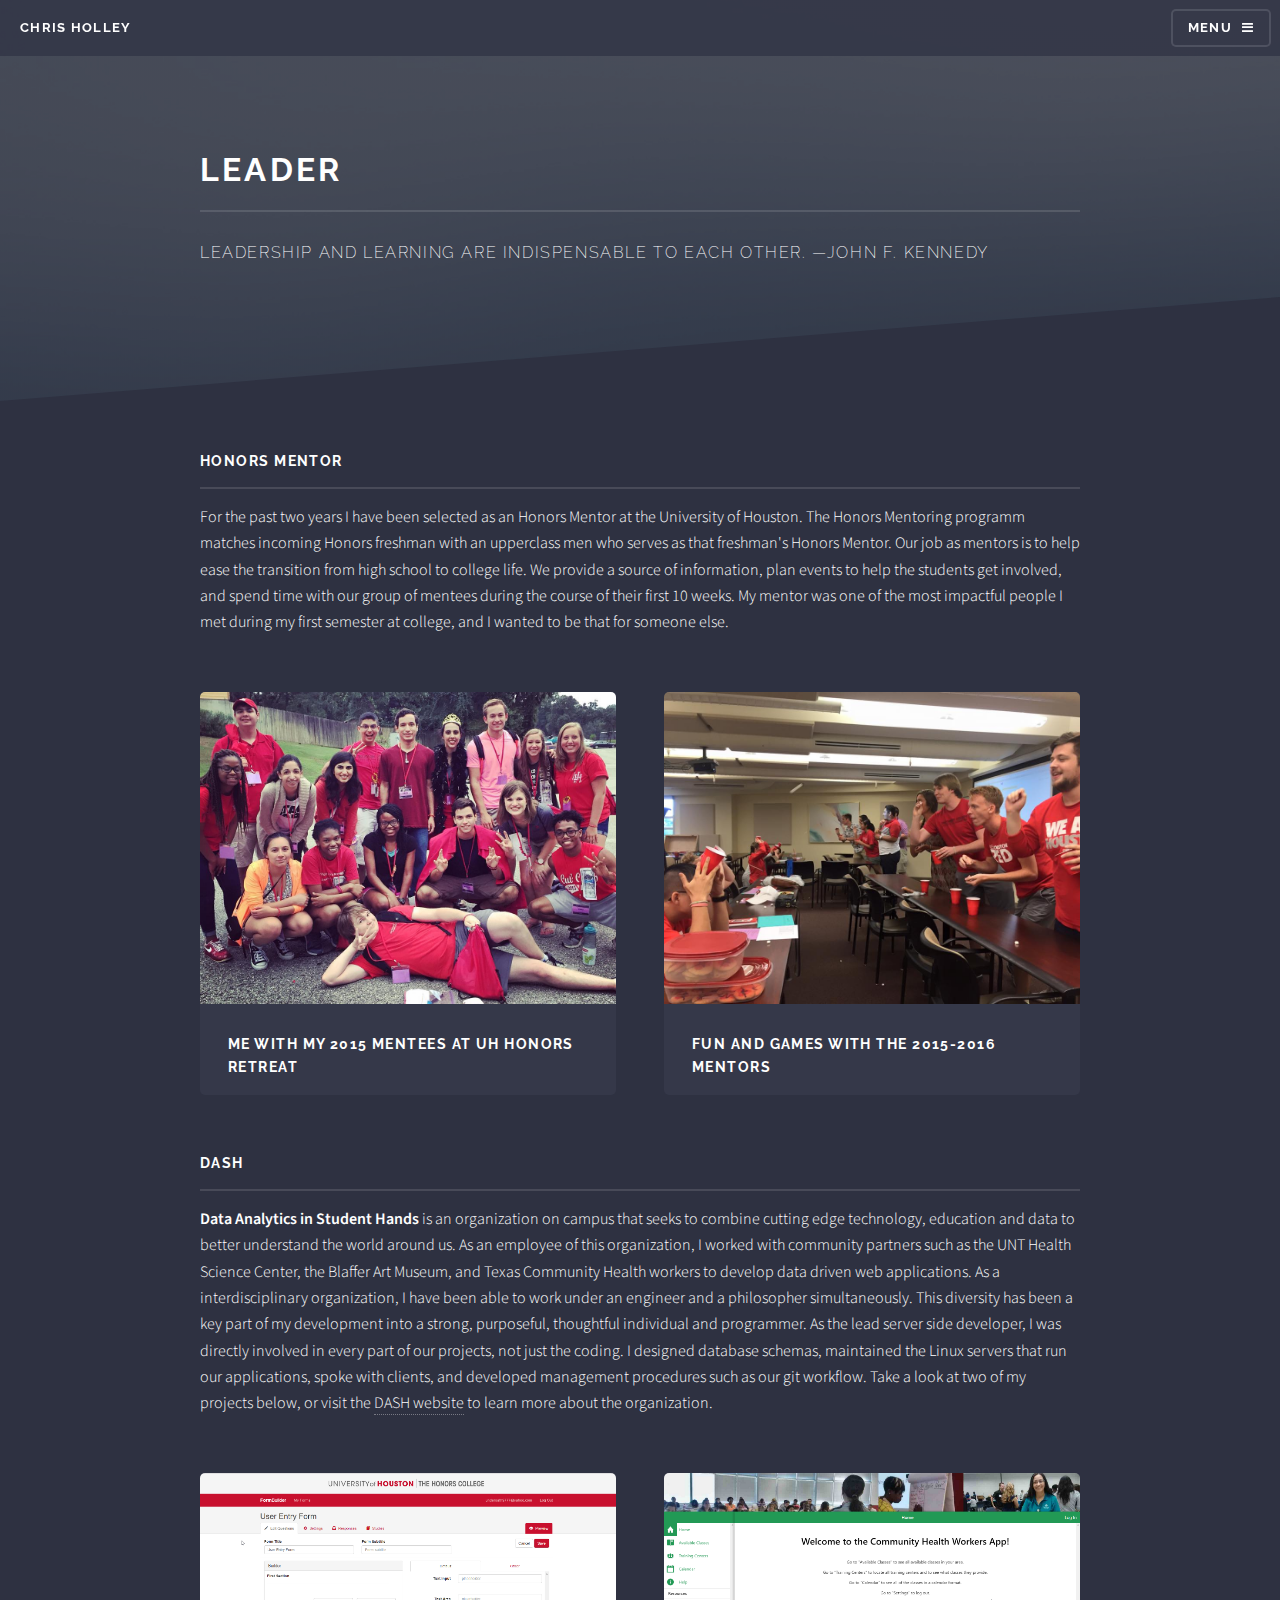
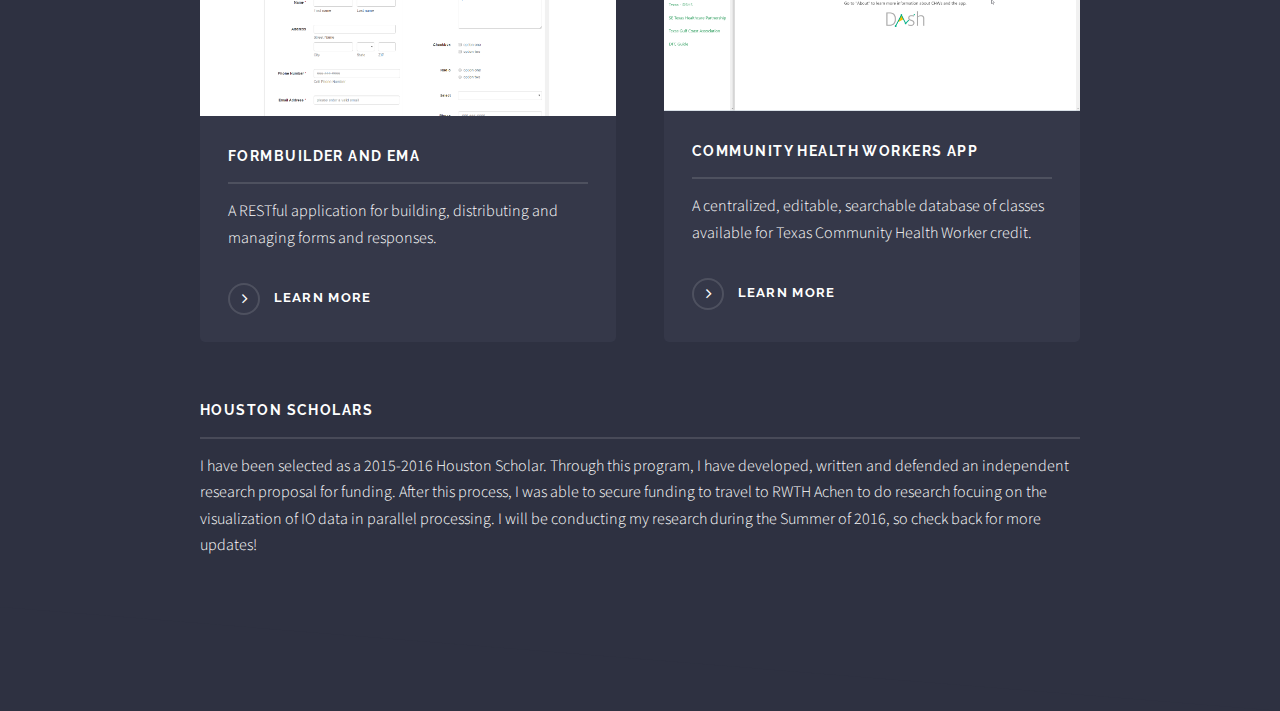
<file: leader.html>
<!DOCTYPE HTML>
<!--
	Solid State by HTML5 UP
	html5up.net | @n33co
	Free for personal and commercial use under the CCA 3.0 license (html5up.net/license)
-->
<html>
	<head>
		<title>Chris Holley - Leader</title>
		<meta charset="utf-8" />
		<meta name="viewport" content="width=device-width, initial-scale=1" />
		<!--[if lte IE 8]><script src="assets2/js/ie/html5shiv.js"></script><![endif]-->
		<link rel="stylesheet" href="assets2/css/main.css" />
		<!--[if lte IE 9]><link rel="stylesheet" href="assets2/css/ie9.css" /><![endif]-->
		<!--[if lte IE 8]><link rel="stylesheet" href="assets2/css/ie8.css" /><![endif]-->
	</head>
	<body>

		<!-- Page Wrapper -->
			<div id="page-wrapper">

				<!-- Header -->
					<header id="header">
						<h1><a href="index.html">Chris Holley</a></h1>
						<nav>
							<a href="#menu">Menu</a>
						</nav>
					</header>

				<!-- Menu -->
					<nav id="menu">
						<div class="inner">
							<h2>Menu</h2>
							<ul class="links">
								<li><a href="index.html">Home</a></li>
								<li><a href="student.html">Student</a></li>
								<li><a href="leader.html">Leader</a></li>
								<li><a href="https://github.com/cmholley">Programmer</a></li>
								<li><a href="person.html">Person</a></li>
							</ul>
							<a href="#" class="close">Close</a>
						</div>
					</nav>

				<!-- Wrapper -->
					<section id="wrapper">
						<header>
							<div class="inner">
								<h2>Leader</h2>
								<p>Leadership and learning are indispensable to each other. —John F. Kennedy</p>
							</div>
						</header>

						<!-- Content -->
							<div class="wrapper">
								<div class="inner">

									<h3 class="major">Honors Mentor</h3>

									<p>For the past two years I have been selected as an Honors Mentor at the University of Houston. The Honors Mentoring programm matches incoming Honors freshman with an upperclass men who serves as that freshman's Honors Mentor. Our job as mentors is to help ease the transition from high school to college life. We provide a source of information, plan events to help the students get involved, and spend time with our group of mentees during the course of their first 10 weeks. My mentor was one of the most impactful people I met during my first semester at college, and I wanted to be that for someone else. </p>
									<section class="features">
										<article>
												<a href="#" class="image"><img src="images/Leader/Mentor1.jpg" alt="" /></a>
												<h3>Me with my 2015 mentees at UH Honors Retreat</h3>
										</article>
										<article>
												<a href="#" class="image"><img src="images/Leader/Mentor2.jpg" alt="" /></a>
												<h3>Fun and games with the 2015-2016 mentors</h3>
										</article>
									</section>


									<h3 class="major">DASH</h3>
									<p><strong>Data Analytics in Student Hands</strong> is an organization on campus that seeks to combine cutting edge technology, education and data to better understand the world around us. As an employee of this organization, I worked with community partners such as the UNT Health Science Center, the Blaffer Art Museum, and Texas Community Health workers to develop data driven web applications. As a interdisciplinary organization, I have been able to work under an engineer and a philosopher simultaneously. This diversity has been a key part of my development into a strong, purposeful, thoughtful individual and programmer. As the lead server side developer, I was directly involved in every part of our projects, not just the coding. I designed database schemas, maintained the Linux servers that run our applications, spoke with clients, and developed management procedures such as our git workflow. Take a look at two of my projects below, or visit the <a href="www.housuggest.org/DASH"> DASH website</a> to learn more about the organization.</p>

									<section class="features">
										<article>
											<a href="#" class="image"><img src="images/Leader/FormBuilder.png" alt="" /></a>
											<h3 class="major">Formbuilder and EMA</h3>
											<p>A RESTful application for building, distributing and managing forms and responses. </p>
											<a href="www.housuggest.org/FormBuilder" class="special">Learn more</a>
										</article>
										<article>
											<a href="#" class="image"><img src="images/Leader/CHW.png" alt="" /></a>
											<h3 class="major">Community Health Workers App</h3>
											<p>A centralized, editable, searchable database of classes available for Texas Community Health Worker credit.</p>
											<a href="http://housuggest.org/CHWApp/" class="special">Learn more</a>
										</article>
									</section>

									<h3 class="major">Houston Scholars</h3>

									<p>I have been selected as a 2015-2016 Houston Scholar. Through this program, I have developed, written and defended an independent research proposal for funding. After this process, I was able to secure funding to travel to <emphasized>RWTH Achen</emphasized> to do research focuing on the visualization of IO data in parallel processing. I will be conducting my research during the Summer of 2016, so check back for more updates!</p>

								</div>
							</div>

					</section>

			</div>

		<!-- Scripts -->
			<script src="assets2/js/skel.min.js"></script>
			<script src="assets2/js/jquery.min.js"></script>
			<script src="assets2/js/jquery.scrollex.min.js"></script>
			<script src="assets2/js/util.js"></script>
			<!--[if lte IE 8]><script src="assets2/js/ie/respond.min.js"></script><![endif]-->
			<script src="assets2/js/main.js"></script>

	</body>
</html>
</file>
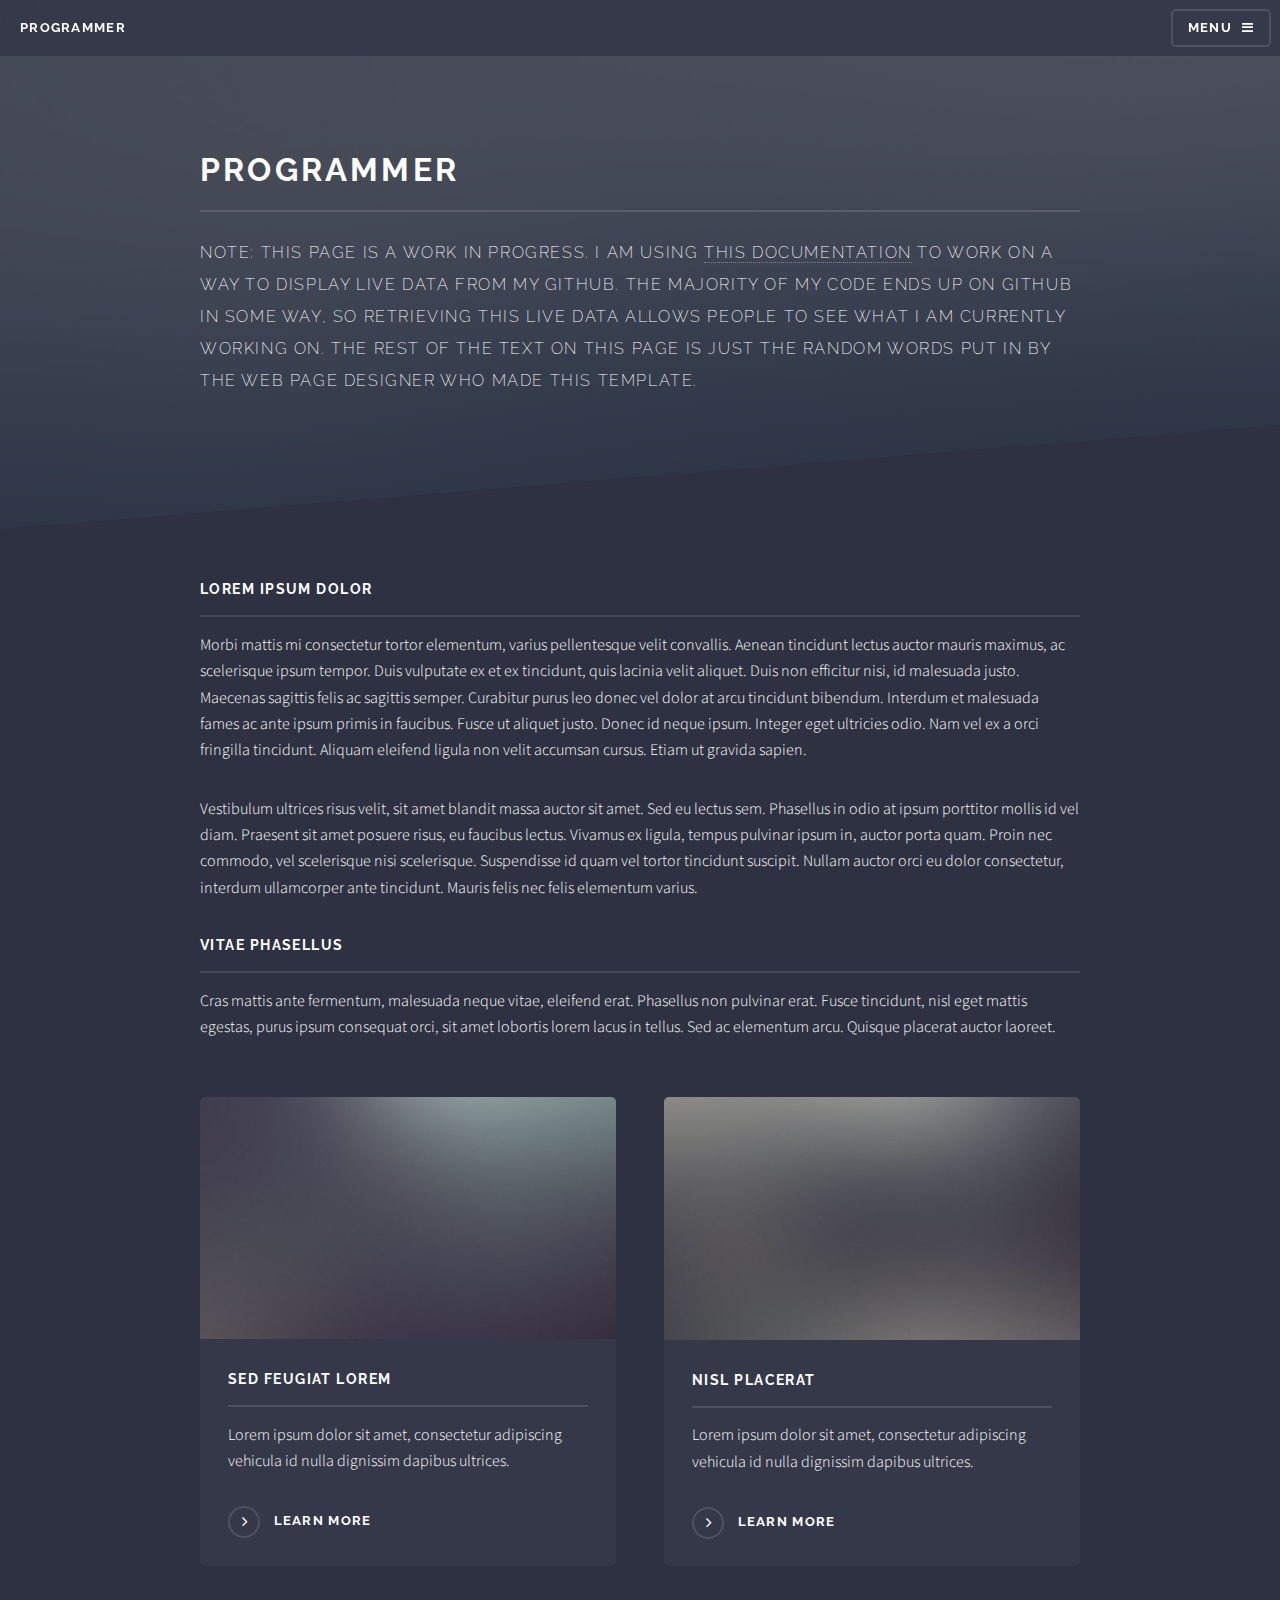
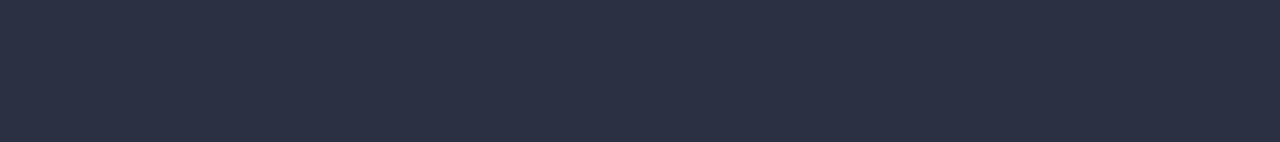
<file: programmer.html>
<!DOCTYPE HTML>
<!--
	Solid State by HTML5 UP
	html5up.net | @n33co
	Free for personal and commercial use under the CCA 3.0 license (html5up.net/license)
-->
<html>
	<head>
		<title>Chris Holley - Programmer</title>
		<meta charset="utf-8" />
		<meta name="viewport" content="width=device-width, initial-scale=1" />
		<!--[if lte IE 8]><script src="assets2/js/ie/html5shiv.js"></script><![endif]-->
		<link rel="stylesheet" href="assets2/css/main.css" />
		<!--[if lte IE 9]><link rel="stylesheet" href="assets2/css/ie9.css" /><![endif]-->
		<!--[if lte IE 8]><link rel="stylesheet" href="assets2/css/ie8.css" /><![endif]-->
	</head>
	<body>

		<!-- Page Wrapper -->
			<div id="page-wrapper">

				<!-- Header -->
					<header id="header">
						<h1><a href="index.html">Programmer</a></h1>
						<nav>
							<a href="#menu">Menu</a>
						</nav>
					</header>

				<!-- Menu -->
					<nav id="menu">
						<div class="inner">
							<h2>Menu</h2>
							<ul class="links">
								<li><a href="index.html">Home</a></li>
								<li><a href="student.html">Student</a></li>
								<li><a href="leader.html">Leader</a></li>
								<li><a href="programmer.html">Programmer</a></li>
								<li><a href="person.html">Person</a></li>
							</ul>
							<a href="#" class="close">Close</a>
						</div>
					</nav>

				<!-- Wrapper -->
					<section id="wrapper">
						<header>
							<div class="inner">
								<h2>Programmer</h2>
								<p>Note: This page is a work in progress. I am using <a href="https://developer.github.com/v3/"> this documentation</a> to work on a way to display live data from my Github. The majority of my code ends up on github in some way, so retrieving this live data allows people to see what I am currently working on. The rest of the text on this page is just the random words put in by the web page designer who made this template.</p>
							</div>
						</header>

						<!-- Content -->
							<div class="wrapper">
								<div class="inner">

									<h3 class="major">Lorem ipsum dolor</h3>
									<p>Morbi mattis mi consectetur tortor elementum, varius pellentesque velit convallis. Aenean tincidunt lectus auctor mauris maximus, ac scelerisque ipsum tempor. Duis vulputate ex et ex tincidunt, quis lacinia velit aliquet. Duis non efficitur nisi, id malesuada justo. Maecenas sagittis felis ac sagittis semper. Curabitur purus leo donec vel dolor at arcu tincidunt bibendum. Interdum et malesuada fames ac ante ipsum primis in faucibus. Fusce ut aliquet justo. Donec id neque ipsum. Integer eget ultricies odio. Nam vel ex a orci fringilla tincidunt. Aliquam eleifend ligula non velit accumsan cursus. Etiam ut gravida sapien.</p>

									<p>Vestibulum ultrices risus velit, sit amet blandit massa auctor sit amet. Sed eu lectus sem. Phasellus in odio at ipsum porttitor mollis id vel diam. Praesent sit amet posuere risus, eu faucibus lectus. Vivamus ex ligula, tempus pulvinar ipsum in, auctor porta quam. Proin nec commodo, vel scelerisque nisi scelerisque. Suspendisse id quam vel tortor tincidunt suscipit. Nullam auctor orci eu dolor consectetur, interdum ullamcorper ante tincidunt. Mauris felis nec felis elementum varius.</p>

									<h3 class="major">Vitae phasellus</h3>
									<p>Cras mattis ante fermentum, malesuada neque vitae, eleifend erat. Phasellus non pulvinar erat. Fusce tincidunt, nisl eget mattis egestas, purus ipsum consequat orci, sit amet lobortis lorem lacus in tellus. Sed ac elementum arcu. Quisque placerat auctor laoreet.</p>

									<section class="features">
										<article>
											<a href="#" class="image"><img src="images/pic04.jpg" alt="" /></a>
											<h3 class="major">Sed feugiat lorem</h3>
											<p>Lorem ipsum dolor sit amet, consectetur adipiscing vehicula id nulla dignissim dapibus ultrices.</p>
											<a href="#" class="special">Learn more</a>
										</article>
										<article>
											<a href="#" class="image"><img src="images/pic05.jpg" alt="" /></a>
											<h3 class="major">Nisl placerat</h3>
											<p>Lorem ipsum dolor sit amet, consectetur adipiscing vehicula id nulla dignissim dapibus ultrices.</p>
											<a href="#" class="special">Learn more</a>
										</article>
									</section>

								</div>
							</div>

					</section>

			</div>

		<!-- Scripts -->
			<script src="assets2/js/skel.min.js"></script>
			<script src="assets2/js/jquery.min.js"></script>
			<script src="assets2/js/jquery.scrollex.min.js"></script>
			<script src="assets2/js/util.js"></script>
			<!--[if lte IE 8]><script src="assets2/js/ie/respond.min.js"></script><![endif]-->
			<script src="assets2/js/main.js"></script>

	</body>
</html>
</file>
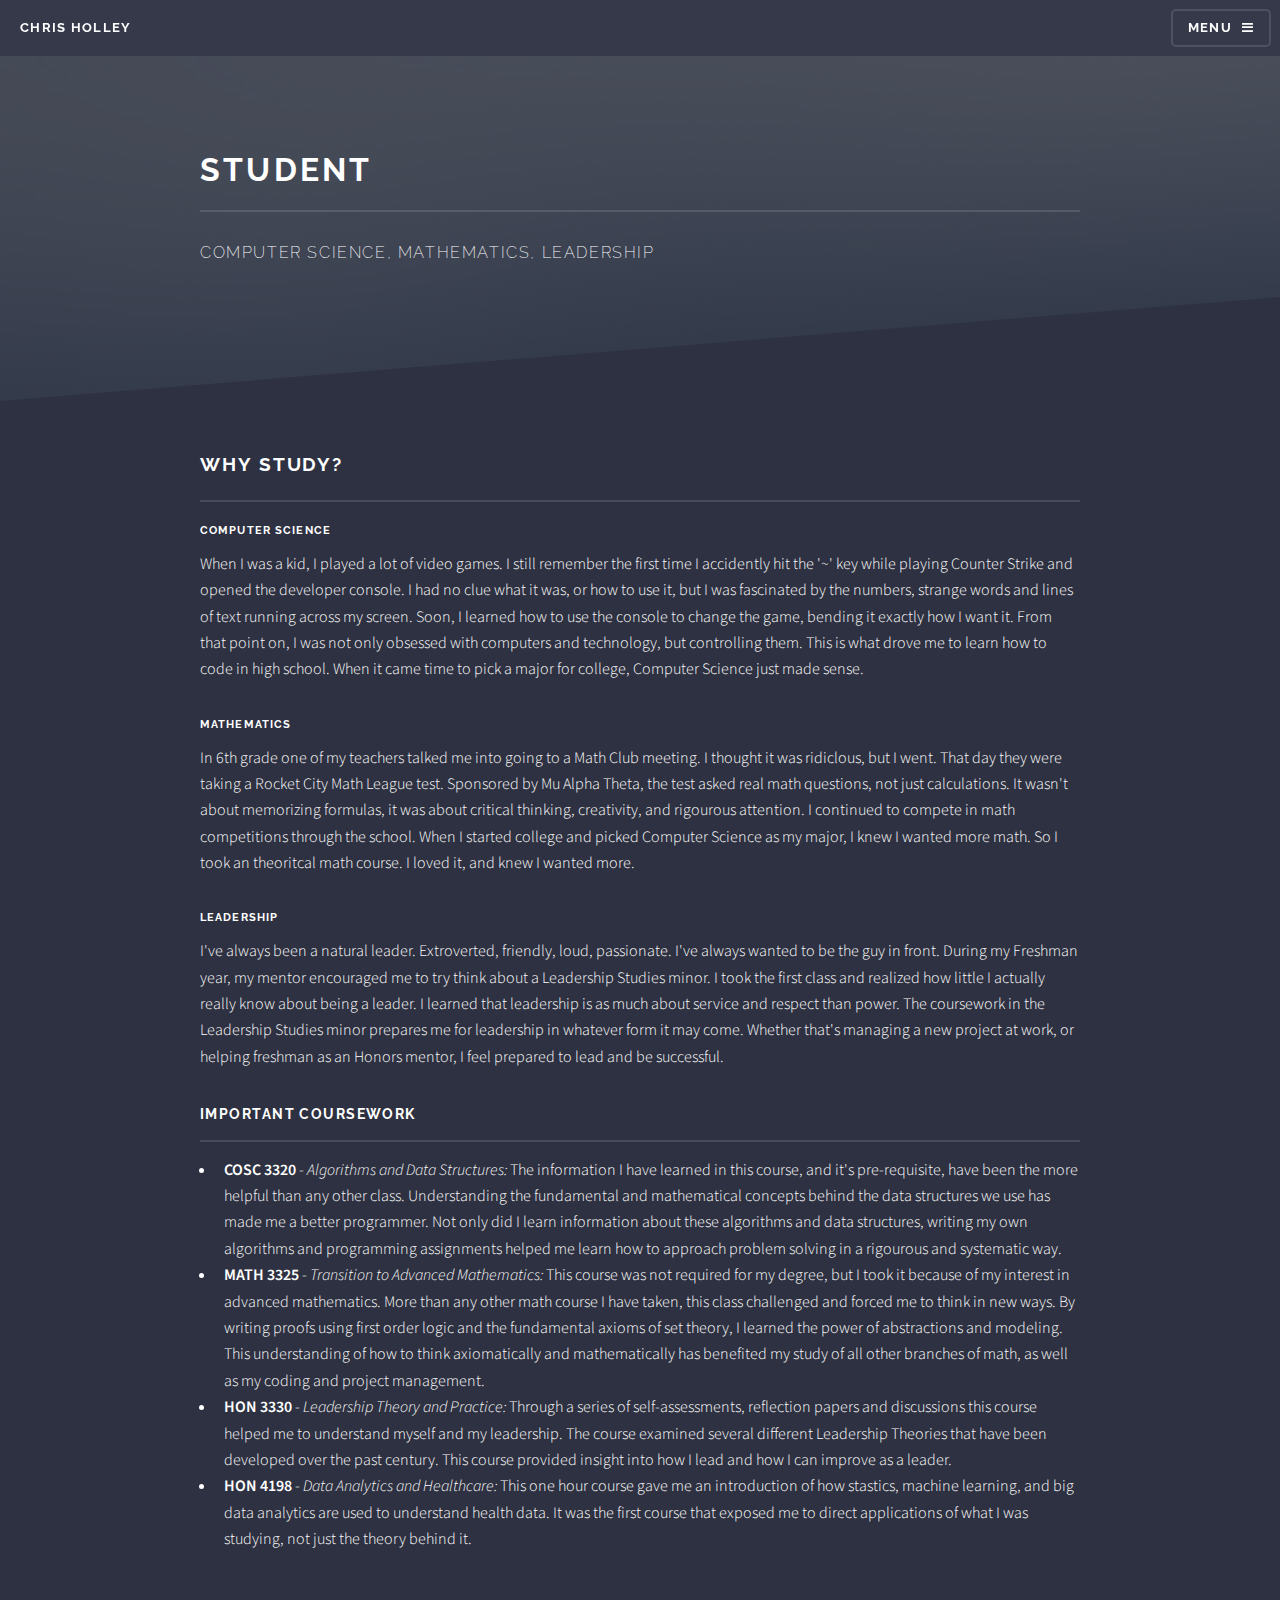
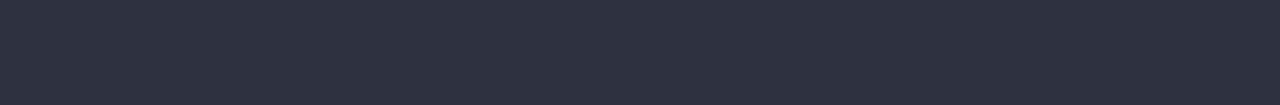
<file: student.html>
<!DOCTYPE HTML>
<!--
	Solid State by HTML5 UP
	html5up.net | @n33co
	Free for personal and commercial use under the CCA 3.0 license (html5up.net/license)
-->
<html>
	<head>
		<title>Chris Holley - Student</title>
		<meta charset="utf-8" />
		<meta name="viewport" content="width=device-width, initial-scale=1" />
		<!--[if lte IE 8]><script src="assets2/js/ie/html5shiv.js"></script><![endif]-->
		<link rel="stylesheet" href="assets2/css/main.css" />
		<!--[if lte IE 9]><link rel="stylesheet" href="assets2/css/ie9.css" /><![endif]-->
		<!--[if lte IE 8]><link rel="stylesheet" href="assets2/css/ie8.css" /><![endif]-->
	</head>
	<body>

		<!-- Page Wrapper -->
			<div id="page-wrapper">

				<!-- Header -->
					<header id="header">
						<h1><a href="index.html">Chris Holley</a></h1>
						<nav>
							<a href="#menu">Menu</a>
						</nav>
					</header>

				<!-- Menu -->
					<nav id="menu">
						<div class="inner">
							<h2>Menu</h2>
							<ul class="links">
								<li><a href="index.html">Home</a></li>
								<li><a href="student.html">Student</a></li>
								<li><a href="leader.html">Leader</a></li>
								<li><a href="https://github.com/cmholley">Programmer</a></li>
								<li><a href="person.html">Person</a></li>
							</ul>
							<a href="#" class="close">Close</a>
						</div>
					</nav>

				<!-- Wrapper -->
					<section id="wrapper">
						<header>
							<div class="inner">
								<h2>Student</h2>
								<p>Computer Science, Mathematics, Leadership</p>
							</div>
						</header>

						<!-- Content -->
							<div class="wrapper">
								<div class="inner">

									<h2 class="major">Why Study?</h2>
									<h4>Computer Science</h3>
									 <p>When I was a kid, I played a lot of video games. I still remember the first time I accidently hit the '~' key while playing Counter Strike and opened the developer console. I had no clue what it was, or how to use it, but I was fascinated by the numbers, strange words and lines of text running across my screen. Soon, I learned how to use the console to change the game, bending it exactly how I want it. From that point on, I was not only obsessed with computers and technology, but controlling them. This is what drove me to learn how to code in high school. When it came time to pick a major for college, Computer Science just made sense.</p>

									<h4>Mathematics</h4> 
									<p>In 6th grade one of my teachers talked me into going to a Math Club meeting. I thought it was ridiclous, but I went. That day they were taking a Rocket City Math League test. Sponsored by Mu Alpha Theta, the test asked real math questions, not just calculations. It wasn't about memorizing formulas, it was about critical thinking, creativity, and rigourous attention. I continued to compete in math competitions through the school. When I started college and picked Computer Science as my major, I knew I wanted more math. So I took an theoritcal math course. I loved it, and knew I wanted more.</p>

									<h4>Leadership</h4>
									<p>I've always been a natural leader. Extroverted, friendly, loud, passionate. I've always wanted to be the guy in front. During my Freshman year, my mentor encouraged me to try think about a Leadership Studies minor. I took the first class and realized how little I actually really know about being a leader. I learned that leadership is as much about service and respect than power. The coursework in the Leadership Studies minor prepares me for leadership in whatever form it may come. Whether that's managing a new project at work, or helping freshman as an Honors mentor, I feel prepared to lead and be successful.</p>

									<h3 class="major">Important Coursework</h3>
									<ul>
										<li><strong>COSC 3320</strong> - <em>Algorithms and Data Structures:</em> The information I have learned in this course, and it's pre-requisite, have been the more helpful than any other class. Understanding the fundamental and mathematical concepts behind the data structures we use has made me a better programmer. Not only did I learn information about these algorithms and data structures, writing my own algorithms and programming assignments helped me learn how to approach problem solving in a rigourous and systematic way.</li>
										<li><strong>MATH 3325</strong> - <em>Transition to Advanced Mathematics:</em> This course was not required for my degree, but I took it because of my interest in advanced mathematics. More than any other math course I have taken, this class challenged and forced me to think in new ways. By writing proofs using first order logic and the fundamental axioms of set theory, I learned the power of abstractions and modeling. This understanding of how to think axiomatically and mathematically has benefited my study of all other branches of math, as well as my coding and project management.</li>
										<li><strong>HON 3330</strong> - <em>Leadership Theory and Practice:</em> Through a series of self-assessments, reflection papers and discussions this course helped me to understand myself and my leadership. The course examined several different Leadership Theories that have been developed over the past century. This course provided insight into how I lead and how I can improve as a leader.</li> 
										<li><strong>HON 4198</strong> - <em>Data Analytics and Healthcare:</em> This one hour course gave me an introduction of how stastics, machine learning, and big data analytics are used to understand health data. It was the first course that exposed me to direct applications of what I was studying, not just the theory behind it.</li>
									</ul>

								</div>
							</div>

					</section>

			</div>

		<!-- Scripts -->
			<script src="assets2/js/skel.min.js"></script>
			<script src="assets2/js/jquery.min.js"></script>
			<script src="assets2/js/jquery.scrollex.min.js"></script>
			<script src="assets2/js/util.js"></script>
			<!--[if lte IE 8]><script src="assets2/js/ie/respond.min.js"></script><![endif]-->
			<script src="assets2/js/main.js"></script>

	</body>
</html>
</file>
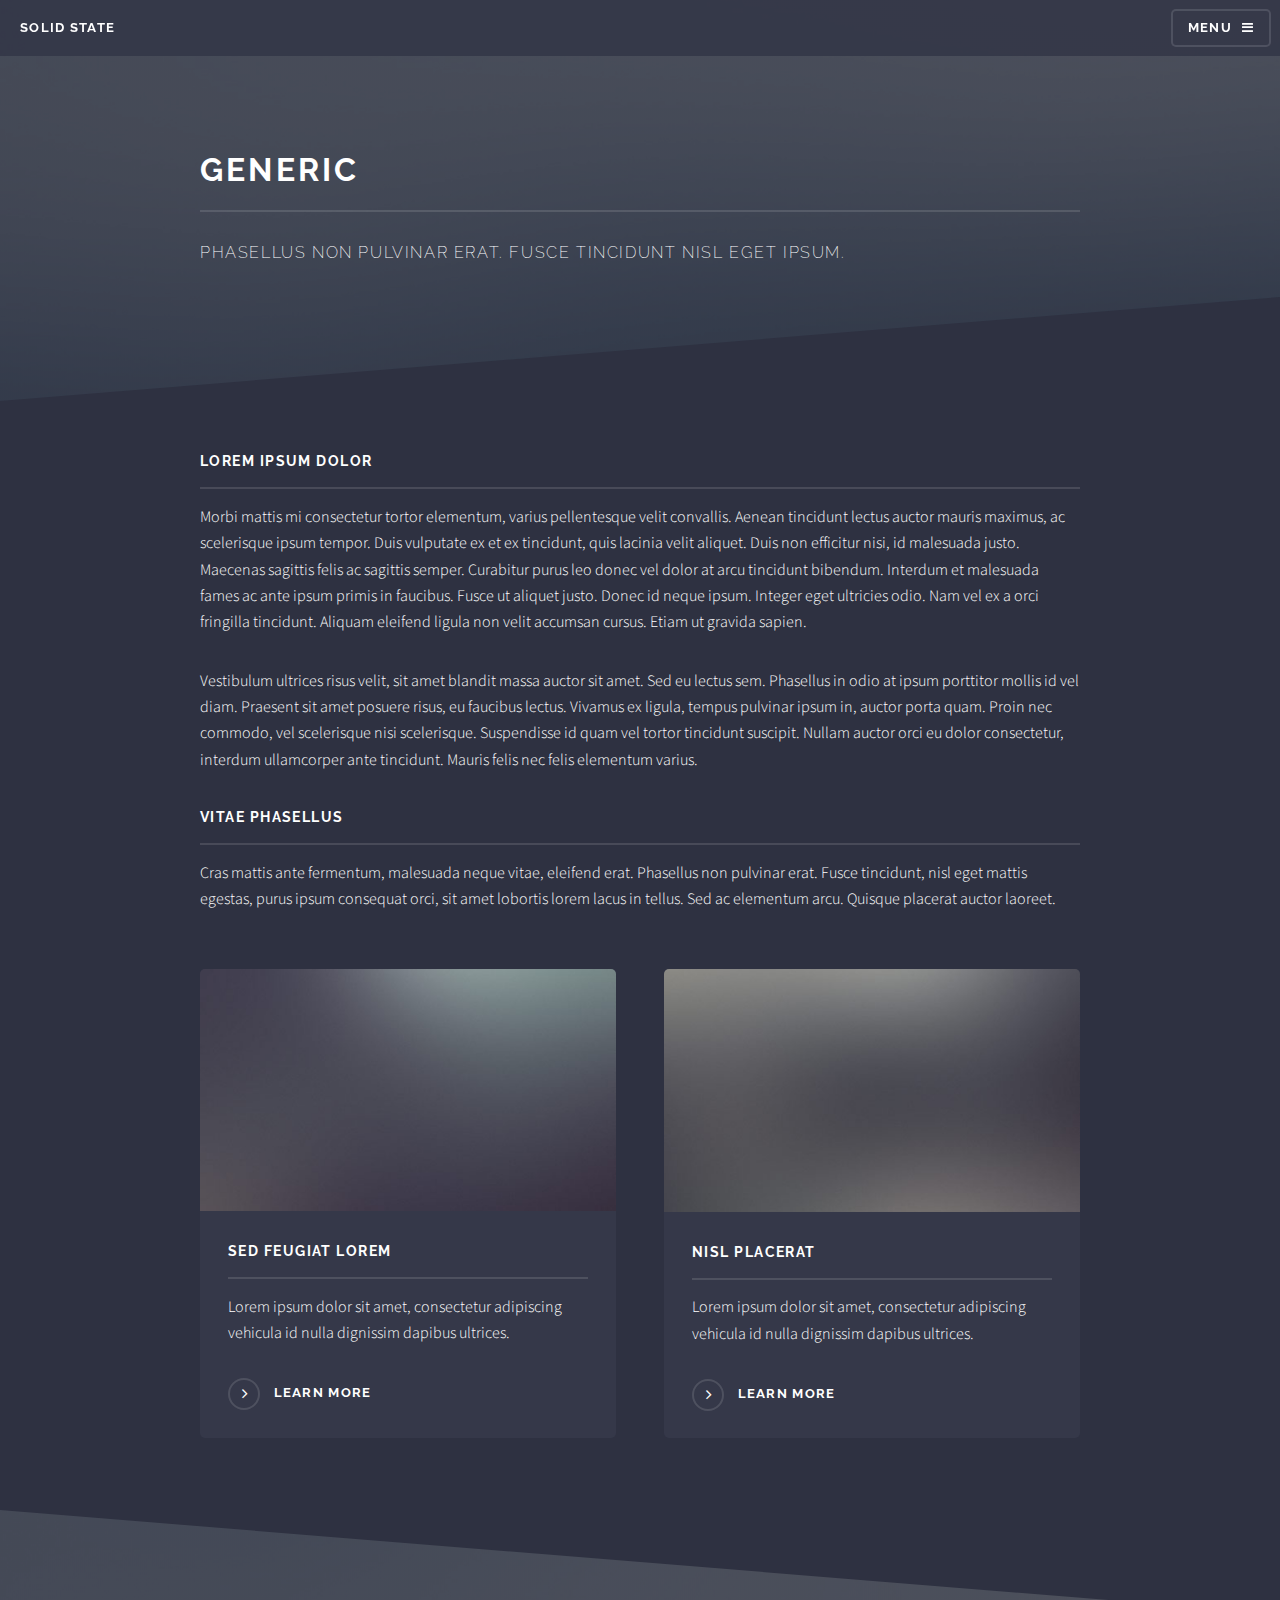
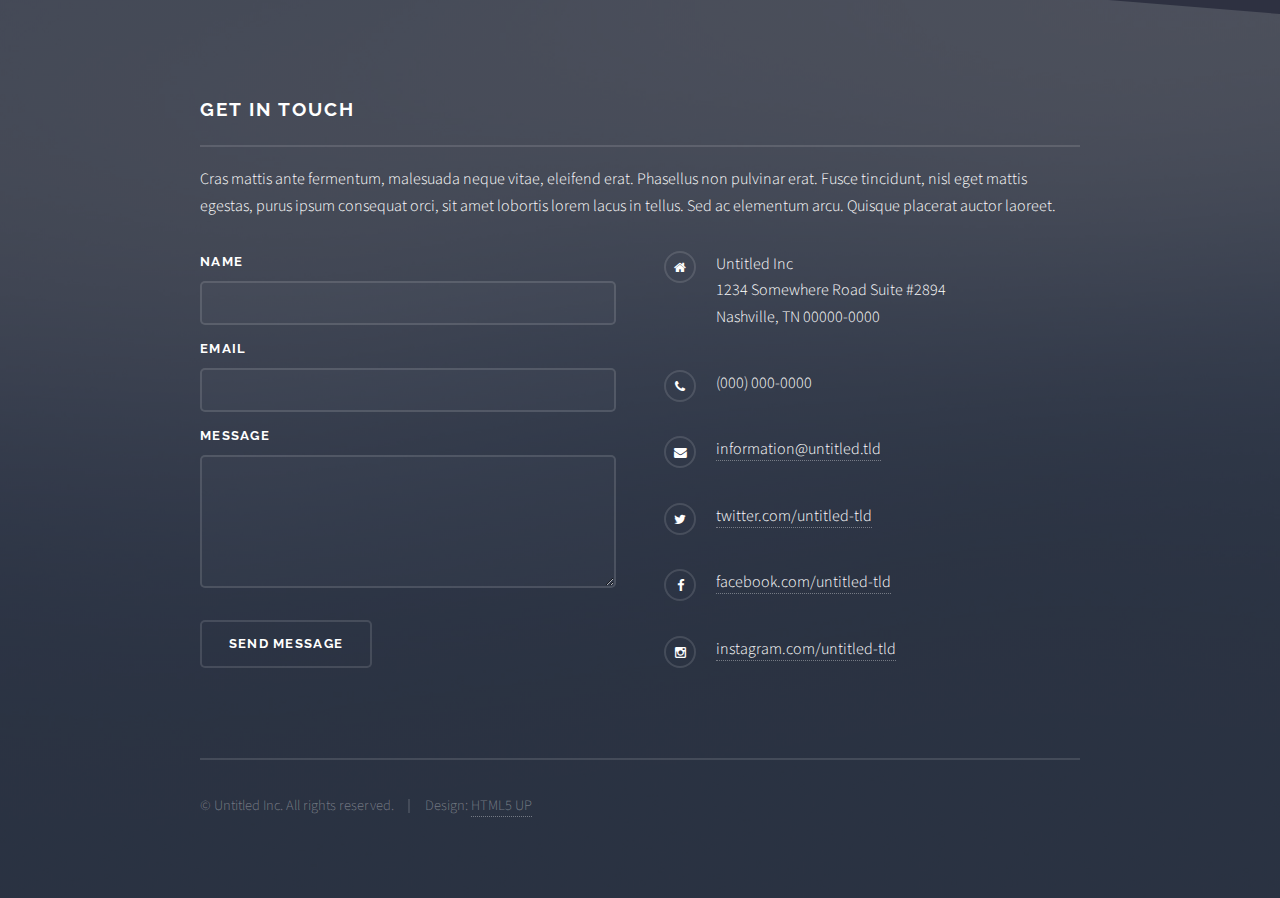
<file: Solid_State/generic.html>
<!DOCTYPE HTML>
<!--
	Solid State by HTML5 UP
	html5up.net | @n33co
	Free for personal and commercial use under the CCA 3.0 license (html5up.net/license)
-->
<html>
	<head>
		<title>Generic - Solid State by HTML5 UP</title>
		<meta charset="utf-8" />
		<meta name="viewport" content="width=device-width, initial-scale=1" />
		<!--[if lte IE 8]><script src="assets2/js/ie/html5shiv.js"></script><![endif]-->
		<link rel="stylesheet" href="assets2/css/main.css" />
		<!--[if lte IE 9]><link rel="stylesheet" href="assets2/css/ie9.css" /><![endif]-->
		<!--[if lte IE 8]><link rel="stylesheet" href="assets2/css/ie8.css" /><![endif]-->
	</head>
	<body>

		<!-- Page Wrapper -->
			<div id="page-wrapper">

				<!-- Header -->
					<header id="header">
						<h1><a href="index.html">Solid State</a></h1>
						<nav>
							<a href="#menu">Menu</a>
						</nav>
					</header>

				<!-- Menu -->
					<nav id="menu">
						<div class="inner">
							<h2>Menu</h2>
							<ul class="links">
								<li><a href="index.html">Home</a></li>
								<li><a href="generic.html">Generic</a></li>
								<li><a href="elements.html">Elements</a></li>
								<li><a href="#">Log In</a></li>
								<li><a href="#">Sign Up</a></li>
							</ul>
							<a href="#" class="close">Close</a>
						</div>
					</nav>

				<!-- Wrapper -->
					<section id="wrapper">
						<header>
							<div class="inner">
								<h2>Generic</h2>
								<p>Phasellus non pulvinar erat. Fusce tincidunt nisl eget ipsum.</p>
							</div>
						</header>

						<!-- Content -->
							<div class="wrapper">
								<div class="inner">

									<h3 class="major">Lorem ipsum dolor</h3>
									<p>Morbi mattis mi consectetur tortor elementum, varius pellentesque velit convallis. Aenean tincidunt lectus auctor mauris maximus, ac scelerisque ipsum tempor. Duis vulputate ex et ex tincidunt, quis lacinia velit aliquet. Duis non efficitur nisi, id malesuada justo. Maecenas sagittis felis ac sagittis semper. Curabitur purus leo donec vel dolor at arcu tincidunt bibendum. Interdum et malesuada fames ac ante ipsum primis in faucibus. Fusce ut aliquet justo. Donec id neque ipsum. Integer eget ultricies odio. Nam vel ex a orci fringilla tincidunt. Aliquam eleifend ligula non velit accumsan cursus. Etiam ut gravida sapien.</p>

									<p>Vestibulum ultrices risus velit, sit amet blandit massa auctor sit amet. Sed eu lectus sem. Phasellus in odio at ipsum porttitor mollis id vel diam. Praesent sit amet posuere risus, eu faucibus lectus. Vivamus ex ligula, tempus pulvinar ipsum in, auctor porta quam. Proin nec commodo, vel scelerisque nisi scelerisque. Suspendisse id quam vel tortor tincidunt suscipit. Nullam auctor orci eu dolor consectetur, interdum ullamcorper ante tincidunt. Mauris felis nec felis elementum varius.</p>

									<h3 class="major">Vitae phasellus</h3>
									<p>Cras mattis ante fermentum, malesuada neque vitae, eleifend erat. Phasellus non pulvinar erat. Fusce tincidunt, nisl eget mattis egestas, purus ipsum consequat orci, sit amet lobortis lorem lacus in tellus. Sed ac elementum arcu. Quisque placerat auctor laoreet.</p>

									<section class="features">
										<article>
											<a href="#" class="image"><img src="images/pic04.jpg" alt="" /></a>
											<h3 class="major">Sed feugiat lorem</h3>
											<p>Lorem ipsum dolor sit amet, consectetur adipiscing vehicula id nulla dignissim dapibus ultrices.</p>
											<a href="#" class="special">Learn more</a>
										</article>
										<article>
											<a href="#" class="image"><img src="images/pic05.jpg" alt="" /></a>
											<h3 class="major">Nisl placerat</h3>
											<p>Lorem ipsum dolor sit amet, consectetur adipiscing vehicula id nulla dignissim dapibus ultrices.</p>
											<a href="#" class="special">Learn more</a>
										</article>
									</section>

								</div>
							</div>

					</section>

				<!-- Footer -->
					<section id="footer">
						<div class="inner">
							<h2 class="major">Get in touch</h2>
							<p>Cras mattis ante fermentum, malesuada neque vitae, eleifend erat. Phasellus non pulvinar erat. Fusce tincidunt, nisl eget mattis egestas, purus ipsum consequat orci, sit amet lobortis lorem lacus in tellus. Sed ac elementum arcu. Quisque placerat auctor laoreet.</p>
							<form method="post" action="#">
								<div class="field">
									<label for="name">Name</label>
									<input type="text" name="name" id="name" />
								</div>
								<div class="field">
									<label for="email">Email</label>
									<input type="email" name="email" id="email" />
								</div>
								<div class="field">
									<label for="message">Message</label>
									<textarea name="message" id="message" rows="4"></textarea>
								</div>
								<ul class="actions">
									<li><input type="submit" value="Send Message" /></li>
								</ul>
							</form>
							<ul class="contact">
								<li class="fa-home">
									Untitled Inc<br />
									1234 Somewhere Road Suite #2894<br />
									Nashville, TN 00000-0000
								</li>
								<li class="fa-phone">(000) 000-0000</li>
								<li class="fa-envelope"><a href="#">information@untitled.tld</a></li>
								<li class="fa-twitter"><a href="#">twitter.com/untitled-tld</a></li>
								<li class="fa-facebook"><a href="#">facebook.com/untitled-tld</a></li>
								<li class="fa-instagram"><a href="#">instagram.com/untitled-tld</a></li>
							</ul>
							<ul class="copyright">
								<li>&copy; Untitled Inc. All rights reserved.</li><li>Design: <a href="http://html5up.net">HTML5 UP</a></li>
							</ul>
						</div>
					</section>

			</div>

		<!-- Scripts -->
			<script src="assets2/js/skel.min.js"></script>
			<script src="assets2/js/jquery.min.js"></script>
			<script src="assets2/js/jquery.scrollex.min.js"></script>
			<script src="assets2/js/util.js"></script>
			<!--[if lte IE 8]><script src="assets2/js/ie/respond.min.js"></script><![endif]-->
			<script src="assets2/js/main.js"></script>

	</body>
</html>
</file>
<file: assets2/css/ie9.css>
/*
	Solid State by HTML5 UP
	html5up.net | @n33co
	Free for personal and commercial use under the CCA 3.0 license (html5up.net/license)
*/

/* Basic */

	body {
		background-color: #2e3141;
		background-image: url("../../images/bg.jpg");
		background-size: cover;
		background-attachment: fixed;
		background-position: center;
	}

		body:before {
			background: rgba(46, 49, 65, 0.8);
			content: '';
			display: block;
			height: 100%;
			left: 0;
			position: fixed;
			top: 0;
			width: 100%;
		}

		body > * {
			position: relative;
			z-index: 1;
		}

/* Features */

	.features article {
		display: inline-block;
		width: 45%;
	}

/* Menu */

	#menu .inner {
		margin: 4em auto;
	}

/* Wrapper */

	#wrapper > header {
		background: none !important;
	}

	.wrapper.spotlight .inner {
		text-align: left !important;
	}

	.wrapper.spotlight .image {
		display: inline-block;
		margin: 0 3em 2em 0 !important;
		vertical-align: middle;
		width: 24%;
	}

	.wrapper.spotlight .content {
		display: inline-block;
		vertical-align: middle;
		width: 70%;
	}

/* Banner */

	#banner {
		background: none !important;
	}

/* Footer */

	#footer {
		background: none !important;
	}

		#footer .inner form {
			display: inline-block;
			width: 45%;
		}

		#footer .inner .contact {
			display: inline-block;
			width: 45%;
		}
</file>
<file: assets2/css/ie8.css>
/*
	Solid State by HTML5 UP
	html5up.net | @n33co
	Free for personal and commercial use under the CCA 3.0 license (html5up.net/license)
*/

/* Basic */

	body {
		-ms-behavior: url("assets/js/backgroundsize.min.htc");
	}

/* Type */

	h1.major, h2.major, h3.major, h4.major, h5.major, h6.major {
		border-bottom: solid 2px #ffffff;
	}

	blockquote {
		border-left: solid 4px #ffffff;
	}

	code {
		border: solid 2px #ffffff;
	}

	hr {
		border-bottom: solid 2px #ffffff;
	}

/* Button */

	input[type="submit"],
	input[type="reset"],
	input[type="button"],
	button,
	.button {
		position: relative;
		-ms-behavior: url("assets/js/ie/PIE.htc");
		border: solid 2px #ffffff;
	}

		input[type="submit"].special,
		input[type="reset"].special,
		input[type="button"].special,
		button.special,
		.button.special {
			border: 0;
		}

/* Form */

	input[type="text"],
	input[type="password"],
	input[type="email"],
	input[type="tel"],
	select,
	textarea {
		position: relative;
		-ms-behavior: url("assets/js/ie/PIE.htc");
		background: transparent;
		border: solid 2px #ffffff;
	}

/* Table */

	table tbody tr {
		border: solid 1px #ffffff;
		border-left: 0;
		border-right: 0;
	}

	table.alt tbody tr td {
		border: solid 1px #ffffff;
		border-left-width: 0;
		border-top-width: 0;
	}

		table.alt tbody tr td:first-child {
			border-left-width: 1px;
		}

	table.alt tbody tr:first-child td {
		border-top-width: 1px;
	}

	table.alt thead {
		border-bottom: 0;
	}

	table.alt tfoot {
		border-top: 0;
	}

/* Features */

	.features article {
		-ms-behavior: url("assets/js/ie/PIE.htc");
		position: relative;
		width: 44%;
	}

		.features article .image {
			margin-top: 0;
			margin-left: 0;
			width: 100%;
		}

/* Menu */

	#menu {
		background: #2e3141;
	}

		#menu h2 {
			border-bottom: solid 2px #ffffff;
		}

/* Header */

	#header {
		background-color: #353849;
	}

/* Wrapper */

	.wrapper {
		margin: 0;
	}

		.wrapper:before, .wrapper:after {
			display: none;
		}

		.wrapper.spotlight .image {
			-ms-behavior: url("assets/js/ie/PIE.htc");
		}

			.wrapper.spotlight .image img {
				position: relative;
				-ms-behavior: url("assets/js/ie/PIE.htc");
			}

/* Banner */

	#banner .logo .icon {
		border: solid 2px #ffffff;
		-ms-behavior: url("assets/js/ie/PIE.htc");
	}

	#banner h2 {
		border-bottom: solid 2px #ffffff;
	}

/* Footer */

	#footer .inner .copyright {
		border-top: solid 2px #ffffff;
	}

		#footer .inner .copyright li {
			border-left: solid 2px #ffffff;
		}
</file>
<file: Solid_State/assets2/css/ie9.css>
/*
	Solid State by HTML5 UP
	html5up.net | @n33co
	Free for personal and commercial use under the CCA 3.0 license (html5up.net/license)
*/

/* Basic */

	body {
		background-color: #2e3141;
		background-image: url("../../images/bg.jpg");
		background-size: cover;
		background-attachment: fixed;
		background-position: center;
	}

		body:before {
			background: rgba(46, 49, 65, 0.8);
			content: '';
			display: block;
			height: 100%;
			left: 0;
			position: fixed;
			top: 0;
			width: 100%;
		}

		body > * {
			position: relative;
			z-index: 1;
		}

/* Features */

	.features article {
		display: inline-block;
		width: 45%;
	}

/* Menu */

	#menu .inner {
		margin: 4em auto;
	}

/* Wrapper */

	#wrapper > header {
		background: none !important;
	}

	.wrapper.spotlight .inner {
		text-align: left !important;
	}

	.wrapper.spotlight .image {
		display: inline-block;
		margin: 0 3em 2em 0 !important;
		vertical-align: middle;
		width: 24%;
	}

	.wrapper.spotlight .content {
		display: inline-block;
		vertical-align: middle;
		width: 70%;
	}

/* Banner */

	#banner {
		background: none !important;
	}

/* Footer */

	#footer {
		background: none !important;
	}

		#footer .inner form {
			display: inline-block;
			width: 45%;
		}

		#footer .inner .contact {
			display: inline-block;
			width: 45%;
		}
</file>
<file: Solid_State/assets2/css/ie8.css>
/*
	Solid State by HTML5 UP
	html5up.net | @n33co
	Free for personal and commercial use under the CCA 3.0 license (html5up.net/license)
*/

/* Basic */

	body {
		-ms-behavior: url("assets/js/backgroundsize.min.htc");
	}

/* Type */

	h1.major, h2.major, h3.major, h4.major, h5.major, h6.major {
		border-bottom: solid 2px #ffffff;
	}

	blockquote {
		border-left: solid 4px #ffffff;
	}

	code {
		border: solid 2px #ffffff;
	}

	hr {
		border-bottom: solid 2px #ffffff;
	}

/* Button */

	input[type="submit"],
	input[type="reset"],
	input[type="button"],
	button,
	.button {
		position: relative;
		-ms-behavior: url("assets/js/ie/PIE.htc");
		border: solid 2px #ffffff;
	}

		input[type="submit"].special,
		input[type="reset"].special,
		input[type="button"].special,
		button.special,
		.button.special {
			border: 0;
		}

/* Form */

	input[type="text"],
	input[type="password"],
	input[type="email"],
	input[type="tel"],
	select,
	textarea {
		position: relative;
		-ms-behavior: url("assets/js/ie/PIE.htc");
		background: transparent;
		border: solid 2px #ffffff;
	}

/* Table */

	table tbody tr {
		border: solid 1px #ffffff;
		border-left: 0;
		border-right: 0;
	}

	table.alt tbody tr td {
		border: solid 1px #ffffff;
		border-left-width: 0;
		border-top-width: 0;
	}

		table.alt tbody tr td:first-child {
			border-left-width: 1px;
		}

	table.alt tbody tr:first-child td {
		border-top-width: 1px;
	}

	table.alt thead {
		border-bottom: 0;
	}

	table.alt tfoot {
		border-top: 0;
	}

/* Features */

	.features article {
		-ms-behavior: url("assets/js/ie/PIE.htc");
		position: relative;
		width: 44%;
	}

		.features article .image {
			margin-top: 0;
			margin-left: 0;
			width: 100%;
		}

/* Menu */

	#menu {
		background: #2e3141;
	}

		#menu h2 {
			border-bottom: solid 2px #ffffff;
		}

/* Header */

	#header {
		background-color: #353849;
	}

/* Wrapper */

	.wrapper {
		margin: 0;
	}

		.wrapper:before, .wrapper:after {
			display: none;
		}

		.wrapper.spotlight .image {
			-ms-behavior: url("assets/js/ie/PIE.htc");
		}

			.wrapper.spotlight .image img {
				position: relative;
				-ms-behavior: url("assets/js/ie/PIE.htc");
			}

/* Banner */

	#banner .logo .icon {
		border: solid 2px #ffffff;
		-ms-behavior: url("assets/js/ie/PIE.htc");
	}

	#banner h2 {
		border-bottom: solid 2px #ffffff;
	}

/* Footer */

	#footer .inner .copyright {
		border-top: solid 2px #ffffff;
	}

		#footer .inner .copyright li {
			border-left: solid 2px #ffffff;
		}
</file>
<file: assets2/css/main.css>
@import url(font-awesome.min.css);
@import url("https://fonts.googleapis.com/css?family=Raleway:200,700|Source+Sans+Pro:300,600,300italic,600italic");

/*
	Solid State by HTML5 UP
	html5up.net | @n33co
	Free for personal and commercial use under the CCA 3.0 license (html5up.net/license)
*/

/* Reset */

	html, body, div, span, applet, object, iframe, h1, h2, h3, h4, h5, h6, p, blockquote, pre, a, abbr, acronym, address, big, cite, code, del, dfn, em, img, ins, kbd, q, s, samp, small, strike, strong, sub, sup, tt, var, b, u, i, center, dl, dt, dd, ol, ul, li, fieldset, form, label, legend, table, caption, tbody, tfoot, thead, tr, th, td, article, aside, canvas, details, embed, figure, figcaption, footer, header, hgroup, menu, nav, output, ruby, section, summary, time, mark, audio, video {
		margin: 0;
		padding: 0;
		border: 0;
		font-size: 100%;
		font: inherit;
		vertical-align: baseline;
	}

	article, aside, details, figcaption, figure, footer, header, hgroup, menu, nav, section {
		display: block;
	}

	body {
		line-height: 1;
	}

	ol, ul {
		list-style: none;
	}

	blockquote, q {
		quotes: none;
	}

	blockquote:before, blockquote:after, q:before, q:after {
		content: '';
		content: none;
	}

	table {
		border-collapse: collapse;
		border-spacing: 0;
	}

	body {
		-webkit-text-size-adjust: none;
	}

/* Box Model */

	*, *:before, *:after {
		-moz-box-sizing: border-box;
		-webkit-box-sizing: border-box;
		box-sizing: border-box;
	}

/* Grid */

	.row {
		border-bottom: solid 1px transparent;
		-moz-box-sizing: border-box;
		-webkit-box-sizing: border-box;
		box-sizing: border-box;
	}

	.row > * {
		float: left;
		-moz-box-sizing: border-box;
		-webkit-box-sizing: border-box;
		box-sizing: border-box;
	}

	.row:after, .row:before {
		content: '';
		display: block;
		clear: both;
		height: 0;
	}

	.row.uniform > * > :first-child {
		margin-top: 0;
	}

	.row.uniform > * > :last-child {
		margin-bottom: 0;
	}

	.row.\30 \25 > * {
		padding: 0 0 0 0em;
	}

	.row.\30 \25 {
		margin: 0 0 -1px 0em;
	}

	.row.uniform.\30 \25 > * {
		padding: 0em 0 0 0em;
	}

	.row.uniform.\30 \25 {
		margin: 0em 0 -1px 0em;
	}

	.row > * {
		padding: 0 0 0 1.75em;
	}

	.row {
		margin: 0 0 -1px -1.75em;
	}

	.row.uniform > * {
		padding: 1.75em 0 0 1.75em;
	}

	.row.uniform {
		margin: -1.75em 0 -1px -1.75em;
	}

	.row.\32 00\25 > * {
		padding: 0 0 0 3.5em;
	}

	.row.\32 00\25 {
		margin: 0 0 -1px -3.5em;
	}

	.row.uniform.\32 00\25 > * {
		padding: 3.5em 0 0 3.5em;
	}

	.row.uniform.\32 00\25 {
		margin: -3.5em 0 -1px -3.5em;
	}

	.row.\31 50\25 > * {
		padding: 0 0 0 2.625em;
	}

	.row.\31 50\25 {
		margin: 0 0 -1px -2.625em;
	}

	.row.uniform.\31 50\25 > * {
		padding: 2.625em 0 0 2.625em;
	}

	.row.uniform.\31 50\25 {
		margin: -2.625em 0 -1px -2.625em;
	}

	.row.\35 0\25 > * {
		padding: 0 0 0 0.875em;
	}

	.row.\35 0\25 {
		margin: 0 0 -1px -0.875em;
	}

	.row.uniform.\35 0\25 > * {
		padding: 0.875em 0 0 0.875em;
	}

	.row.uniform.\35 0\25 {
		margin: -0.875em 0 -1px -0.875em;
	}

	.row.\32 5\25 > * {
		padding: 0 0 0 0.4375em;
	}

	.row.\32 5\25 {
		margin: 0 0 -1px -0.4375em;
	}

	.row.uniform.\32 5\25 > * {
		padding: 0.4375em 0 0 0.4375em;
	}

	.row.uniform.\32 5\25 {
		margin: -0.4375em 0 -1px -0.4375em;
	}

	.\31 2u, .\31 2u\24 {
		width: 100%;
		clear: none;
		margin-left: 0;
	}

	.\31 1u, .\31 1u\24 {
		width: 91.6666666667%;
		clear: none;
		margin-left: 0;
	}

	.\31 0u, .\31 0u\24 {
		width: 83.3333333333%;
		clear: none;
		margin-left: 0;
	}

	.\39 u, .\39 u\24 {
		width: 75%;
		clear: none;
		margin-left: 0;
	}

	.\38 u, .\38 u\24 {
		width: 66.6666666667%;
		clear: none;
		margin-left: 0;
	}

	.\37 u, .\37 u\24 {
		width: 58.3333333333%;
		clear: none;
		margin-left: 0;
	}

	.\36 u, .\36 u\24 {
		width: 50%;
		clear: none;
		margin-left: 0;
	}

	.\35 u, .\35 u\24 {
		width: 41.6666666667%;
		clear: none;
		margin-left: 0;
	}

	.\34 u, .\34 u\24 {
		width: 33.3333333333%;
		clear: none;
		margin-left: 0;
	}

	.\33 u, .\33 u\24 {
		width: 25%;
		clear: none;
		margin-left: 0;
	}

	.\32 u, .\32 u\24 {
		width: 16.6666666667%;
		clear: none;
		margin-left: 0;
	}

	.\31 u, .\31 u\24 {
		width: 8.3333333333%;
		clear: none;
		margin-left: 0;
	}

	.\31 2u\24 + *,
	.\31 1u\24 + *,
	.\31 0u\24 + *,
	.\39 u\24 + *,
	.\38 u\24 + *,
	.\37 u\24 + *,
	.\36 u\24 + *,
	.\35 u\24 + *,
	.\34 u\24 + *,
	.\33 u\24 + *,
	.\32 u\24 + *,
	.\31 u\24 + * {
		clear: left;
	}

	.\-11u {
		margin-left: 91.66667%;
	}

	.\-10u {
		margin-left: 83.33333%;
	}

	.\-9u {
		margin-left: 75%;
	}

	.\-8u {
		margin-left: 66.66667%;
	}

	.\-7u {
		margin-left: 58.33333%;
	}

	.\-6u {
		margin-left: 50%;
	}

	.\-5u {
		margin-left: 41.66667%;
	}

	.\-4u {
		margin-left: 33.33333%;
	}

	.\-3u {
		margin-left: 25%;
	}

	.\-2u {
		margin-left: 16.66667%;
	}

	.\-1u {
		margin-left: 8.33333%;
	}

	@media screen and (max-width: 1680px) {

		.row > * {
			padding: 0 0 0 1.75em;
		}

		.row {
			margin: 0 0 -1px -1.75em;
		}

		.row.uniform > * {
			padding: 1.75em 0 0 1.75em;
		}

		.row.uniform {
			margin: -1.75em 0 -1px -1.75em;
		}

		.row.\32 00\25 > * {
			padding: 0 0 0 3.5em;
		}

		.row.\32 00\25 {
			margin: 0 0 -1px -3.5em;
		}

		.row.uniform.\32 00\25 > * {
			padding: 3.5em 0 0 3.5em;
		}

		.row.uniform.\32 00\25 {
			margin: -3.5em 0 -1px -3.5em;
		}

		.row.\31 50\25 > * {
			padding: 0 0 0 2.625em;
		}

		.row.\31 50\25 {
			margin: 0 0 -1px -2.625em;
		}

		.row.uniform.\31 50\25 > * {
			padding: 2.625em 0 0 2.625em;
		}

		.row.uniform.\31 50\25 {
			margin: -2.625em 0 -1px -2.625em;
		}

		.row.\35 0\25 > * {
			padding: 0 0 0 0.875em;
		}

		.row.\35 0\25 {
			margin: 0 0 -1px -0.875em;
		}

		.row.uniform.\35 0\25 > * {
			padding: 0.875em 0 0 0.875em;
		}

		.row.uniform.\35 0\25 {
			margin: -0.875em 0 -1px -0.875em;
		}

		.row.\32 5\25 > * {
			padding: 0 0 0 0.4375em;
		}

		.row.\32 5\25 {
			margin: 0 0 -1px -0.4375em;
		}

		.row.uniform.\32 5\25 > * {
			padding: 0.4375em 0 0 0.4375em;
		}

		.row.uniform.\32 5\25 {
			margin: -0.4375em 0 -1px -0.4375em;
		}

		.\31 2u\28xlarge\29, .\31 2u\24\28xlarge\29 {
			width: 100%;
			clear: none;
			margin-left: 0;
		}

		.\31 1u\28xlarge\29, .\31 1u\24\28xlarge\29 {
			width: 91.6666666667%;
			clear: none;
			margin-left: 0;
		}

		.\31 0u\28xlarge\29, .\31 0u\24\28xlarge\29 {
			width: 83.3333333333%;
			clear: none;
			margin-left: 0;
		}

		.\39 u\28xlarge\29, .\39 u\24\28xlarge\29 {
			width: 75%;
			clear: none;
			margin-left: 0;
		}

		.\38 u\28xlarge\29, .\38 u\24\28xlarge\29 {
			width: 66.6666666667%;
			clear: none;
			margin-left: 0;
		}

		.\37 u\28xlarge\29, .\37 u\24\28xlarge\29 {
			width: 58.3333333333%;
			clear: none;
			margin-left: 0;
		}

		.\36 u\28xlarge\29, .\36 u\24\28xlarge\29 {
			width: 50%;
			clear: none;
			margin-left: 0;
		}

		.\35 u\28xlarge\29, .\35 u\24\28xlarge\29 {
			width: 41.6666666667%;
			clear: none;
			margin-left: 0;
		}

		.\34 u\28xlarge\29, .\34 u\24\28xlarge\29 {
			width: 33.3333333333%;
			clear: none;
			margin-left: 0;
		}

		.\33 u\28xlarge\29, .\33 u\24\28xlarge\29 {
			width: 25%;
			clear: none;
			margin-left: 0;
		}

		.\32 u\28xlarge\29, .\32 u\24\28xlarge\29 {
			width: 16.6666666667%;
			clear: none;
			margin-left: 0;
		}

		.\31 u\28xlarge\29, .\31 u\24\28xlarge\29 {
			width: 8.3333333333%;
			clear: none;
			margin-left: 0;
		}

		.\31 2u\24\28xlarge\29 + *,
		.\31 1u\24\28xlarge\29 + *,
		.\31 0u\24\28xlarge\29 + *,
		.\39 u\24\28xlarge\29 + *,
		.\38 u\24\28xlarge\29 + *,
		.\37 u\24\28xlarge\29 + *,
		.\36 u\24\28xlarge\29 + *,
		.\35 u\24\28xlarge\29 + *,
		.\34 u\24\28xlarge\29 + *,
		.\33 u\24\28xlarge\29 + *,
		.\32 u\24\28xlarge\29 + *,
		.\31 u\24\28xlarge\29 + * {
			clear: left;
		}

		.\-11u\28xlarge\29 {
			margin-left: 91.66667%;
		}

		.\-10u\28xlarge\29 {
			margin-left: 83.33333%;
		}

		.\-9u\28xlarge\29 {
			margin-left: 75%;
		}

		.\-8u\28xlarge\29 {
			margin-left: 66.66667%;
		}

		.\-7u\28xlarge\29 {
			margin-left: 58.33333%;
		}

		.\-6u\28xlarge\29 {
			margin-left: 50%;
		}

		.\-5u\28xlarge\29 {
			margin-left: 41.66667%;
		}

		.\-4u\28xlarge\29 {
			margin-left: 33.33333%;
		}

		.\-3u\28xlarge\29 {
			margin-left: 25%;
		}

		.\-2u\28xlarge\29 {
			margin-left: 16.66667%;
		}

		.\-1u\28xlarge\29 {
			margin-left: 8.33333%;
		}

	}

	@media screen and (max-width: 1280px) {

		.row > * {
			padding: 0 0 0 1.75em;
		}

		.row {
			margin: 0 0 -1px -1.75em;
		}

		.row.uniform > * {
			padding: 1.75em 0 0 1.75em;
		}

		.row.uniform {
			margin: -1.75em 0 -1px -1.75em;
		}

		.row.\32 00\25 > * {
			padding: 0 0 0 3.5em;
		}

		.row.\32 00\25 {
			margin: 0 0 -1px -3.5em;
		}

		.row.uniform.\32 00\25 > * {
			padding: 3.5em 0 0 3.5em;
		}

		.row.uniform.\32 00\25 {
			margin: -3.5em 0 -1px -3.5em;
		}

		.row.\31 50\25 > * {
			padding: 0 0 0 2.625em;
		}

		.row.\31 50\25 {
			margin: 0 0 -1px -2.625em;
		}

		.row.uniform.\31 50\25 > * {
			padding: 2.625em 0 0 2.625em;
		}

		.row.uniform.\31 50\25 {
			margin: -2.625em 0 -1px -2.625em;
		}

		.row.\35 0\25 > * {
			padding: 0 0 0 0.875em;
		}

		.row.\35 0\25 {
			margin: 0 0 -1px -0.875em;
		}

		.row.uniform.\35 0\25 > * {
			padding: 0.875em 0 0 0.875em;
		}

		.row.uniform.\35 0\25 {
			margin: -0.875em 0 -1px -0.875em;
		}

		.row.\32 5\25 > * {
			padding: 0 0 0 0.4375em;
		}

		.row.\32 5\25 {
			margin: 0 0 -1px -0.4375em;
		}

		.row.uniform.\32 5\25 > * {
			padding: 0.4375em 0 0 0.4375em;
		}

		.row.uniform.\32 5\25 {
			margin: -0.4375em 0 -1px -0.4375em;
		}

		.\31 2u\28large\29, .\31 2u\24\28large\29 {
			width: 100%;
			clear: none;
			margin-left: 0;
		}

		.\31 1u\28large\29, .\31 1u\24\28large\29 {
			width: 91.6666666667%;
			clear: none;
			margin-left: 0;
		}

		.\31 0u\28large\29, .\31 0u\24\28large\29 {
			width: 83.3333333333%;
			clear: none;
			margin-left: 0;
		}

		.\39 u\28large\29, .\39 u\24\28large\29 {
			width: 75%;
			clear: none;
			margin-left: 0;
		}

		.\38 u\28large\29, .\38 u\24\28large\29 {
			width: 66.6666666667%;
			clear: none;
			margin-left: 0;
		}

		.\37 u\28large\29, .\37 u\24\28large\29 {
			width: 58.3333333333%;
			clear: none;
			margin-left: 0;
		}

		.\36 u\28large\29, .\36 u\24\28large\29 {
			width: 50%;
			clear: none;
			margin-left: 0;
		}

		.\35 u\28large\29, .\35 u\24\28large\29 {
			width: 41.6666666667%;
			clear: none;
			margin-left: 0;
		}

		.\34 u\28large\29, .\34 u\24\28large\29 {
			width: 33.3333333333%;
			clear: none;
			margin-left: 0;
		}

		.\33 u\28large\29, .\33 u\24\28large\29 {
			width: 25%;
			clear: none;
			margin-left: 0;
		}

		.\32 u\28large\29, .\32 u\24\28large\29 {
			width: 16.6666666667%;
			clear: none;
			margin-left: 0;
		}

		.\31 u\28large\29, .\31 u\24\28large\29 {
			width: 8.3333333333%;
			clear: none;
			margin-left: 0;
		}

		.\31 2u\24\28large\29 + *,
		.\31 1u\24\28large\29 + *,
		.\31 0u\24\28large\29 + *,
		.\39 u\24\28large\29 + *,
		.\38 u\24\28large\29 + *,
		.\37 u\24\28large\29 + *,
		.\36 u\24\28large\29 + *,
		.\35 u\24\28large\29 + *,
		.\34 u\24\28large\29 + *,
		.\33 u\24\28large\29 + *,
		.\32 u\24\28large\29 + *,
		.\31 u\24\28large\29 + * {
			clear: left;
		}

		.\-11u\28large\29 {
			margin-left: 91.66667%;
		}

		.\-10u\28large\29 {
			margin-left: 83.33333%;
		}

		.\-9u\28large\29 {
			margin-left: 75%;
		}

		.\-8u\28large\29 {
			margin-left: 66.66667%;
		}

		.\-7u\28large\29 {
			margin-left: 58.33333%;
		}

		.\-6u\28large\29 {
			margin-left: 50%;
		}

		.\-5u\28large\29 {
			margin-left: 41.66667%;
		}

		.\-4u\28large\29 {
			margin-left: 33.33333%;
		}

		.\-3u\28large\29 {
			margin-left: 25%;
		}

		.\-2u\28large\29 {
			margin-left: 16.66667%;
		}

		.\-1u\28large\29 {
			margin-left: 8.33333%;
		}

	}

	@media screen and (max-width: 980px) {

		.row > * {
			padding: 0 0 0 1.75em;
		}

		.row {
			margin: 0 0 -1px -1.75em;
		}

		.row.uniform > * {
			padding: 1.75em 0 0 1.75em;
		}

		.row.uniform {
			margin: -1.75em 0 -1px -1.75em;
		}

		.row.\32 00\25 > * {
			padding: 0 0 0 3.5em;
		}

		.row.\32 00\25 {
			margin: 0 0 -1px -3.5em;
		}

		.row.uniform.\32 00\25 > * {
			padding: 3.5em 0 0 3.5em;
		}

		.row.uniform.\32 00\25 {
			margin: -3.5em 0 -1px -3.5em;
		}

		.row.\31 50\25 > * {
			padding: 0 0 0 2.625em;
		}

		.row.\31 50\25 {
			margin: 0 0 -1px -2.625em;
		}

		.row.uniform.\31 50\25 > * {
			padding: 2.625em 0 0 2.625em;
		}

		.row.uniform.\31 50\25 {
			margin: -2.625em 0 -1px -2.625em;
		}

		.row.\35 0\25 > * {
			padding: 0 0 0 0.875em;
		}

		.row.\35 0\25 {
			margin: 0 0 -1px -0.875em;
		}

		.row.uniform.\35 0\25 > * {
			padding: 0.875em 0 0 0.875em;
		}

		.row.uniform.\35 0\25 {
			margin: -0.875em 0 -1px -0.875em;
		}

		.row.\32 5\25 > * {
			padding: 0 0 0 0.4375em;
		}

		.row.\32 5\25 {
			margin: 0 0 -1px -0.4375em;
		}

		.row.uniform.\32 5\25 > * {
			padding: 0.4375em 0 0 0.4375em;
		}

		.row.uniform.\32 5\25 {
			margin: -0.4375em 0 -1px -0.4375em;
		}

		.\31 2u\28medium\29, .\31 2u\24\28medium\29 {
			width: 100%;
			clear: none;
			margin-left: 0;
		}

		.\31 1u\28medium\29, .\31 1u\24\28medium\29 {
			width: 91.6666666667%;
			clear: none;
			margin-left: 0;
		}

		.\31 0u\28medium\29, .\31 0u\24\28medium\29 {
			width: 83.3333333333%;
			clear: none;
			margin-left: 0;
		}

		.\39 u\28medium\29, .\39 u\24\28medium\29 {
			width: 75%;
			clear: none;
			margin-left: 0;
		}

		.\38 u\28medium\29, .\38 u\24\28medium\29 {
			width: 66.6666666667%;
			clear: none;
			margin-left: 0;
		}

		.\37 u\28medium\29, .\37 u\24\28medium\29 {
			width: 58.3333333333%;
			clear: none;
			margin-left: 0;
		}

		.\36 u\28medium\29, .\36 u\24\28medium\29 {
			width: 50%;
			clear: none;
			margin-left: 0;
		}

		.\35 u\28medium\29, .\35 u\24\28medium\29 {
			width: 41.6666666667%;
			clear: none;
			margin-left: 0;
		}

		.\34 u\28medium\29, .\34 u\24\28medium\29 {
			width: 33.3333333333%;
			clear: none;
			margin-left: 0;
		}

		.\33 u\28medium\29, .\33 u\24\28medium\29 {
			width: 25%;
			clear: none;
			margin-left: 0;
		}

		.\32 u\28medium\29, .\32 u\24\28medium\29 {
			width: 16.6666666667%;
			clear: none;
			margin-left: 0;
		}

		.\31 u\28medium\29, .\31 u\24\28medium\29 {
			width: 8.3333333333%;
			clear: none;
			margin-left: 0;
		}

		.\31 2u\24\28medium\29 + *,
		.\31 1u\24\28medium\29 + *,
		.\31 0u\24\28medium\29 + *,
		.\39 u\24\28medium\29 + *,
		.\38 u\24\28medium\29 + *,
		.\37 u\24\28medium\29 + *,
		.\36 u\24\28medium\29 + *,
		.\35 u\24\28medium\29 + *,
		.\34 u\24\28medium\29 + *,
		.\33 u\24\28medium\29 + *,
		.\32 u\24\28medium\29 + *,
		.\31 u\24\28medium\29 + * {
			clear: left;
		}

		.\-11u\28medium\29 {
			margin-left: 91.66667%;
		}

		.\-10u\28medium\29 {
			margin-left: 83.33333%;
		}

		.\-9u\28medium\29 {
			margin-left: 75%;
		}

		.\-8u\28medium\29 {
			margin-left: 66.66667%;
		}

		.\-7u\28medium\29 {
			margin-left: 58.33333%;
		}

		.\-6u\28medium\29 {
			margin-left: 50%;
		}

		.\-5u\28medium\29 {
			margin-left: 41.66667%;
		}

		.\-4u\28medium\29 {
			margin-left: 33.33333%;
		}

		.\-3u\28medium\29 {
			margin-left: 25%;
		}

		.\-2u\28medium\29 {
			margin-left: 16.66667%;
		}

		.\-1u\28medium\29 {
			margin-left: 8.33333%;
		}

	}

	@media screen and (max-width: 736px) {

		.row > * {
			padding: 0 0 0 1.25em;
		}

		.row {
			margin: 0 0 -1px -1.25em;
		}

		.row.uniform > * {
			padding: 1.25em 0 0 1.25em;
		}

		.row.uniform {
			margin: -1.25em 0 -1px -1.25em;
		}

		.row.\32 00\25 > * {
			padding: 0 0 0 2.5em;
		}

		.row.\32 00\25 {
			margin: 0 0 -1px -2.5em;
		}

		.row.uniform.\32 00\25 > * {
			padding: 2.5em 0 0 2.5em;
		}

		.row.uniform.\32 00\25 {
			margin: -2.5em 0 -1px -2.5em;
		}

		.row.\31 50\25 > * {
			padding: 0 0 0 1.875em;
		}

		.row.\31 50\25 {
			margin: 0 0 -1px -1.875em;
		}

		.row.uniform.\31 50\25 > * {
			padding: 1.875em 0 0 1.875em;
		}

		.row.uniform.\31 50\25 {
			margin: -1.875em 0 -1px -1.875em;
		}

		.row.\35 0\25 > * {
			padding: 0 0 0 0.625em;
		}

		.row.\35 0\25 {
			margin: 0 0 -1px -0.625em;
		}

		.row.uniform.\35 0\25 > * {
			padding: 0.625em 0 0 0.625em;
		}

		.row.uniform.\35 0\25 {
			margin: -0.625em 0 -1px -0.625em;
		}

		.row.\32 5\25 > * {
			padding: 0 0 0 0.3125em;
		}

		.row.\32 5\25 {
			margin: 0 0 -1px -0.3125em;
		}

		.row.uniform.\32 5\25 > * {
			padding: 0.3125em 0 0 0.3125em;
		}

		.row.uniform.\32 5\25 {
			margin: -0.3125em 0 -1px -0.3125em;
		}

		.\31 2u\28small\29, .\31 2u\24\28small\29 {
			width: 100%;
			clear: none;
			margin-left: 0;
		}

		.\31 1u\28small\29, .\31 1u\24\28small\29 {
			width: 91.6666666667%;
			clear: none;
			margin-left: 0;
		}

		.\31 0u\28small\29, .\31 0u\24\28small\29 {
			width: 83.3333333333%;
			clear: none;
			margin-left: 0;
		}

		.\39 u\28small\29, .\39 u\24\28small\29 {
			width: 75%;
			clear: none;
			margin-left: 0;
		}

		.\38 u\28small\29, .\38 u\24\28small\29 {
			width: 66.6666666667%;
			clear: none;
			margin-left: 0;
		}

		.\37 u\28small\29, .\37 u\24\28small\29 {
			width: 58.3333333333%;
			clear: none;
			margin-left: 0;
		}

		.\36 u\28small\29, .\36 u\24\28small\29 {
			width: 50%;
			clear: none;
			margin-left: 0;
		}

		.\35 u\28small\29, .\35 u\24\28small\29 {
			width: 41.6666666667%;
			clear: none;
			margin-left: 0;
		}

		.\34 u\28small\29, .\34 u\24\28small\29 {
			width: 33.3333333333%;
			clear: none;
			margin-left: 0;
		}

		.\33 u\28small\29, .\33 u\24\28small\29 {
			width: 25%;
			clear: none;
			margin-left: 0;
		}

		.\32 u\28small\29, .\32 u\24\28small\29 {
			width: 16.6666666667%;
			clear: none;
			margin-left: 0;
		}

		.\31 u\28small\29, .\31 u\24\28small\29 {
			width: 8.3333333333%;
			clear: none;
			margin-left: 0;
		}

		.\31 2u\24\28small\29 + *,
		.\31 1u\24\28small\29 + *,
		.\31 0u\24\28small\29 + *,
		.\39 u\24\28small\29 + *,
		.\38 u\24\28small\29 + *,
		.\37 u\24\28small\29 + *,
		.\36 u\24\28small\29 + *,
		.\35 u\24\28small\29 + *,
		.\34 u\24\28small\29 + *,
		.\33 u\24\28small\29 + *,
		.\32 u\24\28small\29 + *,
		.\31 u\24\28small\29 + * {
			clear: left;
		}

		.\-11u\28small\29 {
			margin-left: 91.66667%;
		}

		.\-10u\28small\29 {
			margin-left: 83.33333%;
		}

		.\-9u\28small\29 {
			margin-left: 75%;
		}

		.\-8u\28small\29 {
			margin-left: 66.66667%;
		}

		.\-7u\28small\29 {
			margin-left: 58.33333%;
		}

		.\-6u\28small\29 {
			margin-left: 50%;
		}

		.\-5u\28small\29 {
			margin-left: 41.66667%;
		}

		.\-4u\28small\29 {
			margin-left: 33.33333%;
		}

		.\-3u\28small\29 {
			margin-left: 25%;
		}

		.\-2u\28small\29 {
			margin-left: 16.66667%;
		}

		.\-1u\28small\29 {
			margin-left: 8.33333%;
		}

	}

	@media screen and (max-width: 640px) {

		.row > * {
			padding: 0 0 0 1.25em;
		}

		.row {
			margin: 0 0 -1px -1.25em;
		}

		.row.uniform > * {
			padding: 1.25em 0 0 1.25em;
		}

		.row.uniform {
			margin: -1.25em 0 -1px -1.25em;
		}

		.row.\32 00\25 > * {
			padding: 0 0 0 2.5em;
		}

		.row.\32 00\25 {
			margin: 0 0 -1px -2.5em;
		}

		.row.uniform.\32 00\25 > * {
			padding: 2.5em 0 0 2.5em;
		}

		.row.uniform.\32 00\25 {
			margin: -2.5em 0 -1px -2.5em;
		}

		.row.\31 50\25 > * {
			padding: 0 0 0 1.875em;
		}

		.row.\31 50\25 {
			margin: 0 0 -1px -1.875em;
		}

		.row.uniform.\31 50\25 > * {
			padding: 1.875em 0 0 1.875em;
		}

		.row.uniform.\31 50\25 {
			margin: -1.875em 0 -1px -1.875em;
		}

		.row.\35 0\25 > * {
			padding: 0 0 0 0.625em;
		}

		.row.\35 0\25 {
			margin: 0 0 -1px -0.625em;
		}

		.row.uniform.\35 0\25 > * {
			padding: 0.625em 0 0 0.625em;
		}

		.row.uniform.\35 0\25 {
			margin: -0.625em 0 -1px -0.625em;
		}

		.row.\32 5\25 > * {
			padding: 0 0 0 0.3125em;
		}

		.row.\32 5\25 {
			margin: 0 0 -1px -0.3125em;
		}

		.row.uniform.\32 5\25 > * {
			padding: 0.3125em 0 0 0.3125em;
		}

		.row.uniform.\32 5\25 {
			margin: -0.3125em 0 -1px -0.3125em;
		}

		.\31 2u\28xsmall\29, .\31 2u\24\28xsmall\29 {
			width: 100%;
			clear: none;
			margin-left: 0;
		}

		.\31 1u\28xsmall\29, .\31 1u\24\28xsmall\29 {
			width: 91.6666666667%;
			clear: none;
			margin-left: 0;
		}

		.\31 0u\28xsmall\29, .\31 0u\24\28xsmall\29 {
			width: 83.3333333333%;
			clear: none;
			margin-left: 0;
		}

		.\39 u\28xsmall\29, .\39 u\24\28xsmall\29 {
			width: 75%;
			clear: none;
			margin-left: 0;
		}

		.\38 u\28xsmall\29, .\38 u\24\28xsmall\29 {
			width: 66.6666666667%;
			clear: none;
			margin-left: 0;
		}

		.\37 u\28xsmall\29, .\37 u\24\28xsmall\29 {
			width: 58.3333333333%;
			clear: none;
			margin-left: 0;
		}

		.\36 u\28xsmall\29, .\36 u\24\28xsmall\29 {
			width: 50%;
			clear: none;
			margin-left: 0;
		}

		.\35 u\28xsmall\29, .\35 u\24\28xsmall\29 {
			width: 41.6666666667%;
			clear: none;
			margin-left: 0;
		}

		.\34 u\28xsmall\29, .\34 u\24\28xsmall\29 {
			width: 33.3333333333%;
			clear: none;
			margin-left: 0;
		}

		.\33 u\28xsmall\29, .\33 u\24\28xsmall\29 {
			width: 25%;
			clear: none;
			margin-left: 0;
		}

		.\32 u\28xsmall\29, .\32 u\24\28xsmall\29 {
			width: 16.6666666667%;
			clear: none;
			margin-left: 0;
		}

		.\31 u\28xsmall\29, .\31 u\24\28xsmall\29 {
			width: 8.3333333333%;
			clear: none;
			margin-left: 0;
		}

		.\31 2u\24\28xsmall\29 + *,
		.\31 1u\24\28xsmall\29 + *,
		.\31 0u\24\28xsmall\29 + *,
		.\39 u\24\28xsmall\29 + *,
		.\38 u\24\28xsmall\29 + *,
		.\37 u\24\28xsmall\29 + *,
		.\36 u\24\28xsmall\29 + *,
		.\35 u\24\28xsmall\29 + *,
		.\34 u\24\28xsmall\29 + *,
		.\33 u\24\28xsmall\29 + *,
		.\32 u\24\28xsmall\29 + *,
		.\31 u\24\28xsmall\29 + * {
			clear: left;
		}

		.\-11u\28xsmall\29 {
			margin-left: 91.66667%;
		}

		.\-10u\28xsmall\29 {
			margin-left: 83.33333%;
		}

		.\-9u\28xsmall\29 {
			margin-left: 75%;
		}

		.\-8u\28xsmall\29 {
			margin-left: 66.66667%;
		}

		.\-7u\28xsmall\29 {
			margin-left: 58.33333%;
		}

		.\-6u\28xsmall\29 {
			margin-left: 50%;
		}

		.\-5u\28xsmall\29 {
			margin-left: 41.66667%;
		}

		.\-4u\28xsmall\29 {
			margin-left: 33.33333%;
		}

		.\-3u\28xsmall\29 {
			margin-left: 25%;
		}

		.\-2u\28xsmall\29 {
			margin-left: 16.66667%;
		}

		.\-1u\28xsmall\29 {
			margin-left: 8.33333%;
		}

	}

	@media screen and (max-width: 360px) {

		.row > * {
			padding: 0 0 0 1.25em;
		}

		.row {
			margin: 0 0 -1px -1.25em;
		}

		.row.uniform > * {
			padding: 1.25em 0 0 1.25em;
		}

		.row.uniform {
			margin: -1.25em 0 -1px -1.25em;
		}

		.row.\32 00\25 > * {
			padding: 0 0 0 2.5em;
		}

		.row.\32 00\25 {
			margin: 0 0 -1px -2.5em;
		}

		.row.uniform.\32 00\25 > * {
			padding: 2.5em 0 0 2.5em;
		}

		.row.uniform.\32 00\25 {
			margin: -2.5em 0 -1px -2.5em;
		}

		.row.\31 50\25 > * {
			padding: 0 0 0 1.875em;
		}

		.row.\31 50\25 {
			margin: 0 0 -1px -1.875em;
		}

		.row.uniform.\31 50\25 > * {
			padding: 1.875em 0 0 1.875em;
		}

		.row.uniform.\31 50\25 {
			margin: -1.875em 0 -1px -1.875em;
		}

		.row.\35 0\25 > * {
			padding: 0 0 0 0.625em;
		}

		.row.\35 0\25 {
			margin: 0 0 -1px -0.625em;
		}

		.row.uniform.\35 0\25 > * {
			padding: 0.625em 0 0 0.625em;
		}

		.row.uniform.\35 0\25 {
			margin: -0.625em 0 -1px -0.625em;
		}

		.row.\32 5\25 > * {
			padding: 0 0 0 0.3125em;
		}

		.row.\32 5\25 {
			margin: 0 0 -1px -0.3125em;
		}

		.row.uniform.\32 5\25 > * {
			padding: 0.3125em 0 0 0.3125em;
		}

		.row.uniform.\32 5\25 {
			margin: -0.3125em 0 -1px -0.3125em;
		}

		.\31 2u\28xxsmall\29, .\31 2u\24\28xxsmall\29 {
			width: 100%;
			clear: none;
			margin-left: 0;
		}

		.\31 1u\28xxsmall\29, .\31 1u\24\28xxsmall\29 {
			width: 91.6666666667%;
			clear: none;
			margin-left: 0;
		}

		.\31 0u\28xxsmall\29, .\31 0u\24\28xxsmall\29 {
			width: 83.3333333333%;
			clear: none;
			margin-left: 0;
		}

		.\39 u\28xxsmall\29, .\39 u\24\28xxsmall\29 {
			width: 75%;
			clear: none;
			margin-left: 0;
		}

		.\38 u\28xxsmall\29, .\38 u\24\28xxsmall\29 {
			width: 66.6666666667%;
			clear: none;
			margin-left: 0;
		}

		.\37 u\28xxsmall\29, .\37 u\24\28xxsmall\29 {
			width: 58.3333333333%;
			clear: none;
			margin-left: 0;
		}

		.\36 u\28xxsmall\29, .\36 u\24\28xxsmall\29 {
			width: 50%;
			clear: none;
			margin-left: 0;
		}

		.\35 u\28xxsmall\29, .\35 u\24\28xxsmall\29 {
			width: 41.6666666667%;
			clear: none;
			margin-left: 0;
		}

		.\34 u\28xxsmall\29, .\34 u\24\28xxsmall\29 {
			width: 33.3333333333%;
			clear: none;
			margin-left: 0;
		}

		.\33 u\28xxsmall\29, .\33 u\24\28xxsmall\29 {
			width: 25%;
			clear: none;
			margin-left: 0;
		}

		.\32 u\28xxsmall\29, .\32 u\24\28xxsmall\29 {
			width: 16.6666666667%;
			clear: none;
			margin-left: 0;
		}

		.\31 u\28xxsmall\29, .\31 u\24\28xxsmall\29 {
			width: 8.3333333333%;
			clear: none;
			margin-left: 0;
		}

		.\31 2u\24\28xxsmall\29 + *,
		.\31 1u\24\28xxsmall\29 + *,
		.\31 0u\24\28xxsmall\29 + *,
		.\39 u\24\28xxsmall\29 + *,
		.\38 u\24\28xxsmall\29 + *,
		.\37 u\24\28xxsmall\29 + *,
		.\36 u\24\28xxsmall\29 + *,
		.\35 u\24\28xxsmall\29 + *,
		.\34 u\24\28xxsmall\29 + *,
		.\33 u\24\28xxsmall\29 + *,
		.\32 u\24\28xxsmall\29 + *,
		.\31 u\24\28xxsmall\29 + * {
			clear: left;
		}

		.\-11u\28xxsmall\29 {
			margin-left: 91.66667%;
		}

		.\-10u\28xxsmall\29 {
			margin-left: 83.33333%;
		}

		.\-9u\28xxsmall\29 {
			margin-left: 75%;
		}

		.\-8u\28xxsmall\29 {
			margin-left: 66.66667%;
		}

		.\-7u\28xxsmall\29 {
			margin-left: 58.33333%;
		}

		.\-6u\28xxsmall\29 {
			margin-left: 50%;
		}

		.\-5u\28xxsmall\29 {
			margin-left: 41.66667%;
		}

		.\-4u\28xxsmall\29 {
			margin-left: 33.33333%;
		}

		.\-3u\28xxsmall\29 {
			margin-left: 25%;
		}

		.\-2u\28xxsmall\29 {
			margin-left: 16.66667%;
		}

		.\-1u\28xxsmall\29 {
			margin-left: 8.33333%;
		}

	}

/* Basic */

	@-ms-viewport {
		width: device-width;
	}

	body {
		-ms-overflow-style: scrollbar;
	}

	@media screen and (max-width: 640px) {

		html, body {
			min-width: 320px;
		}

	}

	body {
		background-color: #2e3141;
		background-image: linear-gradient(to top, rgba(46, 49, 65, 0.8), rgba(46, 49, 65, 0.8)), url("../../images/bg.jpg");
		background-size: auto, cover;
		background-attachment: fixed, fixed;
		background-position: center, center;
	}

		body.is-loading *, body.is-loading *:before, body.is-loading *:after {
			-moz-animation: none !important;
			-webkit-animation: none !important;
			-ms-animation: none !important;
			animation: none !important;
			-moz-transition: none !important;
			-webkit-transition: none !important;
			-ms-transition: none !important;
			transition: none !important;
		}

/* Type */

	body, input, select, textarea {
		color: #ffffff;
		font-family: "Source Sans Pro", Helvetica, sans-serif;
		font-size: 16.5pt;
		font-weight: 300;
		line-height: 1.65;
	}

		@media screen and (max-width: 1680px) {

			body, input, select, textarea {
				font-size: 13pt;
			}

		}

		@media screen and (max-width: 1280px) {

			body, input, select, textarea {
				font-size: 12pt;
			}

		}

		@media screen and (max-width: 980px) {

			body, input, select, textarea {
				font-size: 12pt;
			}

		}

		@media screen and (max-width: 736px) {

			body, input, select, textarea {
				font-size: 12pt;
			}

		}

		@media screen and (max-width: 640px) {

			body, input, select, textarea {
				font-size: 12pt;
			}

		}

	a {
		-moz-transition: color 0.2s ease-in-out, border-bottom-color 0.2s ease-in-out;
		-webkit-transition: color 0.2s ease-in-out, border-bottom-color 0.2s ease-in-out;
		-ms-transition: color 0.2s ease-in-out, border-bottom-color 0.2s ease-in-out;
		transition: color 0.2s ease-in-out, border-bottom-color 0.2s ease-in-out;
		border-bottom: dotted 1px rgba(255, 255, 255, 0.35);
		color: #ffffff;
		text-decoration: none;
	}

		a:hover {
			border-bottom-color: transparent;
			color: #ffffff !important;
		}

		a.special:not(.button) {
			text-decoration: none;
			border-bottom: 0;
			display: block;
			font-family: Raleway, Helvetica, sans-serif;
			font-size: 0.8em;
			font-weight: 700;
			letter-spacing: 0.1em;
			margin: 0 0 2em 0;
			text-transform: uppercase;
		}

			a.special:not(.button):before {
				-moz-osx-font-smoothing: grayscale;
				-webkit-font-smoothing: antialiased;
				font-family: FontAwesome;
				font-style: normal;
				font-weight: normal;
				text-transform: none !important;
			}

			a.special:not(.button):before {
				-moz-transition: background-color 0.2s ease-in-out;
				-webkit-transition: background-color 0.2s ease-in-out;
				-ms-transition: background-color 0.2s ease-in-out;
				transition: background-color 0.2s ease-in-out;
				border-radius: 100%;
				border: solid 2px rgba(255, 255, 255, 0.125);
				content: '\f105';
				display: inline-block;
				font-size: 1.25em;
				height: 2em;
				line-height: 1.65em;
				margin-right: 0.85em;
				text-align: center;
				text-indent: 0.15em;
				vertical-align: middle;
				width: 2em;
			}

			a.special:not(.button):hover:before {
				background-color: rgba(255, 255, 255, 0.025);
			}

			a.special:not(.button):active:before {
				background-color: rgba(255, 255, 255, 0.075);
			}

	strong, b {
		color: #ffffff;
		font-weight: 600;
	}

	em, i {
		font-style: italic;
	}

	p {
		margin: 0 0 2em 0;
	}

	h1, h2, h3, h4, h5, h6 {
		color: #ffffff;
		font-family: Raleway, Helvetica, sans-serif;
		font-weight: 700;
		letter-spacing: 0.1em;
		margin: 0 0 1em 0;
		text-transform: uppercase;
	}

		h1 a, h2 a, h3 a, h4 a, h5 a, h6 a {
			color: inherit;
			text-decoration: none;
		}

		h1 span, h2 span, h3 span, h4 span, h5 span, h6 span {
			font-weight: 200;
		}

		h1.major, h2.major, h3.major, h4.major, h5.major, h6.major {
			padding-bottom: 1em;
			border-bottom: solid 2px rgba(255, 255, 255, 0.125);
		}

	h2 {
		font-size: 1.2em;
	}

	h3 {
		font-size: 0.9em;
	}

	h4 {
		font-size: 0.7em;
	}

	h5 {
		font-size: 0.7em;
	}

	h6 {
		font-size: 0.7em;
	}

	@media screen and (max-width: 736px) {

		h2 {
			font-size: 1em;
		}

		h3 {
			font-size: 0.8em;
		}

	}

	sub {
		font-size: 0.8em;
		position: relative;
		top: 0.5em;
	}

	sup {
		font-size: 0.8em;
		position: relative;
		top: -0.5em;
	}

	blockquote {
		border-left: solid 4px rgba(255, 255, 255, 0.125);
		font-style: italic;
		margin: 0 0 2em 0;
		padding: 0.5em 0 0.5em 2em;
	}

	code {
		background: rgba(255, 255, 255, 0.025);
		border-radius: 5px;
		border: solid 2px rgba(255, 255, 255, 0.125);
		font-family: "Courier New", monospace;
		font-size: 0.9em;
		margin: 0 0.25em;
		padding: 0.25em 0.65em;
	}

	pre {
		-webkit-overflow-scrolling: touch;
		font-family: "Courier New", monospace;
		font-size: 0.9em;
		margin: 0 0 2em 0;
	}

		pre code {
			display: block;
			line-height: 1.75em;
			padding: 1em 1.5em;
			overflow-x: auto;
		}

	hr {
		border: 0;
		border-bottom: solid 2px rgba(255, 255, 255, 0.125);
		margin: 2.5em 0;
	}

		hr.major {
			margin: 4em 0;
		}

	.align-left {
		text-align: left;
	}

	.align-center {
		text-align: center;
	}

	.align-right {
		text-align: right;
	}

/* Section/Article */

	section.special, article.special {
		text-align: center;
	}

/* Form */

	form {
		margin: 0 0 2em 0;
	}

		form .field {
			margin: 0 0 2em 0;
		}

			form .field label {
				margin-top: -1.5em;
			}

			form .field:first-child label {
				margin-top: 0;
			}

		form > :last-child {
			margin-bottom: 0;
		}

	label {
		color: #ffffff;
		display: block;
		font-family: Raleway, Helvetica, sans-serif;
		font-size: 0.8em;
		font-weight: 700;
		letter-spacing: 0.1em;
		margin: 0 0 0.7em 0;
		text-transform: uppercase;
	}

	input[type="text"],
	input[type="password"],
	input[type="email"],
	input[type="tel"],
	select,
	textarea {
		-moz-appearance: none;
		-webkit-appearance: none;
		-ms-appearance: none;
		appearance: none;
		background: rgba(255, 255, 255, 0.025);
		border-radius: 5px;
		border: none;
		border: solid 2px rgba(255, 255, 255, 0.125);
		color: inherit;
		display: block;
		outline: 0;
		padding: 0 1em;
		text-decoration: none;
		width: 100%;
	}

		input[type="text"]:invalid,
		input[type="password"]:invalid,
		input[type="email"]:invalid,
		input[type="tel"]:invalid,
		select:invalid,
		textarea:invalid {
			box-shadow: none;
		}

		input[type="text"]:focus,
		input[type="password"]:focus,
		input[type="email"]:focus,
		input[type="tel"]:focus,
		select:focus,
		textarea:focus {
			border-color: #5b6ba6;
		}

	.select-wrapper {
		text-decoration: none;
		display: block;
		position: relative;
	}

		.select-wrapper:before {
			-moz-osx-font-smoothing: grayscale;
			-webkit-font-smoothing: antialiased;
			font-family: FontAwesome;
			font-style: normal;
			font-weight: normal;
			text-transform: none !important;
		}

		.select-wrapper:before {
			color: rgba(255, 255, 255, 0.125);
			content: '\f078';
			display: block;
			height: 2.75em;
			line-height: 2.75em;
			pointer-events: none;
			position: absolute;
			right: 0;
			text-align: center;
			top: 0;
			width: 2.75em;
		}

		.select-wrapper select::-ms-expand {
			display: none;
		}

	select option {
		color: #ffffff;
		background: #2e3141;
	}

	input[type="text"],
	input[type="password"],
	input[type="email"],
	select {
		height: 2.75em;
	}

	textarea {
		padding: 0.75em 1em;
	}

	input[type="checkbox"],
	input[type="radio"] {
		-moz-appearance: none;
		-webkit-appearance: none;
		-ms-appearance: none;
		appearance: none;
		display: block;
		float: left;
		margin-right: -2em;
		opacity: 0;
		width: 1em;
		z-index: -1;
	}

		input[type="checkbox"] + label,
		input[type="radio"] + label {
			text-decoration: none;
			color: #ffffff;
			cursor: pointer;
			display: inline-block;
			font-size: 1em;
			font-family: "Source Sans Pro", Helvetica, sans-serif;
			text-transform: none;
			letter-spacing: 0;
			font-weight: 300;
			padding-left: 2.4em;
			padding-right: 0.75em;
			position: relative;
		}

			input[type="checkbox"] + label:before,
			input[type="radio"] + label:before {
				-moz-osx-font-smoothing: grayscale;
				-webkit-font-smoothing: antialiased;
				font-family: FontAwesome;
				font-style: normal;
				font-weight: normal;
				text-transform: none !important;
			}

			input[type="checkbox"] + label:before,
			input[type="radio"] + label:before {
				background: rgba(255, 255, 255, 0.025);
				border-radius: 5px;
				border: solid 2px rgba(255, 255, 255, 0.125);
				content: '';
				display: inline-block;
				height: 1.65em;
				left: 0;
				line-height: 1.58125em;
				position: absolute;
				text-align: center;
				top: 0;
				width: 1.65em;
			}

		input[type="checkbox"]:checked + label:before,
		input[type="radio"]:checked + label:before {
			background: #ffffff;
			border-color: #ffffff;
			content: '\f00c';
			color: #2e3141;
		}

		input[type="checkbox"]:focus + label:before,
		input[type="radio"]:focus + label:before {
			border-color: #4c5c96;
		}

	input[type="checkbox"] + label:before {
		border-radius: 5px;
	}

	input[type="radio"] + label:before {
		border-radius: 100%;
	}

	::-webkit-input-placeholder {
		color: rgba(255, 255, 255, 0.35) !important;
		opacity: 1.0;
	}

	:-moz-placeholder {
		color: rgba(255, 255, 255, 0.35) !important;
		opacity: 1.0;
	}

	::-moz-placeholder {
		color: rgba(255, 255, 255, 0.35) !important;
		opacity: 1.0;
	}

	:-ms-input-placeholder {
		color: rgba(255, 255, 255, 0.35) !important;
		opacity: 1.0;
	}

	.polyfill-placeholder {
		color: rgba(255, 255, 255, 0.35) !important;
		opacity: 1.0;
	}

/* Box */

	.box {
		border-radius: 5px;
		border: solid 2px rgba(255, 255, 255, 0.125);
		margin-bottom: 2em;
		padding: 1.5em;
	}

		.box > :last-child,
		.box > :last-child > :last-child,
		.box > :last-child > :last-child > :last-child {
			margin-bottom: 0;
		}

		.box.alt {
			border: 0;
			border-radius: 0;
			padding: 0;
		}

/* Icon */

	.icon {
		text-decoration: none;
		border-bottom: none;
		position: relative;
	}

		.icon:before {
			-moz-osx-font-smoothing: grayscale;
			-webkit-font-smoothing: antialiased;
			font-family: FontAwesome;
			font-style: normal;
			font-weight: normal;
			text-transform: none !important;
		}

		.icon > .label {
			display: none;
		}

/* Image */

	.image {
		border-radius: 5px;
		border: 0;
		display: inline-block;
		position: relative;
	}

		.image img {
			border-radius: 5px;
			display: block;
		}

		.image.left, .image.right {
			max-width: 40%;
		}

			.image.left img, .image.right img {
				width: 100%;
			}

		.image.left {
			float: left;
			padding: 0 1.5em 1em 0;
			top: 0.25em;
		}

		.image.right {
			float: right;
			padding: 0 0 1em 1.5em;
			top: 0.25em;
		}

		.image.fit {
			display: block;
			margin: 0 0 2em 0;
			width: 100%;
		}

			.image.fit img {
				width: 100%;
			}

		.image.main {
			display: block;
			margin: 0 0 3em 0;
			width: 100%;
		}

			.image.main img {
				width: 100%;
			}

/* List */

	ol {
		list-style: decimal;
		margin: 0 0 2em 0;
		padding-left: 1.25em;
	}

		ol li {
			padding-left: 0.25em;
		}

	ul {
		list-style: disc;
		margin: 0 0 2em 0;
		padding-left: 1em;
	}

		ul li {
			padding-left: 0.5em;
		}

		ul.alt {
			list-style: none;
			padding-left: 0;
		}

			ul.alt li {
				border-top: solid 1px rgba(255, 255, 255, 0.125);
				padding: 0.5em 0;
			}

				ul.alt li:first-child {
					border-top: 0;
					padding-top: 0;
				}

		ul.icons {
			cursor: default;
			list-style: none;
			padding-left: 0;
		}

			ul.icons li {
				display: inline-block;
				padding: 0 1em 0 0;
			}

				ul.icons li:last-child {
					padding-right: 0;
				}

				ul.icons li .icon:before {
					font-size: 1.25em;
				}

		ul.actions {
			cursor: default;
			list-style: none;
			padding-left: 0;
		}

			ul.actions li {
				display: inline-block;
				padding: 0 1em 0 0;
				vertical-align: middle;
			}

				ul.actions li:last-child {
					padding-right: 0;
				}

			ul.actions.small li {
				padding: 0 0.5em 0 0;
			}

			ul.actions.vertical li {
				display: block;
				padding: 1em 0 0 0;
			}

				ul.actions.vertical li:first-child {
					padding-top: 0;
				}

				ul.actions.vertical li > * {
					margin-bottom: 0;
				}

			ul.actions.vertical.small li {
				padding: 0.5em 0 0 0;
			}

				ul.actions.vertical.small li:first-child {
					padding-top: 0;
				}

			ul.actions.fit {
				display: table;
				margin-left: -1em;
				padding: 0;
				table-layout: fixed;
				width: calc(100% + 1em);
			}

				ul.actions.fit li {
					display: table-cell;
					padding: 0 0 0 1em;
				}

					ul.actions.fit li > * {
						margin-bottom: 0;
					}

				ul.actions.fit.small {
					margin-left: -0.5em;
					width: calc(100% + 0.5em);
				}

					ul.actions.fit.small li {
						padding: 0 0 0 0.5em;
					}

			@media screen and (max-width: 640px) {

				ul.actions {
					margin: 0 0 2em 0;
				}

					ul.actions li {
						padding: 1em 0 0 0;
						display: block;
						text-align: center;
						width: 100%;
					}

						ul.actions li:first-child {
							padding-top: 0;
						}

						ul.actions li > * {
							width: 100%;
							margin: 0 !important;
						}

					ul.actions.small li {
						padding: 0.5em 0 0 0;
					}

						ul.actions.small li:first-child {
							padding-top: 0;
						}

			}

		ul.contact {
			list-style: none;
			padding: 0;
		}

			ul.contact li {
				text-decoration: none;
				margin: 2.5em 0 0 0;
				padding: 0 0 0 3.25em;
				position: relative;
			}

				ul.contact li:before {
					-moz-osx-font-smoothing: grayscale;
					-webkit-font-smoothing: antialiased;
					font-family: FontAwesome;
					font-style: normal;
					font-weight: normal;
					text-transform: none !important;
				}

				ul.contact li:before {
					border-radius: 100%;
					border: solid 2px rgba(255, 255, 255, 0.125);
					display: inline-block;
					font-size: 0.8em;
					height: 2.5em;
					left: 0;
					line-height: 2.35em;
					position: absolute;
					text-align: center;
					top: 0;
					width: 2.5em;
				}

				ul.contact li:first-child {
					margin-top: 0;
				}

			@media screen and (max-width: 736px) {

				ul.contact li {
					margin: 1.5em 0 0 0;
				}

			}

	dl {
		margin: 0 0 2em 0;
	}

		dl dt {
			display: block;
			font-weight: 600;
			margin: 0 0 1em 0;
		}

		dl dd {
			margin-left: 2em;
		}

/* Table */

	.table-wrapper {
		-webkit-overflow-scrolling: touch;
		overflow-x: auto;
	}

	table {
		margin: 0 0 2em 0;
		width: 100%;
	}

		table tbody tr {
			border: solid 1px rgba(255, 255, 255, 0.125);
			border-left: 0;
			border-right: 0;
		}

			table tbody tr:nth-child(2n + 1) {
				background-color: rgba(255, 255, 255, 0.025);
			}

		table td {
			padding: 0.75em 0.75em;
		}

		table th {
			color: #ffffff;
			font-size: 0.9em;
			font-weight: 600;
			padding: 0 0.75em 0.75em 0.75em;
			text-align: left;
		}

		table thead {
			border-bottom: solid 2px rgba(255, 255, 255, 0.125);
		}

		table tfoot {
			border-top: solid 2px rgba(255, 255, 255, 0.125);
		}

		table.alt {
			border-collapse: separate;
		}

			table.alt tbody tr td {
				border: solid 1px rgba(255, 255, 255, 0.125);
				border-left-width: 0;
				border-top-width: 0;
			}

				table.alt tbody tr td:first-child {
					border-left-width: 1px;
				}

			table.alt tbody tr:first-child td {
				border-top-width: 1px;
			}

			table.alt thead {
				border-bottom: 0;
			}

			table.alt tfoot {
				border-top: 0;
			}

/* Button */

	input[type="submit"],
	input[type="reset"],
	input[type="button"],
	button,
	.button {
		-moz-appearance: none;
		-webkit-appearance: none;
		-ms-appearance: none;
		appearance: none;
		-moz-transition: background-color 0.2s ease-in-out;
		-webkit-transition: background-color 0.2s ease-in-out;
		-ms-transition: background-color 0.2s ease-in-out;
		transition: background-color 0.2s ease-in-out;
		background-color: transparent;
		border-radius: 5px;
		border: 0;
		box-shadow: inset 0 0 0 2px rgba(255, 255, 255, 0.125);
		color: #ffffff !important;
		cursor: pointer;
		display: inline-block;
		font-family: Raleway, Helvetica, sans-serif;
		font-size: 0.8em;
		font-weight: 700;
		height: 3.75em;
		letter-spacing: 0.1em;
		line-height: 3.75em;
		padding: 0 2.25em;
		text-align: center;
		text-decoration: none;
		text-transform: uppercase;
		white-space: nowrap;
	}

		input[type="submit"]:hover,
		input[type="reset"]:hover,
		input[type="button"]:hover,
		button:hover,
		.button:hover {
			background-color: rgba(255, 255, 255, 0.025);
		}

		input[type="submit"]:active,
		input[type="reset"]:active,
		input[type="button"]:active,
		button:active,
		.button:active {
			background-color: rgba(255, 255, 255, 0.075);
		}

		input[type="submit"].icon:before,
		input[type="reset"].icon:before,
		input[type="button"].icon:before,
		button.icon:before,
		.button.icon:before {
			margin-right: 0.5em;
			color: rgba(255, 255, 255, 0.35);
		}

		input[type="submit"].special,
		input[type="reset"].special,
		input[type="button"].special,
		button.special,
		.button.special {
			background-color: #4c5c96;
			box-shadow: none;
		}

			input[type="submit"].special:hover,
			input[type="reset"].special:hover,
			input[type="button"].special:hover,
			button.special:hover,
			.button.special:hover {
				background-color: #53639e;
			}

			input[type="submit"].special:active,
			input[type="reset"].special:active,
			input[type="button"].special:active,
			button.special:active,
			.button.special:active {
				background-color: #45558d;
			}

			input[type="submit"].special.icon:before,
			input[type="reset"].special.icon:before,
			input[type="button"].special.icon:before,
			button.special.icon:before,
			.button.special.icon:before {
				color: #7884b0;
			}

		input[type="submit"].fit,
		input[type="reset"].fit,
		input[type="button"].fit,
		button.fit,
		.button.fit {
			display: block;
			margin: 0 0 1em 0;
			width: 100%;
		}

		input[type="submit"].small,
		input[type="reset"].small,
		input[type="button"].small,
		button.small,
		.button.small {
			font-size: 0.6em;
		}

		input[type="submit"].big,
		input[type="reset"].big,
		input[type="button"].big,
		button.big,
		.button.big {
			font-size: 1em;
		}

		input[type="submit"].disabled, input[type="submit"]:disabled,
		input[type="reset"].disabled,
		input[type="reset"]:disabled,
		input[type="button"].disabled,
		input[type="button"]:disabled,
		button.disabled,
		button:disabled,
		.button.disabled,
		.button:disabled {
			opacity: 0.25;
		}

		@media screen and (max-width: 640px) {

			input[type="submit"],
			input[type="reset"],
			input[type="button"],
			button,
			.button {
				padding: 0;
			}

		}

/* Features */

	.features {
		display: -moz-flex;
		display: -webkit-flex;
		display: -ms-flex;
		display: flex;
		-moz-flex-wrap: wrap;
		-webkit-flex-wrap: wrap;
		-ms-flex-wrap: wrap;
		flex-wrap: wrap;
		margin: 0 0 2em 0;
	}

		.features article {
			padding: 1.75em 1.75em 0.1em 1.75em ;
			background-color: #353849;
			border-radius: 5px;
			margin: 1.5em 3em 1.5em 0;
			width: calc(50% - 1.5em);
		}

			.features article:nth-child(2n) {
				margin-right: 0;
			}

			.features article .image {
				border-radius: 5px 5px 0 0;
				display: block;
				margin-bottom: 1.75em;
				margin-left: -1.75em;
				margin-top: -1.75em;
				position: relative;
				width: calc(100% + 3.5em);
			}

				.features article .image img {
					border-radius: 5px 5px 0 0;
					width: 100%;
				}

		@media screen and (max-width: 980px) {

			.features article {
				margin: 1em 2em 1em 0;
				width: calc(50% - 1em);
			}

		}

		@media screen and (max-width: 736px) {

			.features article {
				padding: 1.5em 1.5em 0.1em 1.5em ;
				margin: 0.875em 1.75em 0.875em 0;
				width: calc(50% - 0.875em - 1px);
			}

				.features article .image {
					margin-bottom: 1.5em;
					margin-left: -1.5em;
					margin-top: -1.5em;
					width: calc(100% + 3em);
				}

		}

		@media screen and (max-width: 640px) {

			.features {
				display: block;
			}

				.features article {
					width: 100%;
					margin: 0 0 2em 0 !important;
				}

		}

/* Header */

	#header {
		-moz-transition: background-color 0.2s ease-in-out;
		-webkit-transition: background-color 0.2s ease-in-out;
		-ms-transition: background-color 0.2s ease-in-out;
		transition: background-color 0.2s ease-in-out;
		background-color: rgba(53, 56, 73, 0.95);
		height: 3.5em;
		left: 0;
		line-height: 3.5em;
		padding: 0 1.25em;
		position: fixed;
		top: 0;
		width: 100%;
		z-index: 10000;
	}

		#header h1 {
			-moz-transition: opacity 0.2s ease-in-out, visibility 0.2s;
			-webkit-transition: opacity 0.2s ease-in-out, visibility 0.2s;
			-ms-transition: opacity 0.2s ease-in-out, visibility 0.2s;
			transition: opacity 0.2s ease-in-out, visibility 0.2s;
			border-bottom: 0;
			font-size: 0.8em;
			margin-bottom: 0;
			opacity: 1;
			visibility: visible;
		}

			#header h1 a {
				border: 0;
			}

		#header nav {
			font-family: Raleway, Helvetica, sans-serif;
			font-size: 0.8em;
			font-weight: 700;
			height: 3em;
			letter-spacing: 0.1em;
			line-height: 3em;
			position: absolute;
			right: 0.7em;
			text-transform: uppercase;
			top: 0.7em;
		}

			#header nav a {
				border: 0;
				display: inline-block;
				padding: 0 1em;
			}

				#header nav a:before {
					float: right;
					margin-left: 0.75em;
				}

				#header nav a[href="#menu"] {
					text-decoration: none;
					-moz-transition: background-color 0.2s ease-in-out;
					-webkit-transition: background-color 0.2s ease-in-out;
					-ms-transition: background-color 0.2s ease-in-out;
					transition: background-color 0.2s ease-in-out;
					border-radius: 5px;
					box-shadow: inset 0 0 0 2px rgba(255, 255, 255, 0.125);
					padding: 0 1.35em;
				}

					#header nav a[href="#menu"]:before {
						-moz-osx-font-smoothing: grayscale;
						-webkit-font-smoothing: antialiased;
						font-family: FontAwesome;
						font-style: normal;
						font-weight: normal;
						text-transform: none !important;
					}

					#header nav a[href="#menu"]:before {
						content: '\f0c9';
					}

					#header nav a[href="#menu"]:hover {
						background-color: rgba(255, 255, 255, 0.025);
					}

					#header nav a[href="#menu"]:active {
						background-color: rgba(255, 255, 255, 0.075);
					}

		#header.alt {
			background-color: transparent;
		}

			#header.alt h1 {
				opacity: 0;
				visibility: hidden;
			}

		@media screen and (max-width: 736px) {

			#header {
				height: 2.75em;
				line-height: 2.75em;
			}

				#header nav {
					top: 0;
					right: 0;
					height: inherit;
					line-height: inherit;
				}

					#header nav a {
						height: inherit;
						line-height: inherit;
					}

						#header nav a[href="#menu"] {
							box-shadow: none;
							padding: 0 1em;
							border-radius: 0;
						}

							#header nav a[href="#menu"]:hover, #header nav a[href="#menu"]:active {
								background-color: inherit;
							}

		}

		@media screen and (max-width: 640px) {

			#header nav a[href="#menu"] {
				width: 4em;
				white-space: nowrap;
				text-indent: 4em;
				position: relative;
			}

				#header nav a[href="#menu"]:before {
					width: inherit;
					position: absolute;
					top: 0;
					left: 0;
					text-indent: 0;
					text-align: right;
					margin-left: 0;
					padding-right: 1.25em;
				}

		}

/* Menu */

	#page-wrapper {
		-moz-transition: -moz-filter 0.25s ease;
		-webkit-transition: -webkit-filter 0.25s ease;
		-ms-transition: -ms-filter 0.25s ease;
		transition: filter 0.25s ease;
	}

	#menu {
		-moz-align-items: center;
		-webkit-align-items: center;
		-ms-align-items: center;
		align-items: center;
		display: -moz-flex;
		display: -webkit-flex;
		display: -ms-flex;
		display: flex;
		-moz-justify-content: center;
		-webkit-justify-content: center;
		-ms-justify-content: center;
		justify-content: center;
		-moz-pointer-events: none;
		-webkit-pointer-events: none;
		-ms-pointer-events: none;
		pointer-events: none;
		-moz-transition: opacity 0.35s ease, visibility 0.35s;
		-webkit-transition: opacity 0.35s ease, visibility 0.35s;
		-ms-transition: opacity 0.35s ease, visibility 0.35s;
		transition: opacity 0.35s ease, visibility 0.35s;
		-moz-user-select: none;
		-webkit-user-select: none;
		-ms-user-select: none;
		user-select: none;
		-webkit-tap-highlight-color: transparent;
		background: rgba(46, 49, 65, 0.8);
		cursor: default;
		height: 100%;
		left: 0;
		opacity: 0;
		position: fixed;
		text-align: center;
		top: 0;
		visibility: hidden;
		width: 100%;
	}

		#menu .inner {
			padding: 2.5em 1.5em 0.5em 1.5em ;
			-moz-transform: translateY(0.5em);
			-webkit-transform: translateY(0.5em);
			-ms-transform: translateY(0.5em);
			transform: translateY(0.5em);
			-moz-transition: opacity 0.35s ease, -moz-transform 0.35s ease;
			-webkit-transition: opacity 0.35s ease, -webkit-transform 0.35s ease;
			-ms-transition: opacity 0.35s ease, -ms-transform 0.35s ease;
			transition: opacity 0.35s ease, transform 0.35s ease;
			-webkit-overflow-scrolling: touch;
			background: #4c5c96;
			border-radius: 5px;
			display: block;
			max-width: 100%;
			opacity: 0;
			position: relative;
			width: 18em;
		}

		#menu h2 {
			border-bottom: solid 2px rgba(255, 255, 255, 0.125);
			padding-bottom: 1em;
		}

		#menu .close {
			background-image: url("images/close.svg");
			background-position: 75% 25%;
			background-repeat: no-repeat;
			background-size: 2em 2em;
			border: 0;
			content: '';
			display: block;
			height: 4em;
			overflow: hidden;
			position: absolute;
			right: 0;
			text-align: center;
			text-indent: 4em;
			top: 0;
			width: 4em;
		}

		#menu .links {
			list-style: none;
			margin-bottom: 1.5em;
			padding: 0;
		}

			#menu .links li {
				padding: 0;
			}

				#menu .links li a {
					border-radius: 5px;
					border: 0;
					display: block;
					font-family: Raleway, Helvetica, sans-serif;
					font-size: 0.8em;
					font-weight: 200;
					letter-spacing: 0.1em;
					line-height: 1.85em;
					padding: 0.75em 0;
					text-transform: uppercase;
				}

					#menu .links li a:hover {
						background: #45558d;
					}

		@media screen and (max-width: 736px) {

			#menu .inner {
				max-height: 100%;
				overflow-y: auto;
				overflow-x: hidden;
			}

				#menu .inner .close {
					background-size: 1.5em 1.5em;
				}

		}

	body.is-menu-visible #page-wrapper {
		-moz-filter: blur(1.5px);
		-webkit-filter: blur(1.5px);
		-ms-filter: blur(1.5px);
		filter: blur(1.5px);
	}

	body.is-menu-visible #menu {
		-moz-pointer-events: auto;
		-webkit-pointer-events: auto;
		-ms-pointer-events: auto;
		pointer-events: auto;
		opacity: 1;
		visibility: visible;
	}

		body.is-menu-visible #menu .inner {
			-moz-transform: translateY(0);
			-webkit-transform: translateY(0);
			-ms-transform: translateY(0);
			transform: translateY(0);
			opacity: 1;
		}

/* Banner */

	#banner {
		padding: 10em 0 4.75em 0 ;
	}

		#banner .inner {
			margin: 0 auto;
			width: 55em;
		}

		#banner .logo {
			-moz-transition: opacity 2s ease, -moz-transform 1s ease;
			-webkit-transition: opacity 2s ease, -webkit-transform 1s ease;
			-ms-transition: opacity 2s ease, -ms-transform 1s ease;
			transition: opacity 2s ease, transform 1s ease;
			-moz-transform: translateY(0);
			-webkit-transform: translateY(0);
			-ms-transform: translateY(0);
			transform: translateY(0);
			opacity: 1;
			margin: 0 0 1.3em 0;
		}

			#banner .logo .icon {
				border-radius: 100%;
				border: solid 2px rgba(255, 255, 255, 0.125);
				cursor: default;
				display: inline-block;
				font-size: 2em;
				height: 2.25em;
				line-height: 2.25em;
				text-align: center;
				width: 2.25em;
			}

		#banner h2 {
			-moz-transition: opacity 0.5s ease, -moz-transform 0.5s ease, -moz-filter 0.25s ease;
			-webkit-transition: opacity 0.5s ease, -webkit-transform 0.5s ease, -webkit-filter 0.25s ease;
			-ms-transition: opacity 0.5s ease, -ms-transform 0.5s ease, -ms-filter 0.25s ease;
			transition: opacity 0.5s ease, transform 0.5s ease, filter 0.25s ease;
			-moz-transform: translateX(0);
			-webkit-transform: translateX(0);
			-ms-transform: translateX(0);
			transform: translateX(0);
			-moz-transition-delay: 0.65s;
			-webkit-transition-delay: 0.65s;
			-ms-transition-delay: 0.65s;
			transition-delay: 0.65s;
			-moz-filter: blur(0);
			-webkit-filter: blur(0);
			-ms-filter: blur(0);
			filter: blur(0);
			opacity: 1;
			border-bottom: solid 2px rgba(255, 255, 255, 0.125);
			font-size: 2.25em;
			margin-bottom: 0.8em;
			padding-bottom: 0.4em;
		}

		#banner p {
			-moz-transition: opacity 0.5s ease, -moz-transform 0.5s ease, -moz-filter 0.25s ease;
			-webkit-transition: opacity 0.5s ease, -webkit-transform 0.5s ease, -webkit-filter 0.25s ease;
			-ms-transition: opacity 0.5s ease, -ms-transform 0.5s ease, -ms-filter 0.25s ease;
			transition: opacity 0.5s ease, transform 0.5s ease, filter 0.25s ease;
			-moz-transform: translateX(0);
			-webkit-transform: translateX(0);
			-ms-transform: translateX(0);
			transform: translateX(0);
			-moz-transition-delay: 0.8s;
			-webkit-transition-delay: 0.8s;
			-ms-transition-delay: 0.8s;
			transition-delay: 0.8s;
			-moz-filter: blur(0);
			-webkit-filter: blur(0);
			-ms-filter: blur(0);
			filter: blur(0);
			opacity: 1;
			font-family: Raleway, Helvetica, sans-serif;
			font-size: 1em;
			font-weight: 200;
			letter-spacing: 0.1em;
			line-height: 2;
			text-transform: uppercase;
		}

		@media screen and (max-width: 1280px) {

			#banner {
				padding: 7em 0 8.25em 0 ;
				background-color: #2e3141;
				background-image: linear-gradient(to top, rgba(46, 49, 65, 0.8), rgba(46, 49, 65, 0.8)), url("../../images/bg.jpg");
				background-size: auto, cover;
				background-position: center, center;
				margin-bottom: -6.5em;
			}

		}

		@media screen and (max-width: 980px) {

			#banner {
				padding: 12em 3em 12.375em 3em ;
				margin-bottom: -4.75em;
			}

				#banner .inner {
					width: 100%;
				}

		}

		@media screen and (max-width: 736px) {

			#banner {
				padding: 5em 2em 4.25em 2em ;
				margin-bottom: -2.5em;
			}

				#banner .logo {
					margin: 0 0 1em 0;
				}

					#banner .logo .icon {
						font-size: 1.5em;
					}

				#banner h2 {
					font-size: 1.5em;
				}

				#banner p {
					font-size: 0.8em;
				}

		}

		body.is-loading #banner .logo {
			-moz-transform: translateY(0.5em);
			-webkit-transform: translateY(0.5em);
			-ms-transform: translateY(0.5em);
			transform: translateY(0.5em);
			opacity: 0;
		}

		body.is-loading #banner h2 {
			opacity: 0;
			-moz-transform: translateX(0.25em);
			-webkit-transform: translateX(0.25em);
			-ms-transform: translateX(0.25em);
			transform: translateX(0.25em);
			-moz-filter: blur(2px);
			-webkit-filter: blur(2px);
			-ms-filter: blur(2px);
			filter: blur(2px);
		}

		body.is-loading #banner p {
			opacity: 0;
			-moz-transform: translateX(0.5em);
			-webkit-transform: translateX(0.5em);
			-ms-transform: translateX(0.5em);
			transform: translateX(0.5em);
			-moz-filter: blur(2px);
			-webkit-filter: blur(2px);
			-ms-filter: blur(2px);
			filter: blur(2px);
		}

/* Wrapper */

	#wrapper > header {
		padding: 11em 0 2.25em 0 ;
	}

		#wrapper > header .inner {
			margin: 0 auto;
			width: 55em;
		}

		#wrapper > header h2 {
			border-bottom: solid 2px rgba(255, 255, 255, 0.125);
			font-size: 2em;
			margin-bottom: 0.8em;
			padding-bottom: 0.4em;
		}

		#wrapper > header p {
			font-family: Raleway, Helvetica, sans-serif;
			font-size: 1em;
			font-weight: 200;
			letter-spacing: 0.1em;
			line-height: 2;
			text-transform: uppercase;
		}

	@media screen and (max-width: 1280px) {

		#wrapper > header {
			padding: 9em 0 6.25em 0 ;
			background-color: #2e3141;
			background-image: linear-gradient(to top, rgba(46, 49, 65, 0.8), rgba(46, 49, 65, 0.8)), url("../../images/bg.jpg");
			background-size: auto, cover;
			background-position: center, 0% 30%;
			margin-bottom: -6.5em;
		}

	}

	@media screen and (max-width: 980px) {

		#wrapper > header {
			padding: 11em 3em 7.375em 3em ;
			background-size: auto, cover;
			background-position: center, 0% 0%;
			margin-bottom: -4.75em;
		}

			#wrapper > header .inner {
				width: 100%;
			}

	}

	@media screen and (max-width: 736px) {

		#wrapper > header {
			padding: 6.5em 2em 3em 2em ;
			background-size: auto, 125%;
			margin-bottom: -2.5em;
		}

			#wrapper > header h2 {
				font-size: 1.25em;
			}

			#wrapper > header p {
				font-size: 0.8em;
			}

	}

	.wrapper {
		background-color: #2e3141;
		margin: 6.5em 0;
		position: relative;
	}

		.wrapper:before, .wrapper:after {
			background-image: url("data:image/svg+xml;charset=utf8,%3Csvg xmlns='http://www.w3.org/2000/svg' width='100' height='100' viewBox='0 0 100 100' preserveAspectRatio='none'%3E%3Cpolygon points='0,100 100,0 100,100' style='fill:%232e3141;' /%3E%3C/svg%3E");
		}

		.wrapper:before, .wrapper:after {
			background-repeat: no-repeat;
			background-size: 100% 100%;
			content: '';
			display: block;
			height: 6.5em;
			position: absolute;
			width: 100%;
		}

		.wrapper:before {
			left: 0;
			top: -6.5em;
		}

		.wrapper:after {
			-moz-transform: scaleY(-1);
			-webkit-transform: scaleY(-1);
			-ms-transform: scaleY(-1);
			transform: scaleY(-1);
			bottom: -6.5em;
			left: 0;
		}

		.wrapper.alt:before {
			-moz-transform: scaleX(-1);
			-webkit-transform: scaleX(-1);
			-ms-transform: scaleX(-1);
			transform: scaleX(-1);
		}

		.wrapper.alt:after {
			-moz-transform: scaleY(-1) scaleX(-1);
			-webkit-transform: scaleY(-1) scaleX(-1);
			-ms-transform: scaleY(-1) scaleX(-1);
			transform: scaleY(-1) scaleX(-1);
		}

		.wrapper .inner {
			padding: 3em 0 1em 0 ;
			margin: 0 auto;
			width: 55em;
		}

		.wrapper.style2 {
			background-color: #353849;
		}

			.wrapper.style2:before, .wrapper.style2:after {
				background-image: url("data:image/svg+xml;charset=utf8,%3Csvg xmlns='http://www.w3.org/2000/svg' width='100' height='100' viewBox='0 0 100 100' preserveAspectRatio='none'%3E%3Cpolygon points='0,100 100,0 100,100' style='fill:%23353849;' /%3E%3C/svg%3E");
			}

		.wrapper.style3 {
			background-color: #3d4051;
		}

			.wrapper.style3:before, .wrapper.style3:after {
				background-image: url("data:image/svg+xml;charset=utf8,%3Csvg xmlns='http://www.w3.org/2000/svg' width='100' height='100' viewBox='0 0 100 100' preserveAspectRatio='none'%3E%3Cpolygon points='0,100 100,0 100,100' style='fill:%233d4051;' /%3E%3C/svg%3E");
			}

		.wrapper.style4 {
			background-color: #454858;
		}

			.wrapper.style4:before, .wrapper.style4:after {
				background-image: url("data:image/svg+xml;charset=utf8,%3Csvg xmlns='http://www.w3.org/2000/svg' width='100' height='100' viewBox='0 0 100 100' preserveAspectRatio='none'%3E%3Cpolygon points='0,100 100,0 100,100' style='fill:%23454858;' /%3E%3C/svg%3E");
			}

		.wrapper.style5 {
			background-color: #4d5060;
		}

			.wrapper.style5:before, .wrapper.style5:after {
				background-image: url("data:image/svg+xml;charset=utf8,%3Csvg xmlns='http://www.w3.org/2000/svg' width='100' height='100' viewBox='0 0 100 100' preserveAspectRatio='none'%3E%3Cpolygon points='0,100 100,0 100,100' style='fill:%234d5060;' /%3E%3C/svg%3E");
			}

		.wrapper.style6 {
			background-color: #555867;
		}

			.wrapper.style6:before, .wrapper.style6:after {
				background-image: url("data:image/svg+xml;charset=utf8,%3Csvg xmlns='http://www.w3.org/2000/svg' width='100' height='100' viewBox='0 0 100 100' preserveAspectRatio='none'%3E%3Cpolygon points='0,100 100,0 100,100' style='fill:%23555867;' /%3E%3C/svg%3E");
			}

		.wrapper.spotlight {
			background-color: #4c5c96;
		}

			.wrapper.spotlight:before, .wrapper.spotlight:after {
				background-image: url("data:image/svg+xml;charset=utf8,%3Csvg xmlns='http://www.w3.org/2000/svg' width='100' height='100' viewBox='0 0 100 100' preserveAspectRatio='none'%3E%3Cpolygon points='0,100 100,0 100,100' style='fill:%234c5c96;' /%3E%3C/svg%3E");
			}

			.wrapper.spotlight .inner {
				display: -moz-flex;
				display: -webkit-flex;
				display: -ms-flex;
				display: flex;
				-moz-align-items: center;
				-webkit-align-items: center;
				-ms-align-items: center;
				align-items: center;
				-moz-flex-direction: row;
				-webkit-flex-direction: row;
				-ms-flex-direction: row;
				flex-direction: row;
			}

			.wrapper.spotlight .image {
				border-radius: 100%;
				margin: 0 3em 2em 0;
				width: 22em;
				overflow: hidden;
				-ms-flex: 1;
			}

				.wrapper.spotlight .image img {
					border-radius: 100%;
					width: 100%;
				}

			.wrapper.spotlight .content {
				width: 100%;
				-ms-flex: 2;
			}

			.wrapper.spotlight:nth-child(2n - 1) .inner {
				-moz-flex-direction: row-reverse;
				-webkit-flex-direction: row-reverse;
				-ms-flex-direction: row-reverse;
				flex-direction: row-reverse;
				text-align: right;
			}

			.wrapper.spotlight:nth-child(2n - 1) .image {
				margin: 0 0 2em 3em;
			}

			.wrapper.spotlight.style2 {
				background-color: #45558d;
			}

				.wrapper.spotlight.style2:before, .wrapper.spotlight.style2:after {
					background-image: url("data:image/svg+xml;charset=utf8,%3Csvg xmlns='http://www.w3.org/2000/svg' width='100' height='100' viewBox='0 0 100 100' preserveAspectRatio='none'%3E%3Cpolygon points='0,100 100,0 100,100' style='fill:%2345558d;' /%3E%3C/svg%3E");
				}

			.wrapper.spotlight.style3 {
				background-color: #3f4e85;
			}

				.wrapper.spotlight.style3:before, .wrapper.spotlight.style3:after {
					background-image: url("data:image/svg+xml;charset=utf8,%3Csvg xmlns='http://www.w3.org/2000/svg' width='100' height='100' viewBox='0 0 100 100' preserveAspectRatio='none'%3E%3Cpolygon points='0,100 100,0 100,100' style='fill:%233f4e85;' /%3E%3C/svg%3E");
				}

			.wrapper.spotlight.style4 {
				background-color: #39477c;
			}

				.wrapper.spotlight.style4:before, .wrapper.spotlight.style4:after {
					background-image: url("data:image/svg+xml;charset=utf8,%3Csvg xmlns='http://www.w3.org/2000/svg' width='100' height='100' viewBox='0 0 100 100' preserveAspectRatio='none'%3E%3Cpolygon points='0,100 100,0 100,100' style='fill:%2339477c;' /%3E%3C/svg%3E");
				}

			.wrapper.spotlight.style5 {
				background-color: #324072;
			}

				.wrapper.spotlight.style5:before, .wrapper.spotlight.style5:after {
					background-image: url("data:image/svg+xml;charset=utf8,%3Csvg xmlns='http://www.w3.org/2000/svg' width='100' height='100' viewBox='0 0 100 100' preserveAspectRatio='none'%3E%3Cpolygon points='0,100 100,0 100,100' style='fill:%23324072;' /%3E%3C/svg%3E");
				}

			.wrapper.spotlight.style6 {
				background-color: #2d3a69;
			}

				.wrapper.spotlight.style6:before, .wrapper.spotlight.style6:after {
					background-image: url("data:image/svg+xml;charset=utf8,%3Csvg xmlns='http://www.w3.org/2000/svg' width='100' height='100' viewBox='0 0 100 100' preserveAspectRatio='none'%3E%3Cpolygon points='0,100 100,0 100,100' style='fill:%232d3a69;' /%3E%3C/svg%3E");
				}

		@media screen and (max-width: 980px) {

			.wrapper {
				margin: 4.75em 0;
			}

				.wrapper:before, .wrapper:after {
					height: 4.75em;
				}

				.wrapper:before {
					top: -4.75em;
				}

				.wrapper:after {
					bottom: -4.75em;
					left: 0;
				}

				.wrapper .inner {
					padding: 3em 3em 1em 3em ;
					width: 100%;
				}

				.wrapper.spotlight .image {
					margin: 0 2em 2em 0;
					width: 32em;
				}

				.wrapper.spotlight:nth-child(2n - 1) .image {
					margin: 0 0 2em 2em;
				}

		}

		@media screen and (max-width: 736px) {

			.wrapper {
				margin: 2.5em 0;
			}

				.wrapper:before, .wrapper:after {
					height: 2.5em;
				}

				.wrapper:before {
					top: -2.5em;
				}

				.wrapper:after {
					bottom: -2.5em;
					left: 0;
				}

				.wrapper .inner {
					padding: 2em 2em 0.1em 2em ;
				}

				.wrapper.spotlight .inner {
					-moz-align-items: -moz-flex-start;
					-webkit-align-items: -webkit-flex-start;
					-ms-align-items: -ms-flex-start;
					align-items: flex-start;
				}

				.wrapper.spotlight .image {
					width: 19em;
					margin: 0 1.75em 2em 0;
				}

				.wrapper.spotlight:nth-child(2n - 1) .image {
					margin: 0 0 2em 1.75em;
				}

		}

		@media screen and (max-width: 640px) {

			.wrapper.spotlight .inner {
				display: block;
			}

			.wrapper.spotlight .image {
				margin: 0 0 1em 0 !important;
				max-width: 85%;
				width: 12em;
			}

		}

		@media screen and (max-width: 360px) {

			.wrapper .inner {
				padding: 2em 1.5em 0.1em 1.5em ;
			}

		}

/* Footer */

	#footer .inner {
		padding: 5em 0 3em 0 ;
		display: -moz-flex;
		display: -webkit-flex;
		display: -ms-flex;
		display: flex;
		-moz-flex-direction: row;
		-webkit-flex-direction: row;
		-ms-flex-direction: row;
		flex-direction: row;
		-moz-flex-wrap: wrap;
		-webkit-flex-wrap: wrap;
		-ms-flex-wrap: wrap;
		flex-wrap: wrap;
		margin: 0 auto;
		width: 55em;
	}

		#footer .inner > * {
			width: 100%;
		}

		#footer .inner form {
			margin: 0 3em 0 0;
			width: calc(50% - 1.5em);
		}

		#footer .inner .contact {
			width: calc(50% - 1.5em);
		}

		#footer .inner .copyright {
			border-top: solid 2px rgba(255, 255, 255, 0.125);
			list-style: none;
			margin: 4em 0 2em 0;
			padding: 2em 0 0 0;
			width: 100%;
		}

			#footer .inner .copyright li {
				border-left: solid 2px rgba(255, 255, 255, 0.125);
				color: rgba(255, 255, 255, 0.35);
				display: inline-block;
				font-size: 0.9em;
				line-height: 1;
				margin-left: 1em;
				padding: 0;
				padding-left: 1em;
			}

				#footer .inner .copyright li:first-child {
					border-left: 0;
					margin-left: 0;
					padding-left: 0;
				}

				#footer .inner .copyright li a {
					color: inherit;
				}

	@media screen and (max-width: 1280px) {

		#footer {
			background-color: #2e3141;
			background-image: linear-gradient(to top, rgba(46, 49, 65, 0.8), rgba(46, 49, 65, 0.8)), url("../../images/bg.jpg");
			background-size: auto, cover;
			background-position: center, center;
			margin-top: -6.5em;
			padding-top: 6.5em;
		}

	}

	@media screen and (max-width: 980px) {

		#footer {
			margin-top: -4.75em;
			padding-top: 4.75em;
		}

			#footer .inner {
				padding: 3em 3em 1em 3em ;
				display: block;
				width: 100%;
			}

				#footer .inner form {
					width: 100%;
					margin: 0 0 4em 0;
				}

				#footer .inner .contact {
					width: 100%;
					margin: 0 0 4em 0;
				}

				#footer .inner .copyright {
					margin: 4em 0 2em 0;
				}

	}

	@media screen and (max-width: 736px) {

		#footer {
			margin-top: -2.5em;
			padding-top: 2.5em;
		}

			#footer .inner {
				padding: 2em 2em 0.1em 2em ;
			}

				#footer .inner form {
					margin: 0 0 3em 0;
				}

				#footer .inner .contact {
					margin: 0 0 3em 0;
				}

	}

	@media screen and (max-width: 640px) {

		#footer .inner .copyright li {
			border-left: 0;
			display: block;
			margin: 1em 0 0 0;
			padding-left: 0;
		}

			#footer .inner .copyright li:first-child {
				margin-top: 0;
			}

	}

	@media screen and (max-width: 360px) {

		#footer .inner {
			padding: 2em 1.5em 0.1em 1.5em ;
		}

	}
</file>
<file: Solid_State/assets2/css/main.css>
@import url(font-awesome.min.css);
@import url("https://fonts.googleapis.com/css?family=Raleway:200,700|Source+Sans+Pro:300,600,300italic,600italic");

/*
	Solid State by HTML5 UP
	html5up.net | @n33co
	Free for personal and commercial use under the CCA 3.0 license (html5up.net/license)
*/

/* Reset */

	html, body, div, span, applet, object, iframe, h1, h2, h3, h4, h5, h6, p, blockquote, pre, a, abbr, acronym, address, big, cite, code, del, dfn, em, img, ins, kbd, q, s, samp, small, strike, strong, sub, sup, tt, var, b, u, i, center, dl, dt, dd, ol, ul, li, fieldset, form, label, legend, table, caption, tbody, tfoot, thead, tr, th, td, article, aside, canvas, details, embed, figure, figcaption, footer, header, hgroup, menu, nav, output, ruby, section, summary, time, mark, audio, video {
		margin: 0;
		padding: 0;
		border: 0;
		font-size: 100%;
		font: inherit;
		vertical-align: baseline;
	}

	article, aside, details, figcaption, figure, footer, header, hgroup, menu, nav, section {
		display: block;
	}

	body {
		line-height: 1;
	}

	ol, ul {
		list-style: none;
	}

	blockquote, q {
		quotes: none;
	}

	blockquote:before, blockquote:after, q:before, q:after {
		content: '';
		content: none;
	}

	table {
		border-collapse: collapse;
		border-spacing: 0;
	}

	body {
		-webkit-text-size-adjust: none;
	}

/* Box Model */

	*, *:before, *:after {
		-moz-box-sizing: border-box;
		-webkit-box-sizing: border-box;
		box-sizing: border-box;
	}

/* Grid */

	.row {
		border-bottom: solid 1px transparent;
		-moz-box-sizing: border-box;
		-webkit-box-sizing: border-box;
		box-sizing: border-box;
	}

	.row > * {
		float: left;
		-moz-box-sizing: border-box;
		-webkit-box-sizing: border-box;
		box-sizing: border-box;
	}

	.row:after, .row:before {
		content: '';
		display: block;
		clear: both;
		height: 0;
	}

	.row.uniform > * > :first-child {
		margin-top: 0;
	}

	.row.uniform > * > :last-child {
		margin-bottom: 0;
	}

	.row.\30 \25 > * {
		padding: 0 0 0 0em;
	}

	.row.\30 \25 {
		margin: 0 0 -1px 0em;
	}

	.row.uniform.\30 \25 > * {
		padding: 0em 0 0 0em;
	}

	.row.uniform.\30 \25 {
		margin: 0em 0 -1px 0em;
	}

	.row > * {
		padding: 0 0 0 1.75em;
	}

	.row {
		margin: 0 0 -1px -1.75em;
	}

	.row.uniform > * {
		padding: 1.75em 0 0 1.75em;
	}

	.row.uniform {
		margin: -1.75em 0 -1px -1.75em;
	}

	.row.\32 00\25 > * {
		padding: 0 0 0 3.5em;
	}

	.row.\32 00\25 {
		margin: 0 0 -1px -3.5em;
	}

	.row.uniform.\32 00\25 > * {
		padding: 3.5em 0 0 3.5em;
	}

	.row.uniform.\32 00\25 {
		margin: -3.5em 0 -1px -3.5em;
	}

	.row.\31 50\25 > * {
		padding: 0 0 0 2.625em;
	}

	.row.\31 50\25 {
		margin: 0 0 -1px -2.625em;
	}

	.row.uniform.\31 50\25 > * {
		padding: 2.625em 0 0 2.625em;
	}

	.row.uniform.\31 50\25 {
		margin: -2.625em 0 -1px -2.625em;
	}

	.row.\35 0\25 > * {
		padding: 0 0 0 0.875em;
	}

	.row.\35 0\25 {
		margin: 0 0 -1px -0.875em;
	}

	.row.uniform.\35 0\25 > * {
		padding: 0.875em 0 0 0.875em;
	}

	.row.uniform.\35 0\25 {
		margin: -0.875em 0 -1px -0.875em;
	}

	.row.\32 5\25 > * {
		padding: 0 0 0 0.4375em;
	}

	.row.\32 5\25 {
		margin: 0 0 -1px -0.4375em;
	}

	.row.uniform.\32 5\25 > * {
		padding: 0.4375em 0 0 0.4375em;
	}

	.row.uniform.\32 5\25 {
		margin: -0.4375em 0 -1px -0.4375em;
	}

	.\31 2u, .\31 2u\24 {
		width: 100%;
		clear: none;
		margin-left: 0;
	}

	.\31 1u, .\31 1u\24 {
		width: 91.6666666667%;
		clear: none;
		margin-left: 0;
	}

	.\31 0u, .\31 0u\24 {
		width: 83.3333333333%;
		clear: none;
		margin-left: 0;
	}

	.\39 u, .\39 u\24 {
		width: 75%;
		clear: none;
		margin-left: 0;
	}

	.\38 u, .\38 u\24 {
		width: 66.6666666667%;
		clear: none;
		margin-left: 0;
	}

	.\37 u, .\37 u\24 {
		width: 58.3333333333%;
		clear: none;
		margin-left: 0;
	}

	.\36 u, .\36 u\24 {
		width: 50%;
		clear: none;
		margin-left: 0;
	}

	.\35 u, .\35 u\24 {
		width: 41.6666666667%;
		clear: none;
		margin-left: 0;
	}

	.\34 u, .\34 u\24 {
		width: 33.3333333333%;
		clear: none;
		margin-left: 0;
	}

	.\33 u, .\33 u\24 {
		width: 25%;
		clear: none;
		margin-left: 0;
	}

	.\32 u, .\32 u\24 {
		width: 16.6666666667%;
		clear: none;
		margin-left: 0;
	}

	.\31 u, .\31 u\24 {
		width: 8.3333333333%;
		clear: none;
		margin-left: 0;
	}

	.\31 2u\24 + *,
	.\31 1u\24 + *,
	.\31 0u\24 + *,
	.\39 u\24 + *,
	.\38 u\24 + *,
	.\37 u\24 + *,
	.\36 u\24 + *,
	.\35 u\24 + *,
	.\34 u\24 + *,
	.\33 u\24 + *,
	.\32 u\24 + *,
	.\31 u\24 + * {
		clear: left;
	}

	.\-11u {
		margin-left: 91.66667%;
	}

	.\-10u {
		margin-left: 83.33333%;
	}

	.\-9u {
		margin-left: 75%;
	}

	.\-8u {
		margin-left: 66.66667%;
	}

	.\-7u {
		margin-left: 58.33333%;
	}

	.\-6u {
		margin-left: 50%;
	}

	.\-5u {
		margin-left: 41.66667%;
	}

	.\-4u {
		margin-left: 33.33333%;
	}

	.\-3u {
		margin-left: 25%;
	}

	.\-2u {
		margin-left: 16.66667%;
	}

	.\-1u {
		margin-left: 8.33333%;
	}

	@media screen and (max-width: 1680px) {

		.row > * {
			padding: 0 0 0 1.75em;
		}

		.row {
			margin: 0 0 -1px -1.75em;
		}

		.row.uniform > * {
			padding: 1.75em 0 0 1.75em;
		}

		.row.uniform {
			margin: -1.75em 0 -1px -1.75em;
		}

		.row.\32 00\25 > * {
			padding: 0 0 0 3.5em;
		}

		.row.\32 00\25 {
			margin: 0 0 -1px -3.5em;
		}

		.row.uniform.\32 00\25 > * {
			padding: 3.5em 0 0 3.5em;
		}

		.row.uniform.\32 00\25 {
			margin: -3.5em 0 -1px -3.5em;
		}

		.row.\31 50\25 > * {
			padding: 0 0 0 2.625em;
		}

		.row.\31 50\25 {
			margin: 0 0 -1px -2.625em;
		}

		.row.uniform.\31 50\25 > * {
			padding: 2.625em 0 0 2.625em;
		}

		.row.uniform.\31 50\25 {
			margin: -2.625em 0 -1px -2.625em;
		}

		.row.\35 0\25 > * {
			padding: 0 0 0 0.875em;
		}

		.row.\35 0\25 {
			margin: 0 0 -1px -0.875em;
		}

		.row.uniform.\35 0\25 > * {
			padding: 0.875em 0 0 0.875em;
		}

		.row.uniform.\35 0\25 {
			margin: -0.875em 0 -1px -0.875em;
		}

		.row.\32 5\25 > * {
			padding: 0 0 0 0.4375em;
		}

		.row.\32 5\25 {
			margin: 0 0 -1px -0.4375em;
		}

		.row.uniform.\32 5\25 > * {
			padding: 0.4375em 0 0 0.4375em;
		}

		.row.uniform.\32 5\25 {
			margin: -0.4375em 0 -1px -0.4375em;
		}

		.\31 2u\28xlarge\29, .\31 2u\24\28xlarge\29 {
			width: 100%;
			clear: none;
			margin-left: 0;
		}

		.\31 1u\28xlarge\29, .\31 1u\24\28xlarge\29 {
			width: 91.6666666667%;
			clear: none;
			margin-left: 0;
		}

		.\31 0u\28xlarge\29, .\31 0u\24\28xlarge\29 {
			width: 83.3333333333%;
			clear: none;
			margin-left: 0;
		}

		.\39 u\28xlarge\29, .\39 u\24\28xlarge\29 {
			width: 75%;
			clear: none;
			margin-left: 0;
		}

		.\38 u\28xlarge\29, .\38 u\24\28xlarge\29 {
			width: 66.6666666667%;
			clear: none;
			margin-left: 0;
		}

		.\37 u\28xlarge\29, .\37 u\24\28xlarge\29 {
			width: 58.3333333333%;
			clear: none;
			margin-left: 0;
		}

		.\36 u\28xlarge\29, .\36 u\24\28xlarge\29 {
			width: 50%;
			clear: none;
			margin-left: 0;
		}

		.\35 u\28xlarge\29, .\35 u\24\28xlarge\29 {
			width: 41.6666666667%;
			clear: none;
			margin-left: 0;
		}

		.\34 u\28xlarge\29, .\34 u\24\28xlarge\29 {
			width: 33.3333333333%;
			clear: none;
			margin-left: 0;
		}

		.\33 u\28xlarge\29, .\33 u\24\28xlarge\29 {
			width: 25%;
			clear: none;
			margin-left: 0;
		}

		.\32 u\28xlarge\29, .\32 u\24\28xlarge\29 {
			width: 16.6666666667%;
			clear: none;
			margin-left: 0;
		}

		.\31 u\28xlarge\29, .\31 u\24\28xlarge\29 {
			width: 8.3333333333%;
			clear: none;
			margin-left: 0;
		}

		.\31 2u\24\28xlarge\29 + *,
		.\31 1u\24\28xlarge\29 + *,
		.\31 0u\24\28xlarge\29 + *,
		.\39 u\24\28xlarge\29 + *,
		.\38 u\24\28xlarge\29 + *,
		.\37 u\24\28xlarge\29 + *,
		.\36 u\24\28xlarge\29 + *,
		.\35 u\24\28xlarge\29 + *,
		.\34 u\24\28xlarge\29 + *,
		.\33 u\24\28xlarge\29 + *,
		.\32 u\24\28xlarge\29 + *,
		.\31 u\24\28xlarge\29 + * {
			clear: left;
		}

		.\-11u\28xlarge\29 {
			margin-left: 91.66667%;
		}

		.\-10u\28xlarge\29 {
			margin-left: 83.33333%;
		}

		.\-9u\28xlarge\29 {
			margin-left: 75%;
		}

		.\-8u\28xlarge\29 {
			margin-left: 66.66667%;
		}

		.\-7u\28xlarge\29 {
			margin-left: 58.33333%;
		}

		.\-6u\28xlarge\29 {
			margin-left: 50%;
		}

		.\-5u\28xlarge\29 {
			margin-left: 41.66667%;
		}

		.\-4u\28xlarge\29 {
			margin-left: 33.33333%;
		}

		.\-3u\28xlarge\29 {
			margin-left: 25%;
		}

		.\-2u\28xlarge\29 {
			margin-left: 16.66667%;
		}

		.\-1u\28xlarge\29 {
			margin-left: 8.33333%;
		}

	}

	@media screen and (max-width: 1280px) {

		.row > * {
			padding: 0 0 0 1.75em;
		}

		.row {
			margin: 0 0 -1px -1.75em;
		}

		.row.uniform > * {
			padding: 1.75em 0 0 1.75em;
		}

		.row.uniform {
			margin: -1.75em 0 -1px -1.75em;
		}

		.row.\32 00\25 > * {
			padding: 0 0 0 3.5em;
		}

		.row.\32 00\25 {
			margin: 0 0 -1px -3.5em;
		}

		.row.uniform.\32 00\25 > * {
			padding: 3.5em 0 0 3.5em;
		}

		.row.uniform.\32 00\25 {
			margin: -3.5em 0 -1px -3.5em;
		}

		.row.\31 50\25 > * {
			padding: 0 0 0 2.625em;
		}

		.row.\31 50\25 {
			margin: 0 0 -1px -2.625em;
		}

		.row.uniform.\31 50\25 > * {
			padding: 2.625em 0 0 2.625em;
		}

		.row.uniform.\31 50\25 {
			margin: -2.625em 0 -1px -2.625em;
		}

		.row.\35 0\25 > * {
			padding: 0 0 0 0.875em;
		}

		.row.\35 0\25 {
			margin: 0 0 -1px -0.875em;
		}

		.row.uniform.\35 0\25 > * {
			padding: 0.875em 0 0 0.875em;
		}

		.row.uniform.\35 0\25 {
			margin: -0.875em 0 -1px -0.875em;
		}

		.row.\32 5\25 > * {
			padding: 0 0 0 0.4375em;
		}

		.row.\32 5\25 {
			margin: 0 0 -1px -0.4375em;
		}

		.row.uniform.\32 5\25 > * {
			padding: 0.4375em 0 0 0.4375em;
		}

		.row.uniform.\32 5\25 {
			margin: -0.4375em 0 -1px -0.4375em;
		}

		.\31 2u\28large\29, .\31 2u\24\28large\29 {
			width: 100%;
			clear: none;
			margin-left: 0;
		}

		.\31 1u\28large\29, .\31 1u\24\28large\29 {
			width: 91.6666666667%;
			clear: none;
			margin-left: 0;
		}

		.\31 0u\28large\29, .\31 0u\24\28large\29 {
			width: 83.3333333333%;
			clear: none;
			margin-left: 0;
		}

		.\39 u\28large\29, .\39 u\24\28large\29 {
			width: 75%;
			clear: none;
			margin-left: 0;
		}

		.\38 u\28large\29, .\38 u\24\28large\29 {
			width: 66.6666666667%;
			clear: none;
			margin-left: 0;
		}

		.\37 u\28large\29, .\37 u\24\28large\29 {
			width: 58.3333333333%;
			clear: none;
			margin-left: 0;
		}

		.\36 u\28large\29, .\36 u\24\28large\29 {
			width: 50%;
			clear: none;
			margin-left: 0;
		}

		.\35 u\28large\29, .\35 u\24\28large\29 {
			width: 41.6666666667%;
			clear: none;
			margin-left: 0;
		}

		.\34 u\28large\29, .\34 u\24\28large\29 {
			width: 33.3333333333%;
			clear: none;
			margin-left: 0;
		}

		.\33 u\28large\29, .\33 u\24\28large\29 {
			width: 25%;
			clear: none;
			margin-left: 0;
		}

		.\32 u\28large\29, .\32 u\24\28large\29 {
			width: 16.6666666667%;
			clear: none;
			margin-left: 0;
		}

		.\31 u\28large\29, .\31 u\24\28large\29 {
			width: 8.3333333333%;
			clear: none;
			margin-left: 0;
		}

		.\31 2u\24\28large\29 + *,
		.\31 1u\24\28large\29 + *,
		.\31 0u\24\28large\29 + *,
		.\39 u\24\28large\29 + *,
		.\38 u\24\28large\29 + *,
		.\37 u\24\28large\29 + *,
		.\36 u\24\28large\29 + *,
		.\35 u\24\28large\29 + *,
		.\34 u\24\28large\29 + *,
		.\33 u\24\28large\29 + *,
		.\32 u\24\28large\29 + *,
		.\31 u\24\28large\29 + * {
			clear: left;
		}

		.\-11u\28large\29 {
			margin-left: 91.66667%;
		}

		.\-10u\28large\29 {
			margin-left: 83.33333%;
		}

		.\-9u\28large\29 {
			margin-left: 75%;
		}

		.\-8u\28large\29 {
			margin-left: 66.66667%;
		}

		.\-7u\28large\29 {
			margin-left: 58.33333%;
		}

		.\-6u\28large\29 {
			margin-left: 50%;
		}

		.\-5u\28large\29 {
			margin-left: 41.66667%;
		}

		.\-4u\28large\29 {
			margin-left: 33.33333%;
		}

		.\-3u\28large\29 {
			margin-left: 25%;
		}

		.\-2u\28large\29 {
			margin-left: 16.66667%;
		}

		.\-1u\28large\29 {
			margin-left: 8.33333%;
		}

	}

	@media screen and (max-width: 980px) {

		.row > * {
			padding: 0 0 0 1.75em;
		}

		.row {
			margin: 0 0 -1px -1.75em;
		}

		.row.uniform > * {
			padding: 1.75em 0 0 1.75em;
		}

		.row.uniform {
			margin: -1.75em 0 -1px -1.75em;
		}

		.row.\32 00\25 > * {
			padding: 0 0 0 3.5em;
		}

		.row.\32 00\25 {
			margin: 0 0 -1px -3.5em;
		}

		.row.uniform.\32 00\25 > * {
			padding: 3.5em 0 0 3.5em;
		}

		.row.uniform.\32 00\25 {
			margin: -3.5em 0 -1px -3.5em;
		}

		.row.\31 50\25 > * {
			padding: 0 0 0 2.625em;
		}

		.row.\31 50\25 {
			margin: 0 0 -1px -2.625em;
		}

		.row.uniform.\31 50\25 > * {
			padding: 2.625em 0 0 2.625em;
		}

		.row.uniform.\31 50\25 {
			margin: -2.625em 0 -1px -2.625em;
		}

		.row.\35 0\25 > * {
			padding: 0 0 0 0.875em;
		}

		.row.\35 0\25 {
			margin: 0 0 -1px -0.875em;
		}

		.row.uniform.\35 0\25 > * {
			padding: 0.875em 0 0 0.875em;
		}

		.row.uniform.\35 0\25 {
			margin: -0.875em 0 -1px -0.875em;
		}

		.row.\32 5\25 > * {
			padding: 0 0 0 0.4375em;
		}

		.row.\32 5\25 {
			margin: 0 0 -1px -0.4375em;
		}

		.row.uniform.\32 5\25 > * {
			padding: 0.4375em 0 0 0.4375em;
		}

		.row.uniform.\32 5\25 {
			margin: -0.4375em 0 -1px -0.4375em;
		}

		.\31 2u\28medium\29, .\31 2u\24\28medium\29 {
			width: 100%;
			clear: none;
			margin-left: 0;
		}

		.\31 1u\28medium\29, .\31 1u\24\28medium\29 {
			width: 91.6666666667%;
			clear: none;
			margin-left: 0;
		}

		.\31 0u\28medium\29, .\31 0u\24\28medium\29 {
			width: 83.3333333333%;
			clear: none;
			margin-left: 0;
		}

		.\39 u\28medium\29, .\39 u\24\28medium\29 {
			width: 75%;
			clear: none;
			margin-left: 0;
		}

		.\38 u\28medium\29, .\38 u\24\28medium\29 {
			width: 66.6666666667%;
			clear: none;
			margin-left: 0;
		}

		.\37 u\28medium\29, .\37 u\24\28medium\29 {
			width: 58.3333333333%;
			clear: none;
			margin-left: 0;
		}

		.\36 u\28medium\29, .\36 u\24\28medium\29 {
			width: 50%;
			clear: none;
			margin-left: 0;
		}

		.\35 u\28medium\29, .\35 u\24\28medium\29 {
			width: 41.6666666667%;
			clear: none;
			margin-left: 0;
		}

		.\34 u\28medium\29, .\34 u\24\28medium\29 {
			width: 33.3333333333%;
			clear: none;
			margin-left: 0;
		}

		.\33 u\28medium\29, .\33 u\24\28medium\29 {
			width: 25%;
			clear: none;
			margin-left: 0;
		}

		.\32 u\28medium\29, .\32 u\24\28medium\29 {
			width: 16.6666666667%;
			clear: none;
			margin-left: 0;
		}

		.\31 u\28medium\29, .\31 u\24\28medium\29 {
			width: 8.3333333333%;
			clear: none;
			margin-left: 0;
		}

		.\31 2u\24\28medium\29 + *,
		.\31 1u\24\28medium\29 + *,
		.\31 0u\24\28medium\29 + *,
		.\39 u\24\28medium\29 + *,
		.\38 u\24\28medium\29 + *,
		.\37 u\24\28medium\29 + *,
		.\36 u\24\28medium\29 + *,
		.\35 u\24\28medium\29 + *,
		.\34 u\24\28medium\29 + *,
		.\33 u\24\28medium\29 + *,
		.\32 u\24\28medium\29 + *,
		.\31 u\24\28medium\29 + * {
			clear: left;
		}

		.\-11u\28medium\29 {
			margin-left: 91.66667%;
		}

		.\-10u\28medium\29 {
			margin-left: 83.33333%;
		}

		.\-9u\28medium\29 {
			margin-left: 75%;
		}

		.\-8u\28medium\29 {
			margin-left: 66.66667%;
		}

		.\-7u\28medium\29 {
			margin-left: 58.33333%;
		}

		.\-6u\28medium\29 {
			margin-left: 50%;
		}

		.\-5u\28medium\29 {
			margin-left: 41.66667%;
		}

		.\-4u\28medium\29 {
			margin-left: 33.33333%;
		}

		.\-3u\28medium\29 {
			margin-left: 25%;
		}

		.\-2u\28medium\29 {
			margin-left: 16.66667%;
		}

		.\-1u\28medium\29 {
			margin-left: 8.33333%;
		}

	}

	@media screen and (max-width: 736px) {

		.row > * {
			padding: 0 0 0 1.25em;
		}

		.row {
			margin: 0 0 -1px -1.25em;
		}

		.row.uniform > * {
			padding: 1.25em 0 0 1.25em;
		}

		.row.uniform {
			margin: -1.25em 0 -1px -1.25em;
		}

		.row.\32 00\25 > * {
			padding: 0 0 0 2.5em;
		}

		.row.\32 00\25 {
			margin: 0 0 -1px -2.5em;
		}

		.row.uniform.\32 00\25 > * {
			padding: 2.5em 0 0 2.5em;
		}

		.row.uniform.\32 00\25 {
			margin: -2.5em 0 -1px -2.5em;
		}

		.row.\31 50\25 > * {
			padding: 0 0 0 1.875em;
		}

		.row.\31 50\25 {
			margin: 0 0 -1px -1.875em;
		}

		.row.uniform.\31 50\25 > * {
			padding: 1.875em 0 0 1.875em;
		}

		.row.uniform.\31 50\25 {
			margin: -1.875em 0 -1px -1.875em;
		}

		.row.\35 0\25 > * {
			padding: 0 0 0 0.625em;
		}

		.row.\35 0\25 {
			margin: 0 0 -1px -0.625em;
		}

		.row.uniform.\35 0\25 > * {
			padding: 0.625em 0 0 0.625em;
		}

		.row.uniform.\35 0\25 {
			margin: -0.625em 0 -1px -0.625em;
		}

		.row.\32 5\25 > * {
			padding: 0 0 0 0.3125em;
		}

		.row.\32 5\25 {
			margin: 0 0 -1px -0.3125em;
		}

		.row.uniform.\32 5\25 > * {
			padding: 0.3125em 0 0 0.3125em;
		}

		.row.uniform.\32 5\25 {
			margin: -0.3125em 0 -1px -0.3125em;
		}

		.\31 2u\28small\29, .\31 2u\24\28small\29 {
			width: 100%;
			clear: none;
			margin-left: 0;
		}

		.\31 1u\28small\29, .\31 1u\24\28small\29 {
			width: 91.6666666667%;
			clear: none;
			margin-left: 0;
		}

		.\31 0u\28small\29, .\31 0u\24\28small\29 {
			width: 83.3333333333%;
			clear: none;
			margin-left: 0;
		}

		.\39 u\28small\29, .\39 u\24\28small\29 {
			width: 75%;
			clear: none;
			margin-left: 0;
		}

		.\38 u\28small\29, .\38 u\24\28small\29 {
			width: 66.6666666667%;
			clear: none;
			margin-left: 0;
		}

		.\37 u\28small\29, .\37 u\24\28small\29 {
			width: 58.3333333333%;
			clear: none;
			margin-left: 0;
		}

		.\36 u\28small\29, .\36 u\24\28small\29 {
			width: 50%;
			clear: none;
			margin-left: 0;
		}

		.\35 u\28small\29, .\35 u\24\28small\29 {
			width: 41.6666666667%;
			clear: none;
			margin-left: 0;
		}

		.\34 u\28small\29, .\34 u\24\28small\29 {
			width: 33.3333333333%;
			clear: none;
			margin-left: 0;
		}

		.\33 u\28small\29, .\33 u\24\28small\29 {
			width: 25%;
			clear: none;
			margin-left: 0;
		}

		.\32 u\28small\29, .\32 u\24\28small\29 {
			width: 16.6666666667%;
			clear: none;
			margin-left: 0;
		}

		.\31 u\28small\29, .\31 u\24\28small\29 {
			width: 8.3333333333%;
			clear: none;
			margin-left: 0;
		}

		.\31 2u\24\28small\29 + *,
		.\31 1u\24\28small\29 + *,
		.\31 0u\24\28small\29 + *,
		.\39 u\24\28small\29 + *,
		.\38 u\24\28small\29 + *,
		.\37 u\24\28small\29 + *,
		.\36 u\24\28small\29 + *,
		.\35 u\24\28small\29 + *,
		.\34 u\24\28small\29 + *,
		.\33 u\24\28small\29 + *,
		.\32 u\24\28small\29 + *,
		.\31 u\24\28small\29 + * {
			clear: left;
		}

		.\-11u\28small\29 {
			margin-left: 91.66667%;
		}

		.\-10u\28small\29 {
			margin-left: 83.33333%;
		}

		.\-9u\28small\29 {
			margin-left: 75%;
		}

		.\-8u\28small\29 {
			margin-left: 66.66667%;
		}

		.\-7u\28small\29 {
			margin-left: 58.33333%;
		}

		.\-6u\28small\29 {
			margin-left: 50%;
		}

		.\-5u\28small\29 {
			margin-left: 41.66667%;
		}

		.\-4u\28small\29 {
			margin-left: 33.33333%;
		}

		.\-3u\28small\29 {
			margin-left: 25%;
		}

		.\-2u\28small\29 {
			margin-left: 16.66667%;
		}

		.\-1u\28small\29 {
			margin-left: 8.33333%;
		}

	}

	@media screen and (max-width: 640px) {

		.row > * {
			padding: 0 0 0 1.25em;
		}

		.row {
			margin: 0 0 -1px -1.25em;
		}

		.row.uniform > * {
			padding: 1.25em 0 0 1.25em;
		}

		.row.uniform {
			margin: -1.25em 0 -1px -1.25em;
		}

		.row.\32 00\25 > * {
			padding: 0 0 0 2.5em;
		}

		.row.\32 00\25 {
			margin: 0 0 -1px -2.5em;
		}

		.row.uniform.\32 00\25 > * {
			padding: 2.5em 0 0 2.5em;
		}

		.row.uniform.\32 00\25 {
			margin: -2.5em 0 -1px -2.5em;
		}

		.row.\31 50\25 > * {
			padding: 0 0 0 1.875em;
		}

		.row.\31 50\25 {
			margin: 0 0 -1px -1.875em;
		}

		.row.uniform.\31 50\25 > * {
			padding: 1.875em 0 0 1.875em;
		}

		.row.uniform.\31 50\25 {
			margin: -1.875em 0 -1px -1.875em;
		}

		.row.\35 0\25 > * {
			padding: 0 0 0 0.625em;
		}

		.row.\35 0\25 {
			margin: 0 0 -1px -0.625em;
		}

		.row.uniform.\35 0\25 > * {
			padding: 0.625em 0 0 0.625em;
		}

		.row.uniform.\35 0\25 {
			margin: -0.625em 0 -1px -0.625em;
		}

		.row.\32 5\25 > * {
			padding: 0 0 0 0.3125em;
		}

		.row.\32 5\25 {
			margin: 0 0 -1px -0.3125em;
		}

		.row.uniform.\32 5\25 > * {
			padding: 0.3125em 0 0 0.3125em;
		}

		.row.uniform.\32 5\25 {
			margin: -0.3125em 0 -1px -0.3125em;
		}

		.\31 2u\28xsmall\29, .\31 2u\24\28xsmall\29 {
			width: 100%;
			clear: none;
			margin-left: 0;
		}

		.\31 1u\28xsmall\29, .\31 1u\24\28xsmall\29 {
			width: 91.6666666667%;
			clear: none;
			margin-left: 0;
		}

		.\31 0u\28xsmall\29, .\31 0u\24\28xsmall\29 {
			width: 83.3333333333%;
			clear: none;
			margin-left: 0;
		}

		.\39 u\28xsmall\29, .\39 u\24\28xsmall\29 {
			width: 75%;
			clear: none;
			margin-left: 0;
		}

		.\38 u\28xsmall\29, .\38 u\24\28xsmall\29 {
			width: 66.6666666667%;
			clear: none;
			margin-left: 0;
		}

		.\37 u\28xsmall\29, .\37 u\24\28xsmall\29 {
			width: 58.3333333333%;
			clear: none;
			margin-left: 0;
		}

		.\36 u\28xsmall\29, .\36 u\24\28xsmall\29 {
			width: 50%;
			clear: none;
			margin-left: 0;
		}

		.\35 u\28xsmall\29, .\35 u\24\28xsmall\29 {
			width: 41.6666666667%;
			clear: none;
			margin-left: 0;
		}

		.\34 u\28xsmall\29, .\34 u\24\28xsmall\29 {
			width: 33.3333333333%;
			clear: none;
			margin-left: 0;
		}

		.\33 u\28xsmall\29, .\33 u\24\28xsmall\29 {
			width: 25%;
			clear: none;
			margin-left: 0;
		}

		.\32 u\28xsmall\29, .\32 u\24\28xsmall\29 {
			width: 16.6666666667%;
			clear: none;
			margin-left: 0;
		}

		.\31 u\28xsmall\29, .\31 u\24\28xsmall\29 {
			width: 8.3333333333%;
			clear: none;
			margin-left: 0;
		}

		.\31 2u\24\28xsmall\29 + *,
		.\31 1u\24\28xsmall\29 + *,
		.\31 0u\24\28xsmall\29 + *,
		.\39 u\24\28xsmall\29 + *,
		.\38 u\24\28xsmall\29 + *,
		.\37 u\24\28xsmall\29 + *,
		.\36 u\24\28xsmall\29 + *,
		.\35 u\24\28xsmall\29 + *,
		.\34 u\24\28xsmall\29 + *,
		.\33 u\24\28xsmall\29 + *,
		.\32 u\24\28xsmall\29 + *,
		.\31 u\24\28xsmall\29 + * {
			clear: left;
		}

		.\-11u\28xsmall\29 {
			margin-left: 91.66667%;
		}

		.\-10u\28xsmall\29 {
			margin-left: 83.33333%;
		}

		.\-9u\28xsmall\29 {
			margin-left: 75%;
		}

		.\-8u\28xsmall\29 {
			margin-left: 66.66667%;
		}

		.\-7u\28xsmall\29 {
			margin-left: 58.33333%;
		}

		.\-6u\28xsmall\29 {
			margin-left: 50%;
		}

		.\-5u\28xsmall\29 {
			margin-left: 41.66667%;
		}

		.\-4u\28xsmall\29 {
			margin-left: 33.33333%;
		}

		.\-3u\28xsmall\29 {
			margin-left: 25%;
		}

		.\-2u\28xsmall\29 {
			margin-left: 16.66667%;
		}

		.\-1u\28xsmall\29 {
			margin-left: 8.33333%;
		}

	}

	@media screen and (max-width: 360px) {

		.row > * {
			padding: 0 0 0 1.25em;
		}

		.row {
			margin: 0 0 -1px -1.25em;
		}

		.row.uniform > * {
			padding: 1.25em 0 0 1.25em;
		}

		.row.uniform {
			margin: -1.25em 0 -1px -1.25em;
		}

		.row.\32 00\25 > * {
			padding: 0 0 0 2.5em;
		}

		.row.\32 00\25 {
			margin: 0 0 -1px -2.5em;
		}

		.row.uniform.\32 00\25 > * {
			padding: 2.5em 0 0 2.5em;
		}

		.row.uniform.\32 00\25 {
			margin: -2.5em 0 -1px -2.5em;
		}

		.row.\31 50\25 > * {
			padding: 0 0 0 1.875em;
		}

		.row.\31 50\25 {
			margin: 0 0 -1px -1.875em;
		}

		.row.uniform.\31 50\25 > * {
			padding: 1.875em 0 0 1.875em;
		}

		.row.uniform.\31 50\25 {
			margin: -1.875em 0 -1px -1.875em;
		}

		.row.\35 0\25 > * {
			padding: 0 0 0 0.625em;
		}

		.row.\35 0\25 {
			margin: 0 0 -1px -0.625em;
		}

		.row.uniform.\35 0\25 > * {
			padding: 0.625em 0 0 0.625em;
		}

		.row.uniform.\35 0\25 {
			margin: -0.625em 0 -1px -0.625em;
		}

		.row.\32 5\25 > * {
			padding: 0 0 0 0.3125em;
		}

		.row.\32 5\25 {
			margin: 0 0 -1px -0.3125em;
		}

		.row.uniform.\32 5\25 > * {
			padding: 0.3125em 0 0 0.3125em;
		}

		.row.uniform.\32 5\25 {
			margin: -0.3125em 0 -1px -0.3125em;
		}

		.\31 2u\28xxsmall\29, .\31 2u\24\28xxsmall\29 {
			width: 100%;
			clear: none;
			margin-left: 0;
		}

		.\31 1u\28xxsmall\29, .\31 1u\24\28xxsmall\29 {
			width: 91.6666666667%;
			clear: none;
			margin-left: 0;
		}

		.\31 0u\28xxsmall\29, .\31 0u\24\28xxsmall\29 {
			width: 83.3333333333%;
			clear: none;
			margin-left: 0;
		}

		.\39 u\28xxsmall\29, .\39 u\24\28xxsmall\29 {
			width: 75%;
			clear: none;
			margin-left: 0;
		}

		.\38 u\28xxsmall\29, .\38 u\24\28xxsmall\29 {
			width: 66.6666666667%;
			clear: none;
			margin-left: 0;
		}

		.\37 u\28xxsmall\29, .\37 u\24\28xxsmall\29 {
			width: 58.3333333333%;
			clear: none;
			margin-left: 0;
		}

		.\36 u\28xxsmall\29, .\36 u\24\28xxsmall\29 {
			width: 50%;
			clear: none;
			margin-left: 0;
		}

		.\35 u\28xxsmall\29, .\35 u\24\28xxsmall\29 {
			width: 41.6666666667%;
			clear: none;
			margin-left: 0;
		}

		.\34 u\28xxsmall\29, .\34 u\24\28xxsmall\29 {
			width: 33.3333333333%;
			clear: none;
			margin-left: 0;
		}

		.\33 u\28xxsmall\29, .\33 u\24\28xxsmall\29 {
			width: 25%;
			clear: none;
			margin-left: 0;
		}

		.\32 u\28xxsmall\29, .\32 u\24\28xxsmall\29 {
			width: 16.6666666667%;
			clear: none;
			margin-left: 0;
		}

		.\31 u\28xxsmall\29, .\31 u\24\28xxsmall\29 {
			width: 8.3333333333%;
			clear: none;
			margin-left: 0;
		}

		.\31 2u\24\28xxsmall\29 + *,
		.\31 1u\24\28xxsmall\29 + *,
		.\31 0u\24\28xxsmall\29 + *,
		.\39 u\24\28xxsmall\29 + *,
		.\38 u\24\28xxsmall\29 + *,
		.\37 u\24\28xxsmall\29 + *,
		.\36 u\24\28xxsmall\29 + *,
		.\35 u\24\28xxsmall\29 + *,
		.\34 u\24\28xxsmall\29 + *,
		.\33 u\24\28xxsmall\29 + *,
		.\32 u\24\28xxsmall\29 + *,
		.\31 u\24\28xxsmall\29 + * {
			clear: left;
		}

		.\-11u\28xxsmall\29 {
			margin-left: 91.66667%;
		}

		.\-10u\28xxsmall\29 {
			margin-left: 83.33333%;
		}

		.\-9u\28xxsmall\29 {
			margin-left: 75%;
		}

		.\-8u\28xxsmall\29 {
			margin-left: 66.66667%;
		}

		.\-7u\28xxsmall\29 {
			margin-left: 58.33333%;
		}

		.\-6u\28xxsmall\29 {
			margin-left: 50%;
		}

		.\-5u\28xxsmall\29 {
			margin-left: 41.66667%;
		}

		.\-4u\28xxsmall\29 {
			margin-left: 33.33333%;
		}

		.\-3u\28xxsmall\29 {
			margin-left: 25%;
		}

		.\-2u\28xxsmall\29 {
			margin-left: 16.66667%;
		}

		.\-1u\28xxsmall\29 {
			margin-left: 8.33333%;
		}

	}

/* Basic */

	@-ms-viewport {
		width: device-width;
	}

	body {
		-ms-overflow-style: scrollbar;
	}

	@media screen and (max-width: 640px) {

		html, body {
			min-width: 320px;
		}

	}

	body {
		background-color: #2e3141;
		background-image: linear-gradient(to top, rgba(46, 49, 65, 0.8), rgba(46, 49, 65, 0.8)), url("../../images/bg.jpg");
		background-size: auto, cover;
		background-attachment: fixed, fixed;
		background-position: center, center;
	}

		body.is-loading *, body.is-loading *:before, body.is-loading *:after {
			-moz-animation: none !important;
			-webkit-animation: none !important;
			-ms-animation: none !important;
			animation: none !important;
			-moz-transition: none !important;
			-webkit-transition: none !important;
			-ms-transition: none !important;
			transition: none !important;
		}

/* Type */

	body, input, select, textarea {
		color: #ffffff;
		font-family: "Source Sans Pro", Helvetica, sans-serif;
		font-size: 16.5pt;
		font-weight: 300;
		line-height: 1.65;
	}

		@media screen and (max-width: 1680px) {

			body, input, select, textarea {
				font-size: 13pt;
			}

		}

		@media screen and (max-width: 1280px) {

			body, input, select, textarea {
				font-size: 12pt;
			}

		}

		@media screen and (max-width: 980px) {

			body, input, select, textarea {
				font-size: 12pt;
			}

		}

		@media screen and (max-width: 736px) {

			body, input, select, textarea {
				font-size: 12pt;
			}

		}

		@media screen and (max-width: 640px) {

			body, input, select, textarea {
				font-size: 12pt;
			}

		}

	a {
		-moz-transition: color 0.2s ease-in-out, border-bottom-color 0.2s ease-in-out;
		-webkit-transition: color 0.2s ease-in-out, border-bottom-color 0.2s ease-in-out;
		-ms-transition: color 0.2s ease-in-out, border-bottom-color 0.2s ease-in-out;
		transition: color 0.2s ease-in-out, border-bottom-color 0.2s ease-in-out;
		border-bottom: dotted 1px rgba(255, 255, 255, 0.35);
		color: #ffffff;
		text-decoration: none;
	}

		a:hover {
			border-bottom-color: transparent;
			color: #ffffff !important;
		}

		a.special:not(.button) {
			text-decoration: none;
			border-bottom: 0;
			display: block;
			font-family: Raleway, Helvetica, sans-serif;
			font-size: 0.8em;
			font-weight: 700;
			letter-spacing: 0.1em;
			margin: 0 0 2em 0;
			text-transform: uppercase;
		}

			a.special:not(.button):before {
				-moz-osx-font-smoothing: grayscale;
				-webkit-font-smoothing: antialiased;
				font-family: FontAwesome;
				font-style: normal;
				font-weight: normal;
				text-transform: none !important;
			}

			a.special:not(.button):before {
				-moz-transition: background-color 0.2s ease-in-out;
				-webkit-transition: background-color 0.2s ease-in-out;
				-ms-transition: background-color 0.2s ease-in-out;
				transition: background-color 0.2s ease-in-out;
				border-radius: 100%;
				border: solid 2px rgba(255, 255, 255, 0.125);
				content: '\f105';
				display: inline-block;
				font-size: 1.25em;
				height: 2em;
				line-height: 1.65em;
				margin-right: 0.85em;
				text-align: center;
				text-indent: 0.15em;
				vertical-align: middle;
				width: 2em;
			}

			a.special:not(.button):hover:before {
				background-color: rgba(255, 255, 255, 0.025);
			}

			a.special:not(.button):active:before {
				background-color: rgba(255, 255, 255, 0.075);
			}

	strong, b {
		color: #ffffff;
		font-weight: 600;
	}

	em, i {
		font-style: italic;
	}

	p {
		margin: 0 0 2em 0;
	}

	h1, h2, h3, h4, h5, h6 {
		color: #ffffff;
		font-family: Raleway, Helvetica, sans-serif;
		font-weight: 700;
		letter-spacing: 0.1em;
		margin: 0 0 1em 0;
		text-transform: uppercase;
	}

		h1 a, h2 a, h3 a, h4 a, h5 a, h6 a {
			color: inherit;
			text-decoration: none;
		}

		h1 span, h2 span, h3 span, h4 span, h5 span, h6 span {
			font-weight: 200;
		}

		h1.major, h2.major, h3.major, h4.major, h5.major, h6.major {
			padding-bottom: 1em;
			border-bottom: solid 2px rgba(255, 255, 255, 0.125);
		}

	h2 {
		font-size: 1.2em;
	}

	h3 {
		font-size: 0.9em;
	}

	h4 {
		font-size: 0.7em;
	}

	h5 {
		font-size: 0.7em;
	}

	h6 {
		font-size: 0.7em;
	}

	@media screen and (max-width: 736px) {

		h2 {
			font-size: 1em;
		}

		h3 {
			font-size: 0.8em;
		}

	}

	sub {
		font-size: 0.8em;
		position: relative;
		top: 0.5em;
	}

	sup {
		font-size: 0.8em;
		position: relative;
		top: -0.5em;
	}

	blockquote {
		border-left: solid 4px rgba(255, 255, 255, 0.125);
		font-style: italic;
		margin: 0 0 2em 0;
		padding: 0.5em 0 0.5em 2em;
	}

	code {
		background: rgba(255, 255, 255, 0.025);
		border-radius: 5px;
		border: solid 2px rgba(255, 255, 255, 0.125);
		font-family: "Courier New", monospace;
		font-size: 0.9em;
		margin: 0 0.25em;
		padding: 0.25em 0.65em;
	}

	pre {
		-webkit-overflow-scrolling: touch;
		font-family: "Courier New", monospace;
		font-size: 0.9em;
		margin: 0 0 2em 0;
	}

		pre code {
			display: block;
			line-height: 1.75em;
			padding: 1em 1.5em;
			overflow-x: auto;
		}

	hr {
		border: 0;
		border-bottom: solid 2px rgba(255, 255, 255, 0.125);
		margin: 2.5em 0;
	}

		hr.major {
			margin: 4em 0;
		}

	.align-left {
		text-align: left;
	}

	.align-center {
		text-align: center;
	}

	.align-right {
		text-align: right;
	}

/* Section/Article */

	section.special, article.special {
		text-align: center;
	}

/* Form */

	form {
		margin: 0 0 2em 0;
	}

		form .field {
			margin: 0 0 2em 0;
		}

			form .field label {
				margin-top: -1.5em;
			}

			form .field:first-child label {
				margin-top: 0;
			}

		form > :last-child {
			margin-bottom: 0;
		}

	label {
		color: #ffffff;
		display: block;
		font-family: Raleway, Helvetica, sans-serif;
		font-size: 0.8em;
		font-weight: 700;
		letter-spacing: 0.1em;
		margin: 0 0 0.7em 0;
		text-transform: uppercase;
	}

	input[type="text"],
	input[type="password"],
	input[type="email"],
	input[type="tel"],
	select,
	textarea {
		-moz-appearance: none;
		-webkit-appearance: none;
		-ms-appearance: none;
		appearance: none;
		background: rgba(255, 255, 255, 0.025);
		border-radius: 5px;
		border: none;
		border: solid 2px rgba(255, 255, 255, 0.125);
		color: inherit;
		display: block;
		outline: 0;
		padding: 0 1em;
		text-decoration: none;
		width: 100%;
	}

		input[type="text"]:invalid,
		input[type="password"]:invalid,
		input[type="email"]:invalid,
		input[type="tel"]:invalid,
		select:invalid,
		textarea:invalid {
			box-shadow: none;
		}

		input[type="text"]:focus,
		input[type="password"]:focus,
		input[type="email"]:focus,
		input[type="tel"]:focus,
		select:focus,
		textarea:focus {
			border-color: #5b6ba6;
		}

	.select-wrapper {
		text-decoration: none;
		display: block;
		position: relative;
	}

		.select-wrapper:before {
			-moz-osx-font-smoothing: grayscale;
			-webkit-font-smoothing: antialiased;
			font-family: FontAwesome;
			font-style: normal;
			font-weight: normal;
			text-transform: none !important;
		}

		.select-wrapper:before {
			color: rgba(255, 255, 255, 0.125);
			content: '\f078';
			display: block;
			height: 2.75em;
			line-height: 2.75em;
			pointer-events: none;
			position: absolute;
			right: 0;
			text-align: center;
			top: 0;
			width: 2.75em;
		}

		.select-wrapper select::-ms-expand {
			display: none;
		}

	select option {
		color: #ffffff;
		background: #2e3141;
	}

	input[type="text"],
	input[type="password"],
	input[type="email"],
	select {
		height: 2.75em;
	}

	textarea {
		padding: 0.75em 1em;
	}

	input[type="checkbox"],
	input[type="radio"] {
		-moz-appearance: none;
		-webkit-appearance: none;
		-ms-appearance: none;
		appearance: none;
		display: block;
		float: left;
		margin-right: -2em;
		opacity: 0;
		width: 1em;
		z-index: -1;
	}

		input[type="checkbox"] + label,
		input[type="radio"] + label {
			text-decoration: none;
			color: #ffffff;
			cursor: pointer;
			display: inline-block;
			font-size: 1em;
			font-family: "Source Sans Pro", Helvetica, sans-serif;
			text-transform: none;
			letter-spacing: 0;
			font-weight: 300;
			padding-left: 2.4em;
			padding-right: 0.75em;
			position: relative;
		}

			input[type="checkbox"] + label:before,
			input[type="radio"] + label:before {
				-moz-osx-font-smoothing: grayscale;
				-webkit-font-smoothing: antialiased;
				font-family: FontAwesome;
				font-style: normal;
				font-weight: normal;
				text-transform: none !important;
			}

			input[type="checkbox"] + label:before,
			input[type="radio"] + label:before {
				background: rgba(255, 255, 255, 0.025);
				border-radius: 5px;
				border: solid 2px rgba(255, 255, 255, 0.125);
				content: '';
				display: inline-block;
				height: 1.65em;
				left: 0;
				line-height: 1.58125em;
				position: absolute;
				text-align: center;
				top: 0;
				width: 1.65em;
			}

		input[type="checkbox"]:checked + label:before,
		input[type="radio"]:checked + label:before {
			background: #ffffff;
			border-color: #ffffff;
			content: '\f00c';
			color: #2e3141;
		}

		input[type="checkbox"]:focus + label:before,
		input[type="radio"]:focus + label:before {
			border-color: #4c5c96;
		}

	input[type="checkbox"] + label:before {
		border-radius: 5px;
	}

	input[type="radio"] + label:before {
		border-radius: 100%;
	}

	::-webkit-input-placeholder {
		color: rgba(255, 255, 255, 0.35) !important;
		opacity: 1.0;
	}

	:-moz-placeholder {
		color: rgba(255, 255, 255, 0.35) !important;
		opacity: 1.0;
	}

	::-moz-placeholder {
		color: rgba(255, 255, 255, 0.35) !important;
		opacity: 1.0;
	}

	:-ms-input-placeholder {
		color: rgba(255, 255, 255, 0.35) !important;
		opacity: 1.0;
	}

	.polyfill-placeholder {
		color: rgba(255, 255, 255, 0.35) !important;
		opacity: 1.0;
	}

/* Box */

	.box {
		border-radius: 5px;
		border: solid 2px rgba(255, 255, 255, 0.125);
		margin-bottom: 2em;
		padding: 1.5em;
	}

		.box > :last-child,
		.box > :last-child > :last-child,
		.box > :last-child > :last-child > :last-child {
			margin-bottom: 0;
		}

		.box.alt {
			border: 0;
			border-radius: 0;
			padding: 0;
		}

/* Icon */

	.icon {
		text-decoration: none;
		border-bottom: none;
		position: relative;
	}

		.icon:before {
			-moz-osx-font-smoothing: grayscale;
			-webkit-font-smoothing: antialiased;
			font-family: FontAwesome;
			font-style: normal;
			font-weight: normal;
			text-transform: none !important;
		}

		.icon > .label {
			display: none;
		}

/* Image */

	.image {
		border-radius: 5px;
		border: 0;
		display: inline-block;
		position: relative;
	}

		.image img {
			border-radius: 5px;
			display: block;
		}

		.image.left, .image.right {
			max-width: 40%;
		}

			.image.left img, .image.right img {
				width: 100%;
			}

		.image.left {
			float: left;
			padding: 0 1.5em 1em 0;
			top: 0.25em;
		}

		.image.right {
			float: right;
			padding: 0 0 1em 1.5em;
			top: 0.25em;
		}

		.image.fit {
			display: block;
			margin: 0 0 2em 0;
			width: 100%;
		}

			.image.fit img {
				width: 100%;
			}

		.image.main {
			display: block;
			margin: 0 0 3em 0;
			width: 100%;
		}

			.image.main img {
				width: 100%;
			}

/* List */

	ol {
		list-style: decimal;
		margin: 0 0 2em 0;
		padding-left: 1.25em;
	}

		ol li {
			padding-left: 0.25em;
		}

	ul {
		list-style: disc;
		margin: 0 0 2em 0;
		padding-left: 1em;
	}

		ul li {
			padding-left: 0.5em;
		}

		ul.alt {
			list-style: none;
			padding-left: 0;
		}

			ul.alt li {
				border-top: solid 1px rgba(255, 255, 255, 0.125);
				padding: 0.5em 0;
			}

				ul.alt li:first-child {
					border-top: 0;
					padding-top: 0;
				}

		ul.icons {
			cursor: default;
			list-style: none;
			padding-left: 0;
		}

			ul.icons li {
				display: inline-block;
				padding: 0 1em 0 0;
			}

				ul.icons li:last-child {
					padding-right: 0;
				}

				ul.icons li .icon:before {
					font-size: 1.25em;
				}

		ul.actions {
			cursor: default;
			list-style: none;
			padding-left: 0;
		}

			ul.actions li {
				display: inline-block;
				padding: 0 1em 0 0;
				vertical-align: middle;
			}

				ul.actions li:last-child {
					padding-right: 0;
				}

			ul.actions.small li {
				padding: 0 0.5em 0 0;
			}

			ul.actions.vertical li {
				display: block;
				padding: 1em 0 0 0;
			}

				ul.actions.vertical li:first-child {
					padding-top: 0;
				}

				ul.actions.vertical li > * {
					margin-bottom: 0;
				}

			ul.actions.vertical.small li {
				padding: 0.5em 0 0 0;
			}

				ul.actions.vertical.small li:first-child {
					padding-top: 0;
				}

			ul.actions.fit {
				display: table;
				margin-left: -1em;
				padding: 0;
				table-layout: fixed;
				width: calc(100% + 1em);
			}

				ul.actions.fit li {
					display: table-cell;
					padding: 0 0 0 1em;
				}

					ul.actions.fit li > * {
						margin-bottom: 0;
					}

				ul.actions.fit.small {
					margin-left: -0.5em;
					width: calc(100% + 0.5em);
				}

					ul.actions.fit.small li {
						padding: 0 0 0 0.5em;
					}

			@media screen and (max-width: 640px) {

				ul.actions {
					margin: 0 0 2em 0;
				}

					ul.actions li {
						padding: 1em 0 0 0;
						display: block;
						text-align: center;
						width: 100%;
					}

						ul.actions li:first-child {
							padding-top: 0;
						}

						ul.actions li > * {
							width: 100%;
							margin: 0 !important;
						}

					ul.actions.small li {
						padding: 0.5em 0 0 0;
					}

						ul.actions.small li:first-child {
							padding-top: 0;
						}

			}

		ul.contact {
			list-style: none;
			padding: 0;
		}

			ul.contact li {
				text-decoration: none;
				margin: 2.5em 0 0 0;
				padding: 0 0 0 3.25em;
				position: relative;
			}

				ul.contact li:before {
					-moz-osx-font-smoothing: grayscale;
					-webkit-font-smoothing: antialiased;
					font-family: FontAwesome;
					font-style: normal;
					font-weight: normal;
					text-transform: none !important;
				}

				ul.contact li:before {
					border-radius: 100%;
					border: solid 2px rgba(255, 255, 255, 0.125);
					display: inline-block;
					font-size: 0.8em;
					height: 2.5em;
					left: 0;
					line-height: 2.35em;
					position: absolute;
					text-align: center;
					top: 0;
					width: 2.5em;
				}

				ul.contact li:first-child {
					margin-top: 0;
				}

			@media screen and (max-width: 736px) {

				ul.contact li {
					margin: 1.5em 0 0 0;
				}

			}

	dl {
		margin: 0 0 2em 0;
	}

		dl dt {
			display: block;
			font-weight: 600;
			margin: 0 0 1em 0;
		}

		dl dd {
			margin-left: 2em;
		}

/* Table */

	.table-wrapper {
		-webkit-overflow-scrolling: touch;
		overflow-x: auto;
	}

	table {
		margin: 0 0 2em 0;
		width: 100%;
	}

		table tbody tr {
			border: solid 1px rgba(255, 255, 255, 0.125);
			border-left: 0;
			border-right: 0;
		}

			table tbody tr:nth-child(2n + 1) {
				background-color: rgba(255, 255, 255, 0.025);
			}

		table td {
			padding: 0.75em 0.75em;
		}

		table th {
			color: #ffffff;
			font-size: 0.9em;
			font-weight: 600;
			padding: 0 0.75em 0.75em 0.75em;
			text-align: left;
		}

		table thead {
			border-bottom: solid 2px rgba(255, 255, 255, 0.125);
		}

		table tfoot {
			border-top: solid 2px rgba(255, 255, 255, 0.125);
		}

		table.alt {
			border-collapse: separate;
		}

			table.alt tbody tr td {
				border: solid 1px rgba(255, 255, 255, 0.125);
				border-left-width: 0;
				border-top-width: 0;
			}

				table.alt tbody tr td:first-child {
					border-left-width: 1px;
				}

			table.alt tbody tr:first-child td {
				border-top-width: 1px;
			}

			table.alt thead {
				border-bottom: 0;
			}

			table.alt tfoot {
				border-top: 0;
			}

/* Button */

	input[type="submit"],
	input[type="reset"],
	input[type="button"],
	button,
	.button {
		-moz-appearance: none;
		-webkit-appearance: none;
		-ms-appearance: none;
		appearance: none;
		-moz-transition: background-color 0.2s ease-in-out;
		-webkit-transition: background-color 0.2s ease-in-out;
		-ms-transition: background-color 0.2s ease-in-out;
		transition: background-color 0.2s ease-in-out;
		background-color: transparent;
		border-radius: 5px;
		border: 0;
		box-shadow: inset 0 0 0 2px rgba(255, 255, 255, 0.125);
		color: #ffffff !important;
		cursor: pointer;
		display: inline-block;
		font-family: Raleway, Helvetica, sans-serif;
		font-size: 0.8em;
		font-weight: 700;
		height: 3.75em;
		letter-spacing: 0.1em;
		line-height: 3.75em;
		padding: 0 2.25em;
		text-align: center;
		text-decoration: none;
		text-transform: uppercase;
		white-space: nowrap;
	}

		input[type="submit"]:hover,
		input[type="reset"]:hover,
		input[type="button"]:hover,
		button:hover,
		.button:hover {
			background-color: rgba(255, 255, 255, 0.025);
		}

		input[type="submit"]:active,
		input[type="reset"]:active,
		input[type="button"]:active,
		button:active,
		.button:active {
			background-color: rgba(255, 255, 255, 0.075);
		}

		input[type="submit"].icon:before,
		input[type="reset"].icon:before,
		input[type="button"].icon:before,
		button.icon:before,
		.button.icon:before {
			margin-right: 0.5em;
			color: rgba(255, 255, 255, 0.35);
		}

		input[type="submit"].special,
		input[type="reset"].special,
		input[type="button"].special,
		button.special,
		.button.special {
			background-color: #4c5c96;
			box-shadow: none;
		}

			input[type="submit"].special:hover,
			input[type="reset"].special:hover,
			input[type="button"].special:hover,
			button.special:hover,
			.button.special:hover {
				background-color: #53639e;
			}

			input[type="submit"].special:active,
			input[type="reset"].special:active,
			input[type="button"].special:active,
			button.special:active,
			.button.special:active {
				background-color: #45558d;
			}

			input[type="submit"].special.icon:before,
			input[type="reset"].special.icon:before,
			input[type="button"].special.icon:before,
			button.special.icon:before,
			.button.special.icon:before {
				color: #7884b0;
			}

		input[type="submit"].fit,
		input[type="reset"].fit,
		input[type="button"].fit,
		button.fit,
		.button.fit {
			display: block;
			margin: 0 0 1em 0;
			width: 100%;
		}

		input[type="submit"].small,
		input[type="reset"].small,
		input[type="button"].small,
		button.small,
		.button.small {
			font-size: 0.6em;
		}

		input[type="submit"].big,
		input[type="reset"].big,
		input[type="button"].big,
		button.big,
		.button.big {
			font-size: 1em;
		}

		input[type="submit"].disabled, input[type="submit"]:disabled,
		input[type="reset"].disabled,
		input[type="reset"]:disabled,
		input[type="button"].disabled,
		input[type="button"]:disabled,
		button.disabled,
		button:disabled,
		.button.disabled,
		.button:disabled {
			opacity: 0.25;
		}

		@media screen and (max-width: 640px) {

			input[type="submit"],
			input[type="reset"],
			input[type="button"],
			button,
			.button {
				padding: 0;
			}

		}

/* Features */

	.features {
		display: -moz-flex;
		display: -webkit-flex;
		display: -ms-flex;
		display: flex;
		-moz-flex-wrap: wrap;
		-webkit-flex-wrap: wrap;
		-ms-flex-wrap: wrap;
		flex-wrap: wrap;
		margin: 0 0 2em 0;
	}

		.features article {
			padding: 1.75em 1.75em 0.1em 1.75em ;
			background-color: #353849;
			border-radius: 5px;
			margin: 1.5em 3em 1.5em 0;
			width: calc(50% - 1.5em);
		}

			.features article:nth-child(2n) {
				margin-right: 0;
			}

			.features article .image {
				border-radius: 5px 5px 0 0;
				display: block;
				margin-bottom: 1.75em;
				margin-left: -1.75em;
				margin-top: -1.75em;
				position: relative;
				width: calc(100% + 3.5em);
			}

				.features article .image img {
					border-radius: 5px 5px 0 0;
					width: 100%;
				}

		@media screen and (max-width: 980px) {

			.features article {
				margin: 1em 2em 1em 0;
				width: calc(50% - 1em);
			}

		}

		@media screen and (max-width: 736px) {

			.features article {
				padding: 1.5em 1.5em 0.1em 1.5em ;
				margin: 0.875em 1.75em 0.875em 0;
				width: calc(50% - 0.875em - 1px);
			}

				.features article .image {
					margin-bottom: 1.5em;
					margin-left: -1.5em;
					margin-top: -1.5em;
					width: calc(100% + 3em);
				}

		}

		@media screen and (max-width: 640px) {

			.features {
				display: block;
			}

				.features article {
					width: 100%;
					margin: 0 0 2em 0 !important;
				}

		}

/* Header */

	#header {
		-moz-transition: background-color 0.2s ease-in-out;
		-webkit-transition: background-color 0.2s ease-in-out;
		-ms-transition: background-color 0.2s ease-in-out;
		transition: background-color 0.2s ease-in-out;
		background-color: rgba(53, 56, 73, 0.95);
		height: 3.5em;
		left: 0;
		line-height: 3.5em;
		padding: 0 1.25em;
		position: fixed;
		top: 0;
		width: 100%;
		z-index: 10000;
	}

		#header h1 {
			-moz-transition: opacity 0.2s ease-in-out, visibility 0.2s;
			-webkit-transition: opacity 0.2s ease-in-out, visibility 0.2s;
			-ms-transition: opacity 0.2s ease-in-out, visibility 0.2s;
			transition: opacity 0.2s ease-in-out, visibility 0.2s;
			border-bottom: 0;
			font-size: 0.8em;
			margin-bottom: 0;
			opacity: 1;
			visibility: visible;
		}

			#header h1 a {
				border: 0;
			}

		#header nav {
			font-family: Raleway, Helvetica, sans-serif;
			font-size: 0.8em;
			font-weight: 700;
			height: 3em;
			letter-spacing: 0.1em;
			line-height: 3em;
			position: absolute;
			right: 0.7em;
			text-transform: uppercase;
			top: 0.7em;
		}

			#header nav a {
				border: 0;
				display: inline-block;
				padding: 0 1em;
			}

				#header nav a:before {
					float: right;
					margin-left: 0.75em;
				}

				#header nav a[href="#menu"] {
					text-decoration: none;
					-moz-transition: background-color 0.2s ease-in-out;
					-webkit-transition: background-color 0.2s ease-in-out;
					-ms-transition: background-color 0.2s ease-in-out;
					transition: background-color 0.2s ease-in-out;
					border-radius: 5px;
					box-shadow: inset 0 0 0 2px rgba(255, 255, 255, 0.125);
					padding: 0 1.35em;
				}

					#header nav a[href="#menu"]:before {
						-moz-osx-font-smoothing: grayscale;
						-webkit-font-smoothing: antialiased;
						font-family: FontAwesome;
						font-style: normal;
						font-weight: normal;
						text-transform: none !important;
					}

					#header nav a[href="#menu"]:before {
						content: '\f0c9';
					}

					#header nav a[href="#menu"]:hover {
						background-color: rgba(255, 255, 255, 0.025);
					}

					#header nav a[href="#menu"]:active {
						background-color: rgba(255, 255, 255, 0.075);
					}

		#header.alt {
			background-color: transparent;
		}

			#header.alt h1 {
				opacity: 0;
				visibility: hidden;
			}

		@media screen and (max-width: 736px) {

			#header {
				height: 2.75em;
				line-height: 2.75em;
			}

				#header nav {
					top: 0;
					right: 0;
					height: inherit;
					line-height: inherit;
				}

					#header nav a {
						height: inherit;
						line-height: inherit;
					}

						#header nav a[href="#menu"] {
							box-shadow: none;
							padding: 0 1em;
							border-radius: 0;
						}

							#header nav a[href="#menu"]:hover, #header nav a[href="#menu"]:active {
								background-color: inherit;
							}

		}

		@media screen and (max-width: 640px) {

			#header nav a[href="#menu"] {
				width: 4em;
				white-space: nowrap;
				text-indent: 4em;
				position: relative;
			}

				#header nav a[href="#menu"]:before {
					width: inherit;
					position: absolute;
					top: 0;
					left: 0;
					text-indent: 0;
					text-align: right;
					margin-left: 0;
					padding-right: 1.25em;
				}

		}

/* Menu */

	#page-wrapper {
		-moz-transition: -moz-filter 0.25s ease;
		-webkit-transition: -webkit-filter 0.25s ease;
		-ms-transition: -ms-filter 0.25s ease;
		transition: filter 0.25s ease;
	}

	#menu {
		-moz-align-items: center;
		-webkit-align-items: center;
		-ms-align-items: center;
		align-items: center;
		display: -moz-flex;
		display: -webkit-flex;
		display: -ms-flex;
		display: flex;
		-moz-justify-content: center;
		-webkit-justify-content: center;
		-ms-justify-content: center;
		justify-content: center;
		-moz-pointer-events: none;
		-webkit-pointer-events: none;
		-ms-pointer-events: none;
		pointer-events: none;
		-moz-transition: opacity 0.35s ease, visibility 0.35s;
		-webkit-transition: opacity 0.35s ease, visibility 0.35s;
		-ms-transition: opacity 0.35s ease, visibility 0.35s;
		transition: opacity 0.35s ease, visibility 0.35s;
		-moz-user-select: none;
		-webkit-user-select: none;
		-ms-user-select: none;
		user-select: none;
		-webkit-tap-highlight-color: transparent;
		background: rgba(46, 49, 65, 0.8);
		cursor: default;
		height: 100%;
		left: 0;
		opacity: 0;
		position: fixed;
		text-align: center;
		top: 0;
		visibility: hidden;
		width: 100%;
	}

		#menu .inner {
			padding: 2.5em 1.5em 0.5em 1.5em ;
			-moz-transform: translateY(0.5em);
			-webkit-transform: translateY(0.5em);
			-ms-transform: translateY(0.5em);
			transform: translateY(0.5em);
			-moz-transition: opacity 0.35s ease, -moz-transform 0.35s ease;
			-webkit-transition: opacity 0.35s ease, -webkit-transform 0.35s ease;
			-ms-transition: opacity 0.35s ease, -ms-transform 0.35s ease;
			transition: opacity 0.35s ease, transform 0.35s ease;
			-webkit-overflow-scrolling: touch;
			background: #4c5c96;
			border-radius: 5px;
			display: block;
			max-width: 100%;
			opacity: 0;
			position: relative;
			width: 18em;
		}

		#menu h2 {
			border-bottom: solid 2px rgba(255, 255, 255, 0.125);
			padding-bottom: 1em;
		}

		#menu .close {
			background-image: url("images/close.svg");
			background-position: 75% 25%;
			background-repeat: no-repeat;
			background-size: 2em 2em;
			border: 0;
			content: '';
			display: block;
			height: 4em;
			overflow: hidden;
			position: absolute;
			right: 0;
			text-align: center;
			text-indent: 4em;
			top: 0;
			width: 4em;
		}

		#menu .links {
			list-style: none;
			margin-bottom: 1.5em;
			padding: 0;
		}

			#menu .links li {
				padding: 0;
			}

				#menu .links li a {
					border-radius: 5px;
					border: 0;
					display: block;
					font-family: Raleway, Helvetica, sans-serif;
					font-size: 0.8em;
					font-weight: 200;
					letter-spacing: 0.1em;
					line-height: 1.85em;
					padding: 0.75em 0;
					text-transform: uppercase;
				}

					#menu .links li a:hover {
						background: #45558d;
					}

		@media screen and (max-width: 736px) {

			#menu .inner {
				max-height: 100%;
				overflow-y: auto;
				overflow-x: hidden;
			}

				#menu .inner .close {
					background-size: 1.5em 1.5em;
				}

		}

	body.is-menu-visible #page-wrapper {
		-moz-filter: blur(1.5px);
		-webkit-filter: blur(1.5px);
		-ms-filter: blur(1.5px);
		filter: blur(1.5px);
	}

	body.is-menu-visible #menu {
		-moz-pointer-events: auto;
		-webkit-pointer-events: auto;
		-ms-pointer-events: auto;
		pointer-events: auto;
		opacity: 1;
		visibility: visible;
	}

		body.is-menu-visible #menu .inner {
			-moz-transform: translateY(0);
			-webkit-transform: translateY(0);
			-ms-transform: translateY(0);
			transform: translateY(0);
			opacity: 1;
		}

/* Banner */

	#banner {
		padding: 10em 0 4.75em 0 ;
	}

		#banner .inner {
			margin: 0 auto;
			width: 55em;
		}

		#banner .logo {
			-moz-transition: opacity 2s ease, -moz-transform 1s ease;
			-webkit-transition: opacity 2s ease, -webkit-transform 1s ease;
			-ms-transition: opacity 2s ease, -ms-transform 1s ease;
			transition: opacity 2s ease, transform 1s ease;
			-moz-transform: translateY(0);
			-webkit-transform: translateY(0);
			-ms-transform: translateY(0);
			transform: translateY(0);
			opacity: 1;
			margin: 0 0 1.3em 0;
		}

			#banner .logo .icon {
				border-radius: 100%;
				border: solid 2px rgba(255, 255, 255, 0.125);
				cursor: default;
				display: inline-block;
				font-size: 2em;
				height: 2.25em;
				line-height: 2.25em;
				text-align: center;
				width: 2.25em;
			}

		#banner h2 {
			-moz-transition: opacity 0.5s ease, -moz-transform 0.5s ease, -moz-filter 0.25s ease;
			-webkit-transition: opacity 0.5s ease, -webkit-transform 0.5s ease, -webkit-filter 0.25s ease;
			-ms-transition: opacity 0.5s ease, -ms-transform 0.5s ease, -ms-filter 0.25s ease;
			transition: opacity 0.5s ease, transform 0.5s ease, filter 0.25s ease;
			-moz-transform: translateX(0);
			-webkit-transform: translateX(0);
			-ms-transform: translateX(0);
			transform: translateX(0);
			-moz-transition-delay: 0.65s;
			-webkit-transition-delay: 0.65s;
			-ms-transition-delay: 0.65s;
			transition-delay: 0.65s;
			-moz-filter: blur(0);
			-webkit-filter: blur(0);
			-ms-filter: blur(0);
			filter: blur(0);
			opacity: 1;
			border-bottom: solid 2px rgba(255, 255, 255, 0.125);
			font-size: 2.25em;
			margin-bottom: 0.8em;
			padding-bottom: 0.4em;
		}

		#banner p {
			-moz-transition: opacity 0.5s ease, -moz-transform 0.5s ease, -moz-filter 0.25s ease;
			-webkit-transition: opacity 0.5s ease, -webkit-transform 0.5s ease, -webkit-filter 0.25s ease;
			-ms-transition: opacity 0.5s ease, -ms-transform 0.5s ease, -ms-filter 0.25s ease;
			transition: opacity 0.5s ease, transform 0.5s ease, filter 0.25s ease;
			-moz-transform: translateX(0);
			-webkit-transform: translateX(0);
			-ms-transform: translateX(0);
			transform: translateX(0);
			-moz-transition-delay: 0.8s;
			-webkit-transition-delay: 0.8s;
			-ms-transition-delay: 0.8s;
			transition-delay: 0.8s;
			-moz-filter: blur(0);
			-webkit-filter: blur(0);
			-ms-filter: blur(0);
			filter: blur(0);
			opacity: 1;
			font-family: Raleway, Helvetica, sans-serif;
			font-size: 1em;
			font-weight: 200;
			letter-spacing: 0.1em;
			line-height: 2;
			text-transform: uppercase;
		}

		@media screen and (max-width: 1280px) {

			#banner {
				padding: 7em 0 8.25em 0 ;
				background-color: #2e3141;
				background-image: linear-gradient(to top, rgba(46, 49, 65, 0.8), rgba(46, 49, 65, 0.8)), url("../../images/bg.jpg");
				background-size: auto, cover;
				background-position: center, center;
				margin-bottom: -6.5em;
			}

		}

		@media screen and (max-width: 980px) {

			#banner {
				padding: 12em 3em 12.375em 3em ;
				margin-bottom: -4.75em;
			}

				#banner .inner {
					width: 100%;
				}

		}

		@media screen and (max-width: 736px) {

			#banner {
				padding: 5em 2em 4.25em 2em ;
				margin-bottom: -2.5em;
			}

				#banner .logo {
					margin: 0 0 1em 0;
				}

					#banner .logo .icon {
						font-size: 1.5em;
					}

				#banner h2 {
					font-size: 1.5em;
				}

				#banner p {
					font-size: 0.8em;
				}

		}

		body.is-loading #banner .logo {
			-moz-transform: translateY(0.5em);
			-webkit-transform: translateY(0.5em);
			-ms-transform: translateY(0.5em);
			transform: translateY(0.5em);
			opacity: 0;
		}

		body.is-loading #banner h2 {
			opacity: 0;
			-moz-transform: translateX(0.25em);
			-webkit-transform: translateX(0.25em);
			-ms-transform: translateX(0.25em);
			transform: translateX(0.25em);
			-moz-filter: blur(2px);
			-webkit-filter: blur(2px);
			-ms-filter: blur(2px);
			filter: blur(2px);
		}

		body.is-loading #banner p {
			opacity: 0;
			-moz-transform: translateX(0.5em);
			-webkit-transform: translateX(0.5em);
			-ms-transform: translateX(0.5em);
			transform: translateX(0.5em);
			-moz-filter: blur(2px);
			-webkit-filter: blur(2px);
			-ms-filter: blur(2px);
			filter: blur(2px);
		}

/* Wrapper */

	#wrapper > header {
		padding: 11em 0 2.25em 0 ;
	}

		#wrapper > header .inner {
			margin: 0 auto;
			width: 55em;
		}

		#wrapper > header h2 {
			border-bottom: solid 2px rgba(255, 255, 255, 0.125);
			font-size: 2em;
			margin-bottom: 0.8em;
			padding-bottom: 0.4em;
		}

		#wrapper > header p {
			font-family: Raleway, Helvetica, sans-serif;
			font-size: 1em;
			font-weight: 200;
			letter-spacing: 0.1em;
			line-height: 2;
			text-transform: uppercase;
		}

	@media screen and (max-width: 1280px) {

		#wrapper > header {
			padding: 9em 0 6.25em 0 ;
			background-color: #2e3141;
			background-image: linear-gradient(to top, rgba(46, 49, 65, 0.8), rgba(46, 49, 65, 0.8)), url("../../images/bg.jpg");
			background-size: auto, cover;
			background-position: center, 0% 30%;
			margin-bottom: -6.5em;
		}

	}

	@media screen and (max-width: 980px) {

		#wrapper > header {
			padding: 11em 3em 7.375em 3em ;
			background-size: auto, cover;
			background-position: center, 0% 0%;
			margin-bottom: -4.75em;
		}

			#wrapper > header .inner {
				width: 100%;
			}

	}

	@media screen and (max-width: 736px) {

		#wrapper > header {
			padding: 6.5em 2em 3em 2em ;
			background-size: auto, 125%;
			margin-bottom: -2.5em;
		}

			#wrapper > header h2 {
				font-size: 1.25em;
			}

			#wrapper > header p {
				font-size: 0.8em;
			}

	}

	.wrapper {
		background-color: #2e3141;
		margin: 6.5em 0;
		position: relative;
	}

		.wrapper:before, .wrapper:after {
			background-image: url("data:image/svg+xml;charset=utf8,%3Csvg xmlns='http://www.w3.org/2000/svg' width='100' height='100' viewBox='0 0 100 100' preserveAspectRatio='none'%3E%3Cpolygon points='0,100 100,0 100,100' style='fill:%232e3141;' /%3E%3C/svg%3E");
		}

		.wrapper:before, .wrapper:after {
			background-repeat: no-repeat;
			background-size: 100% 100%;
			content: '';
			display: block;
			height: 6.5em;
			position: absolute;
			width: 100%;
		}

		.wrapper:before {
			left: 0;
			top: -6.5em;
		}

		.wrapper:after {
			-moz-transform: scaleY(-1);
			-webkit-transform: scaleY(-1);
			-ms-transform: scaleY(-1);
			transform: scaleY(-1);
			bottom: -6.5em;
			left: 0;
		}

		.wrapper.alt:before {
			-moz-transform: scaleX(-1);
			-webkit-transform: scaleX(-1);
			-ms-transform: scaleX(-1);
			transform: scaleX(-1);
		}

		.wrapper.alt:after {
			-moz-transform: scaleY(-1) scaleX(-1);
			-webkit-transform: scaleY(-1) scaleX(-1);
			-ms-transform: scaleY(-1) scaleX(-1);
			transform: scaleY(-1) scaleX(-1);
		}

		.wrapper .inner {
			padding: 3em 0 1em 0 ;
			margin: 0 auto;
			width: 55em;
		}

		.wrapper.style2 {
			background-color: #353849;
		}

			.wrapper.style2:before, .wrapper.style2:after {
				background-image: url("data:image/svg+xml;charset=utf8,%3Csvg xmlns='http://www.w3.org/2000/svg' width='100' height='100' viewBox='0 0 100 100' preserveAspectRatio='none'%3E%3Cpolygon points='0,100 100,0 100,100' style='fill:%23353849;' /%3E%3C/svg%3E");
			}

		.wrapper.style3 {
			background-color: #3d4051;
		}

			.wrapper.style3:before, .wrapper.style3:after {
				background-image: url("data:image/svg+xml;charset=utf8,%3Csvg xmlns='http://www.w3.org/2000/svg' width='100' height='100' viewBox='0 0 100 100' preserveAspectRatio='none'%3E%3Cpolygon points='0,100 100,0 100,100' style='fill:%233d4051;' /%3E%3C/svg%3E");
			}

		.wrapper.style4 {
			background-color: #454858;
		}

			.wrapper.style4:before, .wrapper.style4:after {
				background-image: url("data:image/svg+xml;charset=utf8,%3Csvg xmlns='http://www.w3.org/2000/svg' width='100' height='100' viewBox='0 0 100 100' preserveAspectRatio='none'%3E%3Cpolygon points='0,100 100,0 100,100' style='fill:%23454858;' /%3E%3C/svg%3E");
			}

		.wrapper.style5 {
			background-color: #4d5060;
		}

			.wrapper.style5:before, .wrapper.style5:after {
				background-image: url("data:image/svg+xml;charset=utf8,%3Csvg xmlns='http://www.w3.org/2000/svg' width='100' height='100' viewBox='0 0 100 100' preserveAspectRatio='none'%3E%3Cpolygon points='0,100 100,0 100,100' style='fill:%234d5060;' /%3E%3C/svg%3E");
			}

		.wrapper.style6 {
			background-color: #555867;
		}

			.wrapper.style6:before, .wrapper.style6:after {
				background-image: url("data:image/svg+xml;charset=utf8,%3Csvg xmlns='http://www.w3.org/2000/svg' width='100' height='100' viewBox='0 0 100 100' preserveAspectRatio='none'%3E%3Cpolygon points='0,100 100,0 100,100' style='fill:%23555867;' /%3E%3C/svg%3E");
			}

		.wrapper.spotlight {
			background-color: #4c5c96;
		}

			.wrapper.spotlight:before, .wrapper.spotlight:after {
				background-image: url("data:image/svg+xml;charset=utf8,%3Csvg xmlns='http://www.w3.org/2000/svg' width='100' height='100' viewBox='0 0 100 100' preserveAspectRatio='none'%3E%3Cpolygon points='0,100 100,0 100,100' style='fill:%234c5c96;' /%3E%3C/svg%3E");
			}

			.wrapper.spotlight .inner {
				display: -moz-flex;
				display: -webkit-flex;
				display: -ms-flex;
				display: flex;
				-moz-align-items: center;
				-webkit-align-items: center;
				-ms-align-items: center;
				align-items: center;
				-moz-flex-direction: row;
				-webkit-flex-direction: row;
				-ms-flex-direction: row;
				flex-direction: row;
			}

			.wrapper.spotlight .image {
				border-radius: 100%;
				margin: 0 3em 2em 0;
				width: 22em;
				overflow: hidden;
				-ms-flex: 1;
			}

				.wrapper.spotlight .image img {
					border-radius: 100%;
					width: 100%;
				}

			.wrapper.spotlight .content {
				width: 100%;
				-ms-flex: 2;
			}

			.wrapper.spotlight:nth-child(2n - 1) .inner {
				-moz-flex-direction: row-reverse;
				-webkit-flex-direction: row-reverse;
				-ms-flex-direction: row-reverse;
				flex-direction: row-reverse;
				text-align: right;
			}

			.wrapper.spotlight:nth-child(2n - 1) .image {
				margin: 0 0 2em 3em;
			}

			.wrapper.spotlight.style2 {
				background-color: #45558d;
			}

				.wrapper.spotlight.style2:before, .wrapper.spotlight.style2:after {
					background-image: url("data:image/svg+xml;charset=utf8,%3Csvg xmlns='http://www.w3.org/2000/svg' width='100' height='100' viewBox='0 0 100 100' preserveAspectRatio='none'%3E%3Cpolygon points='0,100 100,0 100,100' style='fill:%2345558d;' /%3E%3C/svg%3E");
				}

			.wrapper.spotlight.style3 {
				background-color: #3f4e85;
			}

				.wrapper.spotlight.style3:before, .wrapper.spotlight.style3:after {
					background-image: url("data:image/svg+xml;charset=utf8,%3Csvg xmlns='http://www.w3.org/2000/svg' width='100' height='100' viewBox='0 0 100 100' preserveAspectRatio='none'%3E%3Cpolygon points='0,100 100,0 100,100' style='fill:%233f4e85;' /%3E%3C/svg%3E");
				}

			.wrapper.spotlight.style4 {
				background-color: #39477c;
			}

				.wrapper.spotlight.style4:before, .wrapper.spotlight.style4:after {
					background-image: url("data:image/svg+xml;charset=utf8,%3Csvg xmlns='http://www.w3.org/2000/svg' width='100' height='100' viewBox='0 0 100 100' preserveAspectRatio='none'%3E%3Cpolygon points='0,100 100,0 100,100' style='fill:%2339477c;' /%3E%3C/svg%3E");
				}

			.wrapper.spotlight.style5 {
				background-color: #324072;
			}

				.wrapper.spotlight.style5:before, .wrapper.spotlight.style5:after {
					background-image: url("data:image/svg+xml;charset=utf8,%3Csvg xmlns='http://www.w3.org/2000/svg' width='100' height='100' viewBox='0 0 100 100' preserveAspectRatio='none'%3E%3Cpolygon points='0,100 100,0 100,100' style='fill:%23324072;' /%3E%3C/svg%3E");
				}

			.wrapper.spotlight.style6 {
				background-color: #2d3a69;
			}

				.wrapper.spotlight.style6:before, .wrapper.spotlight.style6:after {
					background-image: url("data:image/svg+xml;charset=utf8,%3Csvg xmlns='http://www.w3.org/2000/svg' width='100' height='100' viewBox='0 0 100 100' preserveAspectRatio='none'%3E%3Cpolygon points='0,100 100,0 100,100' style='fill:%232d3a69;' /%3E%3C/svg%3E");
				}

		@media screen and (max-width: 980px) {

			.wrapper {
				margin: 4.75em 0;
			}

				.wrapper:before, .wrapper:after {
					height: 4.75em;
				}

				.wrapper:before {
					top: -4.75em;
				}

				.wrapper:after {
					bottom: -4.75em;
					left: 0;
				}

				.wrapper .inner {
					padding: 3em 3em 1em 3em ;
					width: 100%;
				}

				.wrapper.spotlight .image {
					margin: 0 2em 2em 0;
					width: 32em;
				}

				.wrapper.spotlight:nth-child(2n - 1) .image {
					margin: 0 0 2em 2em;
				}

		}

		@media screen and (max-width: 736px) {

			.wrapper {
				margin: 2.5em 0;
			}

				.wrapper:before, .wrapper:after {
					height: 2.5em;
				}

				.wrapper:before {
					top: -2.5em;
				}

				.wrapper:after {
					bottom: -2.5em;
					left: 0;
				}

				.wrapper .inner {
					padding: 2em 2em 0.1em 2em ;
				}

				.wrapper.spotlight .inner {
					-moz-align-items: -moz-flex-start;
					-webkit-align-items: -webkit-flex-start;
					-ms-align-items: -ms-flex-start;
					align-items: flex-start;
				}

				.wrapper.spotlight .image {
					width: 19em;
					margin: 0 1.75em 2em 0;
				}

				.wrapper.spotlight:nth-child(2n - 1) .image {
					margin: 0 0 2em 1.75em;
				}

		}

		@media screen and (max-width: 640px) {

			.wrapper.spotlight .inner {
				display: block;
			}

			.wrapper.spotlight .image {
				margin: 0 0 1em 0 !important;
				max-width: 85%;
				width: 12em;
			}

		}

		@media screen and (max-width: 360px) {

			.wrapper .inner {
				padding: 2em 1.5em 0.1em 1.5em ;
			}

		}

/* Footer */

	#footer .inner {
		padding: 5em 0 3em 0 ;
		display: -moz-flex;
		display: -webkit-flex;
		display: -ms-flex;
		display: flex;
		-moz-flex-direction: row;
		-webkit-flex-direction: row;
		-ms-flex-direction: row;
		flex-direction: row;
		-moz-flex-wrap: wrap;
		-webkit-flex-wrap: wrap;
		-ms-flex-wrap: wrap;
		flex-wrap: wrap;
		margin: 0 auto;
		width: 55em;
	}

		#footer .inner > * {
			width: 100%;
		}

		#footer .inner form {
			margin: 0 3em 0 0;
			width: calc(50% - 1.5em);
		}

		#footer .inner .contact {
			width: calc(50% - 1.5em);
		}

		#footer .inner .copyright {
			border-top: solid 2px rgba(255, 255, 255, 0.125);
			list-style: none;
			margin: 4em 0 2em 0;
			padding: 2em 0 0 0;
			width: 100%;
		}

			#footer .inner .copyright li {
				border-left: solid 2px rgba(255, 255, 255, 0.125);
				color: rgba(255, 255, 255, 0.35);
				display: inline-block;
				font-size: 0.9em;
				line-height: 1;
				margin-left: 1em;
				padding: 0;
				padding-left: 1em;
			}

				#footer .inner .copyright li:first-child {
					border-left: 0;
					margin-left: 0;
					padding-left: 0;
				}

				#footer .inner .copyright li a {
					color: inherit;
				}

	@media screen and (max-width: 1280px) {

		#footer {
			background-color: #2e3141;
			background-image: linear-gradient(to top, rgba(46, 49, 65, 0.8), rgba(46, 49, 65, 0.8)), url("../../images/bg.jpg");
			background-size: auto, cover;
			background-position: center, center;
			margin-top: -6.5em;
			padding-top: 6.5em;
		}

	}

	@media screen and (max-width: 980px) {

		#footer {
			margin-top: -4.75em;
			padding-top: 4.75em;
		}

			#footer .inner {
				padding: 3em 3em 1em 3em ;
				display: block;
				width: 100%;
			}

				#footer .inner form {
					width: 100%;
					margin: 0 0 4em 0;
				}

				#footer .inner .contact {
					width: 100%;
					margin: 0 0 4em 0;
				}

				#footer .inner .copyright {
					margin: 4em 0 2em 0;
				}

	}

	@media screen and (max-width: 736px) {

		#footer {
			margin-top: -2.5em;
			padding-top: 2.5em;
		}

			#footer .inner {
				padding: 2em 2em 0.1em 2em ;
			}

				#footer .inner form {
					margin: 0 0 3em 0;
				}

				#footer .inner .contact {
					margin: 0 0 3em 0;
				}

	}

	@media screen and (max-width: 640px) {

		#footer .inner .copyright li {
			border-left: 0;
			display: block;
			margin: 1em 0 0 0;
			padding-left: 0;
		}

			#footer .inner .copyright li:first-child {
				margin-top: 0;
			}

	}

	@media screen and (max-width: 360px) {

		#footer .inner {
			padding: 2em 1.5em 0.1em 1.5em ;
		}

	}
</file>
